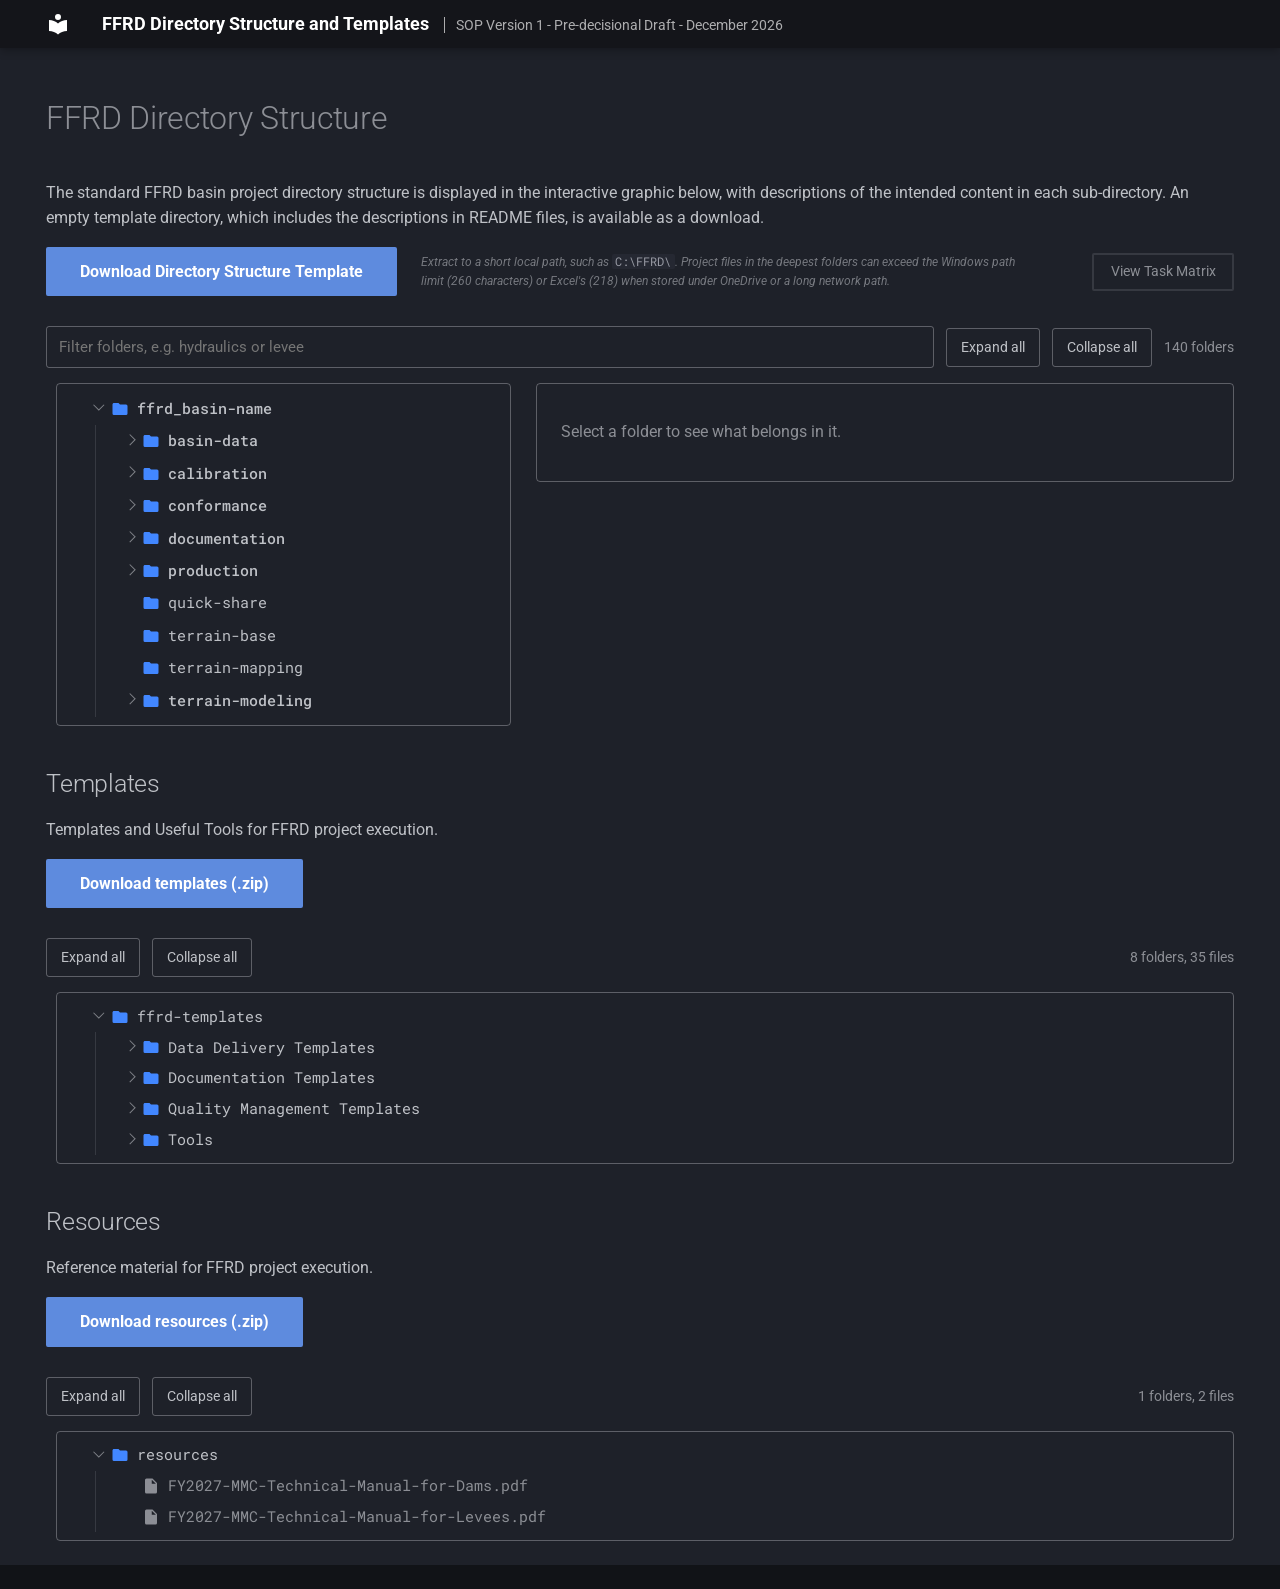
<file: index.html>
<!doctype html>
<html lang="en" class="no-js">
  <head>
    
      <meta charset="utf-8">
      <meta name="viewport" content="width=device-width,initial-scale=1">
      
      
      
        <link rel="canonical" href="https://usace-cloud-compute.github.io/ffrd-templates/">
      
      
      
      
        
      
      
      <link rel="icon" href="assets/images/favicon.png">
      <meta name="generator" content="mkdocs-1.6.1, mkdocs-material-9.8.2">
    
    
      
        <title>FFRD Directory Structure and Templates</title>
      
    
    
      <link rel="stylesheet" href="assets/stylesheets/main.57a0d79d.min.css">
      
        
        <link rel="stylesheet" href="assets/stylesheets/palette.fb2fffe2.min.css">
      
      


    
    
      
    
    
      
        
        
        <link rel="preconnect" href="https://fonts.gstatic.com" crossorigin>
        <link rel="stylesheet" href="https://fonts.googleapis.com/css?family=Roboto:300,300i,400,400i,700,700i%7CRoboto+Mono:400,400i,700,700i&display=fallback">
        <style>:root{--md-text-font:"Roboto";--md-code-font:"Roboto Mono"}</style>
      
    
    
      <link rel="stylesheet" href="stylesheets/ffrd-tree.css?v=533dbd41">
    
    <script>__md_scope=new URL(".",location),__md_hash=e=>[...e].reduce(((e,_)=>(e<<5)-e+_.charCodeAt(0)),0),__md_get=(e,_=localStorage,t=__md_scope)=>JSON.parse(_.getItem(t.pathname+"."+e)),__md_set=(e,_,t=localStorage,a=__md_scope)=>{try{t.setItem(a.pathname+"."+e,JSON.stringify(_))}catch(e){}}</script>
    
      

    
    
  </head>
  
  
    
    
    
    
    
    <body dir="ltr" data-md-color-scheme="slate" data-md-color-primary="black" data-md-color-accent="blue">
  
    
    <input class="md-toggle" data-md-toggle="drawer" type="checkbox" id="__drawer" autocomplete="off">
    <input class="md-toggle" data-md-toggle="search" type="checkbox" id="__search" autocomplete="off">
    <label class="md-overlay" for="__drawer"></label>
    <div data-md-component="skip">
      
    </div>
    <div data-md-component="announce">
      
    </div>
    
    
      

  

<header class="md-header md-header--shadow" data-md-component="header">
  <nav class="md-header__inner md-grid" aria-label="Header">
    <a href="." title="FFRD Directory Structure and Templates" class="md-header__button md-logo" aria-label="FFRD Directory Structure and Templates" data-md-component="logo">
      
  
  <svg xmlns="http://www.w3.org/2000/svg" viewBox="0 0 24 24"><path d="M12 8a3 3 0 0 0 3-3 3 3 0 0 0-3-3 3 3 0 0 0-3 3 3 3 0 0 0 3 3m0 3.54C9.64 9.35 6.5 8 3 8v11c3.5 0 6.64 1.35 9 3.54 2.36-2.19 5.5-3.54 9-3.54V8c-3.5 0-6.64 1.35-9 3.54"/></svg>

    </a>
    <label class="md-header__button md-icon" for="__drawer">
      
      <svg xmlns="http://www.w3.org/2000/svg" viewBox="0 0 24 24"><path d="M3 6h18v2H3zm0 5h18v2H3zm0 5h18v2H3z"/></svg>
    </label>
    <div class="md-header__title" data-md-component="header-title">
      <div class="md-header__ellipsis">
        <div class="md-header__topic">
          <span class="md-ellipsis">
            FFRD Directory Structure and Templates
            
              <span class="ffrd-header-version">SOP Version 1 - Pre-decisional Draft - December 2026</span>
            
          </span>
        </div>
        <div class="md-header__topic" data-md-component="header-topic">
          <span class="md-ellipsis">
            
              FFRD Directory Structure
            
          </span>
        </div>
      </div>
    </div>
    
      
    
    
    
    
    
  </nav>
  
</header>
    
    <div class="md-container" data-md-component="container">
      
      
        
          
        
      
      <main class="md-main" data-md-component="main">
        <div class="md-main__inner md-grid">
          
            
              
                
              
              <div class="md-sidebar md-sidebar--primary" data-md-component="sidebar" data-md-type="navigation" hidden>
                <div class="md-sidebar__scrollwrap">
                  <div class="md-sidebar__inner">
                    



<nav class="md-nav md-nav--primary" aria-label="Navigation" data-md-level="0">
  <label class="md-nav__title" for="__drawer">
    <a href="." title="FFRD Directory Structure and Templates" class="md-nav__button md-logo" aria-label="FFRD Directory Structure and Templates" data-md-component="logo">
      
  
  <svg xmlns="http://www.w3.org/2000/svg" viewBox="0 0 24 24"><path d="M12 8a3 3 0 0 0 3-3 3 3 0 0 0-3-3 3 3 0 0 0-3 3 3 3 0 0 0 3 3m0 3.54C9.64 9.35 6.5 8 3 8v11c3.5 0 6.64 1.35 9 3.54 2.36-2.19 5.5-3.54 9-3.54V8c-3.5 0-6.64 1.35-9 3.54"/></svg>

    </a>
    FFRD Directory Structure and Templates
  </label>
  
  <ul class="md-nav__list" data-md-scrollfix>
    
      
      
  
  
    
  
  
  
    <li class="md-nav__item md-nav__item--active">
      
      <input class="md-nav__toggle md-toggle" type="checkbox" id="__toc">
      
      
      
      <a href="." class="md-nav__link md-nav__link--active">
        
  
  
  <span class="md-ellipsis">
    
  
    FFRD Directory Structure
  

    
  </span>
  
  

      </a>
      
    </li>
  

    
  </ul>
</nav>
                  </div>
                </div>
              </div>
            
            
              
                
              
              <div class="md-sidebar md-sidebar--secondary" data-md-component="sidebar" data-md-type="toc" hidden>
                <div class="md-sidebar__scrollwrap">
                  <div class="md-sidebar__inner">
                    

<nav class="md-nav md-nav--secondary" aria-label="Table of contents">
  
  
  
  
</nav>
                  </div>
                </div>
              </div>
            
          
          
            <div class="md-content" data-md-component="content">
              
              <article class="md-content__inner md-typeset">
                
                  
  




<h1 id="ffrd-directory-structure">FFRD Directory Structure</h1>
<p>The standard FFRD basin project directory structure is displayed in the interactive graphic
below, with descriptions of the intended content in each sub-directory. An empty
template directory, which includes the descriptions in README files, is available as a
download.</p>
<div class="ffrd-download">
<a class="md-button md-button--primary" href="assets/ffrd-directory-structure.zip">Download Directory Structure Template</a>
<p class="ffrd-footnote">Extract to a short local path, such as <code>C:\FFRD\</code>. Project files in the
deepest folders can exceed the Windows path limit (260 characters) or Excel's (218) when
stored under OneDrive or a long network path.</p>
<a class="md-button ffrd-download__aside" href="task-matrix/task-matrix.svg" data-ffrd-popup data-title="FFRD Task Matrix">View Task Matrix</a>
</div>

<div id="ffrd-tree" data-src="assets/tree.json"></div>

<h2 id="templates">Templates</h2>
<p>Templates and Useful Tools for FFRD project execution.</p>
<p><a class="md-button md-button--primary" href="assets/ffrd-templates.zip">Download templates (.zip)</a></p>
<div id="ffrd-templates" data-ffrd-files data-src="assets/templates-tree.json" data-empty="No templates have been added yet."></div>

<h2 id="resources">Resources</h2>
<p>Reference material for FFRD project execution.</p>
<p><a class="md-button md-button--primary" href="assets/ffrd-resources.zip">Download resources (.zip)</a></p>
<div id="ffrd-resources" data-ffrd-files data-src="assets/resources-tree.json" data-empty="No resources have been added yet."></div>







  
  




  



                
              </article>
            </div>
          
          
<script>var target=document.getElementById(location.hash.slice(1));target&&target.name&&(target.checked=target.name.startsWith("__tabbed_"))</script>
        </div>
        
      </main>
      
        <footer class="md-footer">
  
  <div class="md-footer-meta md-typeset">
    <div class="md-footer-meta__inner md-grid">
      <div class="md-copyright">
  
  
</div>
      
    </div>
  </div>
</footer>
      
    </div>
    <div class="md-dialog" data-md-component="dialog">
      <div class="md-dialog__inner md-typeset"></div>
    </div>
    
    
    
      
      
      <script id="__config" type="application/json">{"annotate": null, "base": ".", "features": [], "search": "assets/javascripts/workers/search.a7633da7.min.js", "tags": null, "translations": {"clipboard.copied": "Copied to clipboard", "clipboard.copy": "Copy to clipboard", "search.result.more.one": "1 more on this page", "search.result.more.other": "# more on this page", "search.result.none": "No matching documents", "search.result.one": "1 matching document", "search.result.other": "# matching documents", "search.result.placeholder": "Type to start searching", "search.result.term.missing": "Missing", "select.version": "Select version"}, "version": null}</script>
    
    
      <script src="assets/javascripts/bundle.a5f9d56c.min.js"></script>
      
        <script src="javascripts/ffrd-tree.js?v=0c059532"></script>
      
    
  </body>
</html>
</file>
<file: stylesheets/ffrd-tree.css>
/* Folder browser on the home page. Colours come from the Material theme variables so
   it follows the light/dark palette; only the layout and states are defined here. */
.ffrd { --ffrd-line: var(--md-default-fg-color--lightest); --ffrd-edge: var(--md-default-fg-color--lighter); --ffrd-sel: color-mix(in srgb, var(--md-accent-fg-color) 22%, transparent); margin: 1.5rem 0; }

.ffrd__bar { display: flex; flex-wrap: wrap; align-items: center; gap: .5rem .6rem; margin-bottom: .75rem; }
.ffrd__search { flex: 1 1 16rem; min-width: 0; padding: .4rem .6rem; font: inherit; font-size: .75rem; color: var(--md-default-fg-color); background: transparent; border: 1px solid var(--md-default-fg-color--lighter); border-radius: .15rem; }
.ffrd__search:focus-visible { outline: 2px solid var(--md-accent-fg-color); outline-offset: 1px; }
.ffrd__btn { padding: .35rem .7rem; font: inherit; font-size: .72rem; color: var(--md-default-fg-color); background: transparent; border: 1px solid var(--md-default-fg-color--lighter); border-radius: .15rem; cursor: pointer; }
.ffrd__btn:hover { border-color: var(--md-accent-fg-color); color: var(--md-accent-fg-color); }
.ffrd__audit { font-size: .72rem; color: var(--md-default-fg-color--light); }
.ffrd__count { margin-left: auto; font-size: .72rem; color: var(--md-default-fg-color--light); }

.ffrd__body { display: grid; grid-template-columns: minmax(0, .8fr) minmax(0, 1.2fr); gap: 1.25rem; align-items: start; }

/* tree */
.md-typeset .ffrd__tree { max-height: 70vh; overflow: auto; margin: 0; padding: .4rem; list-style: none; border: 1px solid var(--ffrd-edge); border-radius: .2rem; }
.md-typeset .ffrd__tree ul, .md-typeset .ffrd__tree li { list-style: none; margin: 0; padding: 0; }
.md-typeset .ffrd__kids { margin-left: .7rem; padding-left: .5rem; border-left: 1px solid var(--ffrd-line); }
.ffrd__item[hidden], .ffrd__kids[hidden] { display: none; }

.ffrd__row { display: flex; align-items: center; gap: .4rem; width: 100%; box-sizing: border-box; padding: .22rem .5rem .22rem 1.3rem; position: relative; font: inherit; font-size: .74rem; text-align: left; color: inherit; background: none; border: 0; border-radius: .15rem; cursor: pointer; }
.ffrd__row:hover { background: var(--ffrd-line); }
.ffrd__row:focus-visible { outline: 2px solid var(--md-accent-fg-color); outline-offset: -2px; }
.ffrd__row.is-selected { background: var(--ffrd-sel); box-shadow: inset 2px 0 0 var(--md-accent-fg-color); }

.ffrd__row.is-folder::before { content: ""; position: absolute; left: .5rem; top: .55rem; width: .38rem; height: .38rem; border-right: 1.5px solid currentColor; border-bottom: 1.5px solid currentColor; transform: rotate(-45deg); opacity: .6; }
.ffrd__row.is-folder[aria-expanded="true"]::before { transform: rotate(45deg); top: .45rem; }
@media (prefers-reduced-motion: no-preference) { .ffrd__row.is-folder::before { transition: transform .12s; } }

.ffrd__name { flex: none; font-family: var(--md-code-font-family, monospace); font-weight: 500; }
.ffrd__leaf .ffrd__name { font-weight: 400; }
.ffrd__row.is-hit .ffrd__name { color: var(--md-accent-fg-color); }
.ffrd__flag { flex: none; padding: 0 .35rem; font-size: .62rem; border: 1px solid var(--md-default-fg-color--lighter); border-radius: .15rem; color: var(--md-default-fg-color--light); }

/* description panel */
.ffrd__panel { position: sticky; top: 4rem; box-sizing: border-box; max-height: calc(100vh - 5rem); overflow: auto; padding: 1rem 1.2rem; border: 1px solid var(--ffrd-edge); border-radius: .2rem; font-size: .78rem; }
.ffrd__path { display: flex; flex-wrap: wrap; align-items: baseline; gap: .1rem .3rem; margin-bottom: .8rem; font-family: var(--md-code-font-family, monospace); font-size: .72rem; }
.ffrd__crumb { font-weight: 700; word-break: break-word; }
.ffrd__sep { opacity: .4; }
.ffrd__link { padding: 0; font: inherit; color: var(--md-default-fg-color--light); background: none; border: 0; cursor: pointer; }
.ffrd__link:hover { color: var(--md-accent-fg-color); text-decoration: underline; }
.ffrd__link:focus-visible { outline: 2px solid var(--md-accent-fg-color); }
.md-typeset .ffrd__desc > :first-child { margin-top: 0; }
.md-typeset .ffrd__desc h4 { margin: 1.1em 0 .3em; font-size: .78rem; font-weight: 700; letter-spacing: 0; text-transform: none; color: var(--md-default-fg-color--light); }
.md-typeset .ffrd__desc ul, .md-typeset .ffrd__desc ol { margin: .4em 0; }
.ffrd__empty, .ffrd__note { color: var(--md-default-fg-color--light); }
.md-typeset .ffrd__files { margin: 1rem 0 0; font-size: .72rem; color: var(--md-default-fg-color--light); }
.md-typeset .ffrd__actions { display: flex; align-items: center; gap: 1rem; margin: 1rem 0 0; }

/* Names-only tree in the Templates section */
.md-typeset .ffrd-files__tree { max-height: 70vh; overflow: auto; margin: 0; padding: .4rem; list-style: none; border: 1px solid var(--ffrd-edge); border-radius: .2rem; }
.md-typeset .ffrd-files__tree ul, .md-typeset .ffrd-files__tree li { list-style: none; margin: 0; padding: 0; }
.md-typeset .ffrd-files__kids { margin-left: .7rem; padding-left: .5rem; border-left: 1px solid var(--ffrd-line); }
.ffrd-files__kids[hidden] { display: none; }

.ffrd-files__row { display: flex; align-items: center; gap: .4rem; width: 100%; box-sizing: border-box; padding: .18rem .5rem .18rem 1.3rem; position: relative; font: inherit; font-family: var(--md-code-font-family, monospace); font-size: .74rem; text-align: left; color: inherit; background: none; border: 0; border-radius: .15rem; }
button.ffrd-files__row { cursor: pointer; }
button.ffrd-files__row:hover { background: var(--ffrd-line); }
.ffrd-files__row:focus-visible { outline: 2px solid var(--md-accent-fg-color); outline-offset: -2px; }
.ffrd-files__row.is-file { color: var(--md-default-fg-color--light); }

button.ffrd-files__row::before { content: ""; position: absolute; left: .5rem; top: .5rem; width: .38rem; height: .38rem; border-right: 1.5px solid currentColor; border-bottom: 1.5px solid currentColor; transform: rotate(-45deg); opacity: .6; }
button.ffrd-files__row[aria-expanded="true"]::before { transform: rotate(45deg); top: .4rem; }
@media (prefers-reduced-motion: no-preference) { button.ffrd-files__row::before { transition: transform .12s; } }

/* Folder and file icons, used by both trees */
.ffrd-icon { flex: none; width: .9rem; height: .9rem; background: currentColor; -webkit-mask: var(--ffrd-icon) center / contain no-repeat; mask: var(--ffrd-icon) center / contain no-repeat; }
.ffrd-icon--folder { color: var(--md-accent-fg-color); --ffrd-icon: url('data:image/svg+xml;utf8,<svg xmlns="http://www.w3.org/2000/svg" viewBox="0 0 24 24"><path d="M10 4H4c-1.11 0-2 .89-2 2v12a2 2 0 0 0 2 2h16a2 2 0 0 0 2-2V8a2 2 0 0 0-2-2h-8l-2-2z"/></svg>'); }
.ffrd-icon--file { --ffrd-icon: url('data:image/svg+xml;utf8,<svg xmlns="http://www.w3.org/2000/svg" viewBox="0 0 24 24"><path d="M14 2H6a2 2 0 0 0-2 2v16a2 2 0 0 0 2 2h12a2 2 0 0 0 2-2V8l-6-6zm-1 7V3.5L18.5 9H13z"/></svg>'); }

/* Download button with a small-print note beside it (wraps below on narrow screens) */
.ffrd-download { display: flex; flex-wrap: wrap; align-items: center; gap: .6rem 1.2rem; margin: 1em 0; }
.md-typeset .ffrd-download .md-button { flex: none; }
.md-typeset .ffrd-footnote { flex: 1 1 16rem; max-width: 30rem; margin: 0; font-size: .62rem; font-style: italic; line-height: 1.5; color: var(--md-default-fg-color--light); opacity: .8; }
.md-typeset .ffrd-footnote code { font-style: normal; font-size: .95em; }
/* Secondary button pushed to the right edge, in muted colours */
.md-typeset .ffrd-download .ffrd-download__aside { margin-left: auto; padding: .45em 1.2em; font-size: .68rem; font-weight: 400; color: var(--md-default-fg-color--light); border-color: var(--md-default-fg-color--lightest); }
.md-typeset .ffrd-download .ffrd-download__aside:hover, .md-typeset .ffrd-download .ffrd-download__aside:focus { color: var(--md-accent-fg-color); background: transparent; border-color: var(--md-accent-fg-color); }

/* Image popup (View Task Matrix). Fits the window; .is-full shows the image at full size
   and the view scrolls. */
.ffrd-popup { box-sizing: border-box; width: calc(100vw - 2rem); max-width: none; height: calc(100vh - 2rem); max-height: none; padding: 0; color: var(--md-default-fg-color); background: var(--md-default-bg-color); border: 1px solid var(--md-default-fg-color--lighter); border-radius: .2rem; }
.ffrd-popup[open] { display: flex; flex-direction: column; }
.ffrd-popup::backdrop { background: rgba(0, 0, 0, .6); }
.ffrd-popup__head { display: flex; flex-wrap: wrap; align-items: center; gap: .4rem .6rem; padding: .5rem .8rem; border-bottom: 1px solid var(--md-default-fg-color--lightest); font-size: .8rem; }
.ffrd-popup__title { margin-right: auto; }
.ffrd-popup__hint { font-size: .68rem; color: var(--md-default-fg-color--light); }
.ffrd-popup a.ffrd__btn { color: var(--md-default-fg-color); text-decoration: none; }
.ffrd-popup a.ffrd__btn:hover { color: var(--md-accent-fg-color); }
.ffrd-popup__view { display: flex; flex: 1; min-height: 0; overflow: auto; }
.ffrd-popup__img { margin: auto; max-width: 100%; max-height: 100%; cursor: zoom-in; }
.ffrd-popup__view.is-full .ffrd-popup__img { max-width: none; max-height: none; cursor: zoom-out; }

/* Version and date after the site name in the header bar (overrides/partials/header.html) */
.ffrd-header-version { margin-left: .8em; padding-left: .8em; font-size: .75em; font-weight: 400; border-left: 1px solid currentColor; opacity: .65; }

/* Keep the site name in the header bar. Material otherwise swaps it for the page heading
   once that scrolls out of view. */
.md-header__topic + .md-header__topic { display: none; }
.md-header__title--active .md-header__topic { opacity: 1; pointer-events: auto; transform: none; z-index: 0; }
</file>
<file: assets/stylesheets/main.57a0d79d.min.css>
@charset "UTF-8";html{box-sizing:border-box;-webkit-text-size-adjust:none;-moz-text-size-adjust:none;text-size-adjust:none}*,:after,:before{box-sizing:inherit}@media(prefers-reduced-motion){*,:after,:before{transition:none!important}}body{margin:0;-webkit-font-smoothing:antialiased;-moz-osx-font-smoothing:grayscale;--md-text-font-family:var(--md-text-font, _),
    -apple-system, BlinkMacSystemFont, Helvetica, Arial, sans-serif;--md-code-font-family:var(--md-code-font, _),
    SFMono-Regular, Consolas, Menlo, monospace}.md-typeset code:not(.focus-visible),a,button,input,label{-webkit-tap-highlight-color:transparent}a{color:inherit;text-decoration:none}hr{box-sizing:initial;display:block;height:.05rem;padding:0;overflow:visible;border:0}small{font-size:80%}sub,sup{line-height:1em}img{border-style:none}table{border-spacing:0;border-collapse:initial}td,th{font-weight:400;vertical-align:top}button{padding:0;margin:0;font-family:inherit;font-size:inherit;background:#0000;border:0}input{border:0;outline:none}:root{--md-primary-fg-color:#4051b5;--md-primary-fg-color--light:#5d6cc0;--md-primary-fg-color--dark:#303fa1;--md-primary-bg-color:#fff;--md-primary-bg-color--light:#ffffffb3;--md-accent-fg-color:#526cfe;--md-accent-fg-color--transparent:#526cfe1a;--md-accent-bg-color:#fff;--md-accent-bg-color--light:#ffffffb3;--md-typeset-table-sort-icon:url("data:image/svg+xml;charset=utf-8,<svg xmlns='http://www.w3.org/2000/svg' viewBox='0 0 24 24'><path d='m18 21-4-4h3V7h-3l4-4 4 4h-3v10h3M2 19v-2h10v2M2 13v-2h7v2M2 7V5h4v2z'/></svg>");--md-typeset-table-sort-icon--asc:url("data:image/svg+xml;charset=utf-8,<svg xmlns='http://www.w3.org/2000/svg' viewBox='0 0 24 24'><path d='M19 17h3l-4 4-4-4h3V3h2M2 17h10v2H2M6 5v2H2V5m0 6h7v2H2z'/></svg>");--md-typeset-table-sort-icon--desc:url("data:image/svg+xml;charset=utf-8,<svg xmlns='http://www.w3.org/2000/svg' viewBox='0 0 24 24'><path d='M19 7h3l-4-4-4 4h3v14h2M2 17h10v2H2M6 5v2H2V5m0 6h7v2H2z'/></svg>")}[data-md-color-scheme=default]{color-scheme:light}[data-md-color-scheme=default] img[src$="#gh-dark-mode-only"],[data-md-color-scheme=default] img[src$="#only-dark"]{display:none}:root,[data-md-color-scheme=default]{--md-hue:225deg;--md-default-fg-color:#000000de;--md-default-fg-color--light:#0000008a;--md-default-fg-color--lighter:#00000052;--md-default-fg-color--lightest:#00000012;--md-default-bg-color:#fff;--md-default-bg-color--light:#ffffffb3;--md-default-bg-color--lighter:#ffffff4d;--md-default-bg-color--lightest:#ffffff1f;--md-code-fg-color:#36464e;--md-code-bg-color:#f5f5f5;--md-code-bg-color--light:#f5f5f5b3;--md-code-bg-color--lighter:#f5f5f54d;--md-code-hl-color:#4287ff;--md-code-hl-color--light:#4287ff1a;--md-code-hl-number-color:#d52a2a;--md-code-hl-special-color:#db1457;--md-code-hl-function-color:#a846b9;--md-code-hl-constant-color:#6e59d9;--md-code-hl-keyword-color:#3f6ec6;--md-code-hl-string-color:#1c7d4d;--md-code-hl-name-color:var(--md-code-fg-color);--md-code-hl-operator-color:var(--md-default-fg-color--light);--md-code-hl-punctuation-color:var(--md-default-fg-color--light);--md-code-hl-comment-color:var(--md-default-fg-color--light);--md-code-hl-generic-color:var(--md-default-fg-color--light);--md-code-hl-variable-color:var(--md-default-fg-color--light);--md-typeset-color:var(--md-default-fg-color);--md-typeset-a-color:var(--md-primary-fg-color);--md-typeset-del-color:#f5503d26;--md-typeset-ins-color:#0bd57026;--md-typeset-kbd-color:#fafafa;--md-typeset-kbd-accent-color:#fff;--md-typeset-kbd-border-color:#b8b8b8;--md-typeset-mark-color:#ffff0080;--md-typeset-table-color:#0000001f;--md-typeset-table-color--light:#00000009;--md-admonition-fg-color:var(--md-default-fg-color);--md-admonition-bg-color:var(--md-default-bg-color);--md-warning-fg-color:#000000de;--md-warning-bg-color:#ff9;--md-footer-fg-color:#fff;--md-footer-fg-color--light:#ffffffb3;--md-footer-fg-color--lighter:#ffffff73;--md-footer-bg-color:#000000de;--md-footer-bg-color--dark:#00000052;--md-shadow-z1:0 0.2rem 0.5rem #0000000d,
    0 0 0.05rem #0000001a;--md-shadow-z2:0 0.2rem 0.5rem #0000001a,
    0 0 0.05rem #00000040;--md-shadow-z3:0 0.2rem 0.5rem #0003,
    0 0 0.05rem #00000059}.md-icon svg{display:block;width:1.2rem;height:1.2rem;fill:currentcolor}aside,body,input{font-family:var(--md-text-font-family);font-feature-settings:"kern","liga";color:var(--md-typeset-color)}code,kbd,pre{font-family:var(--md-code-font-family);font-feature-settings:"kern"}.md-typeset{font-size:.8rem;line-height:1.6;overflow-wrap:break-word;-webkit-print-color-adjust:exact;color-adjust:exact}@media print{.md-typeset{font-size:.68rem}.md-typeset code,.md-typeset kbd,.md-typeset pre{white-space:pre-wrap}}.md-typeset blockquote,.md-typeset dl,.md-typeset figure,.md-typeset ol,.md-typeset pre,.md-typeset ul{margin-top:1em;margin-bottom:1em}.md-typeset h1{margin:0 0 1.25em;font-size:2em;line-height:1.3;color:var(--md-default-fg-color--light)}.md-typeset h1,.md-typeset h2{font-weight:300;letter-spacing:-.01em}.md-typeset h2{margin:1.6em 0 .64em;font-size:1.5625em;line-height:1.4}.md-typeset h3{margin:1.6em 0 .8em;font-size:1.25em;font-weight:400;line-height:1.5;letter-spacing:-.01em}.md-typeset h2+h3{margin-top:.8em}.md-typeset h4{margin:1em 0;font-weight:700;letter-spacing:-.01em}.md-typeset h5,.md-typeset h6{margin:1.25em 0;font-size:.8em;font-weight:700;color:var(--md-default-fg-color--light);letter-spacing:-.01em}.md-typeset h5{text-transform:uppercase}.md-typeset h5 code{text-transform:none}.md-typeset hr{display:flow-root;margin:1.5em 0;border-bottom:.05rem solid var(--md-default-fg-color--lightest)}.md-typeset a{color:var(--md-typeset-a-color);word-break:break-word}.md-typeset a,.md-typeset a:before{transition:color 125ms}.md-typeset a:focus,.md-typeset a:hover{color:var(--md-accent-fg-color)}.md-typeset a:focus code,.md-typeset a:hover code{color:var(--md-accent-fg-color);background-color:var(--md-accent-fg-color--transparent)}.md-typeset a code{color:var(--md-typeset-a-color)}.md-typeset a.focus-visible{outline-color:var(--md-accent-fg-color);outline-offset:.2rem}.md-typeset code,.md-typeset kbd,.md-typeset pre{font-variant-ligatures:none;color:var(--md-code-fg-color);direction:ltr;transition:background-color 125ms}.md-typeset code{padding:0 .2941176471em;font-size:.85em;word-break:break-word;background-color:var(--md-code-bg-color);border-radius:.1rem;-webkit-box-decoration-break:clone;box-decoration-break:clone;transition:color 125ms,background-color 125ms}.md-typeset code:not(.focus-visible){outline:none}.md-typeset pre{position:relative;display:flow-root;line-height:1.4}.md-typeset pre>code{display:block;padding:.7720588235em 1.1764705882em;margin:0;overflow:auto;word-break:normal;touch-action:auto;scrollbar-color:var(--md-default-fg-color--lighter) #0000;scrollbar-width:thin;outline-color:var(--md-accent-fg-color);box-shadow:none;-webkit-box-decoration-break:slice;box-decoration-break:slice}.md-typeset pre>code:hover{scrollbar-color:var(--md-accent-fg-color) #0000}.md-typeset pre>code::-webkit-scrollbar{width:.2rem;height:.2rem}.md-typeset pre>code::-webkit-scrollbar-thumb{background-color:var(--md-default-fg-color--lighter)}.md-typeset pre>code::-webkit-scrollbar-thumb:hover{background-color:var(--md-accent-fg-color)}.md-typeset kbd{display:inline-block;padding:0 .6666666667em;font-size:.75em;color:var(--md-default-fg-color);word-break:break-word;vertical-align:text-top;background-color:var(--md-typeset-kbd-color);border-radius:.1rem;box-shadow:0 .1rem 0 .05rem var(--md-typeset-kbd-border-color),0 .1rem 0 var(--md-typeset-kbd-border-color),0 -.1rem .2rem var(--md-typeset-kbd-accent-color) inset}.md-typeset mark{color:inherit;word-break:break-word;background-color:var(--md-typeset-mark-color);-webkit-box-decoration-break:clone;box-decoration-break:clone}.md-typeset abbr{text-decoration:none;cursor:help}.md-typeset [data-preview],.md-typeset abbr{border-bottom:.05rem dotted var(--md-default-fg-color--light)}.md-typeset small{opacity:.75}[dir=ltr] .md-typeset sub,[dir=ltr] .md-typeset sup{margin-left:.078125em}[dir=rtl] .md-typeset sub,[dir=rtl] .md-typeset sup{margin-right:.078125em}[dir=ltr] .md-typeset blockquote{padding-left:.6rem;border-left:.2rem solid var(--md-default-fg-color--lighter)}[dir=rtl] .md-typeset blockquote{padding-right:.6rem;border-right:.2rem solid var(--md-default-fg-color--lighter)}.md-typeset blockquote{margin-left:0;margin-right:0;color:var(--md-default-fg-color--light)}.md-typeset ul{list-style-type:disc}.md-typeset ul[type]{list-style-type:revert-layer}[dir=ltr] .md-typeset ol,[dir=ltr] .md-typeset ol li ol,[dir=ltr] .md-typeset ol li ul,[dir=ltr] .md-typeset ul,[dir=ltr] .md-typeset ul li ol,[dir=ltr] .md-typeset ul li ul{margin-left:.625em}[dir=rtl] .md-typeset ol,[dir=rtl] .md-typeset ol li ol,[dir=rtl] .md-typeset ol li ul,[dir=rtl] .md-typeset ul,[dir=rtl] .md-typeset ul li ol,[dir=rtl] .md-typeset ul li ul{margin-right:.625em}.md-typeset ol,.md-typeset ul{padding:0}.md-typeset ol:not([hidden]),.md-typeset ul:not([hidden]){display:flow-root}.md-typeset ol ol,.md-typeset ul ol{list-style-type:lower-alpha}.md-typeset ol ol ol,.md-typeset ul ol ol{list-style-type:lower-roman}.md-typeset ol ol ol ol,.md-typeset ul ol ol ol{list-style-type:upper-alpha}.md-typeset ol ol ol ol ol,.md-typeset ul ol ol ol ol{list-style-type:upper-roman}.md-typeset ol[type],.md-typeset ul[type]{list-style-type:revert-layer}[dir=ltr] .md-typeset ol li,[dir=ltr] .md-typeset ul li{margin-left:1.25em}[dir=rtl] .md-typeset ol li,[dir=rtl] .md-typeset ul li{margin-right:1.25em}.md-typeset ol li,.md-typeset ul li{margin-bottom:.5em}.md-typeset ol li blockquote,.md-typeset ol li p,.md-typeset ul li blockquote,.md-typeset ul li p{margin:.5em 0}.md-typeset ol li:last-child,.md-typeset ul li:last-child{margin-bottom:0}.md-typeset ol li ol,.md-typeset ol li ul,.md-typeset ul li ol,.md-typeset ul li ul{margin-top:.5em;margin-bottom:.5em}[dir=ltr] .md-typeset dd{margin-left:1.875em}[dir=rtl] .md-typeset dd{margin-right:1.875em}.md-typeset dd{margin-top:1em;margin-bottom:1.5em}.md-typeset img,.md-typeset svg,.md-typeset video{max-width:100%;height:auto}.md-typeset img[align=left]{margin:1em 1em 1em 0}.md-typeset img[align=right]{margin:1em 0 1em 1em}.md-typeset img[align]:only-child{margin-top:0}.md-typeset figure{display:flow-root;width:fit-content;max-width:100%;margin:1em auto;text-align:center}.md-typeset figure img{display:block;margin:0 auto}.md-typeset figcaption{max-width:24rem;margin:1em auto;font-style:italic}.md-typeset iframe{max-width:100%}.md-typeset table:not([class]){display:inline-block;max-width:100%;overflow:auto;font-size:.64rem;touch-action:auto;background-color:var(--md-default-bg-color);border:.05rem solid var(--md-typeset-table-color);border-radius:.1rem}@media print{.md-typeset table:not([class]){display:table}}.md-typeset table:not([class])+*{margin-top:1.5em}.md-typeset table:not([class]) td>:first-child,.md-typeset table:not([class]) th>:first-child{margin-top:0}.md-typeset table:not([class]) td>:last-child,.md-typeset table:not([class]) th>:last-child{margin-bottom:0}.md-typeset table:not([class]) td:not([align]),.md-typeset table:not([class]) th:not([align]){text-align:left}[dir=rtl] .md-typeset table:not([class]) td:not([align]),[dir=rtl] .md-typeset table:not([class]) th:not([align]){text-align:right}.md-typeset table:not([class]) th{min-width:5rem;padding:.9375em 1.25em;font-weight:700;vertical-align:top}.md-typeset table:not([class]) td{padding:.9375em 1.25em;vertical-align:top;border-top:.05rem solid var(--md-typeset-table-color)}.md-typeset table:not([class]) tbody tr{transition:background-color 125ms}.md-typeset table:not([class]) tbody tr:hover{background-color:var(--md-typeset-table-color--light);box-shadow:0 .05rem 0 var(--md-default-bg-color) inset}.md-typeset table:not([class]) a{word-break:normal}.md-typeset table th[role=columnheader]{cursor:pointer}[dir=ltr] .md-typeset table th[role=columnheader]:after{margin-left:.5em}[dir=rtl] .md-typeset table th[role=columnheader]:after{margin-right:.5em}.md-typeset table th[role=columnheader]:after{display:inline-block;width:1.2em;height:1.2em;vertical-align:text-bottom;content:"";-webkit-mask-image:var(--md-typeset-table-sort-icon);mask-image:var(--md-typeset-table-sort-icon);-webkit-mask-repeat:no-repeat;mask-repeat:no-repeat;-webkit-mask-size:contain;mask-size:contain;transition:background-color 125ms}.md-typeset table th[role=columnheader]:hover:after{background-color:var(--md-default-fg-color--lighter)}.md-typeset table th[role=columnheader][aria-sort=ascending]:after{background-color:var(--md-default-fg-color--light);-webkit-mask-image:var(--md-typeset-table-sort-icon--asc);mask-image:var(--md-typeset-table-sort-icon--asc)}.md-typeset table th[role=columnheader][aria-sort=descending]:after{background-color:var(--md-default-fg-color--light);-webkit-mask-image:var(--md-typeset-table-sort-icon--desc);mask-image:var(--md-typeset-table-sort-icon--desc)}.md-typeset__scrollwrap{margin:1em -.8rem;overflow-x:auto;touch-action:auto}.md-typeset__table{display:inline-block;padding:0 .8rem;margin-bottom:.5em}@media print{.md-typeset__table{display:block}}html .md-typeset__table table{display:table;width:100%;margin:0;overflow:hidden}@media screen and (max-width:44.984375em){.md-content__inner>pre{margin:1em -.8rem}.md-content__inner>pre code{border-radius:0}}.md-typeset .md-author{position:relative;display:block;flex-shrink:0;width:1.6rem;height:1.6rem;overflow:hidden;border-radius:100%;transition:color 125ms,transform 125ms}.md-typeset .md-author img{display:block}.md-typeset .md-author--more{font-size:.6rem;font-weight:700;line-height:1.6rem;color:var(--md-default-fg-color--lighter);text-align:center;background:var(--md-default-fg-color--lightest)}.md-typeset .md-author--long{width:2.4rem;height:2.4rem}.md-typeset a.md-author{transform:scale(1)}.md-typeset a.md-author img{filter:grayscale(100%) opacity(75%);border-radius:100%;transition:filter 125ms}.md-typeset a.md-author:focus,.md-typeset a.md-author:hover{z-index:1;transform:scale(1.1)}.md-typeset a.md-author:focus img,.md-typeset a.md-author:hover img{filter:grayscale(0)}.md-banner{overflow:auto;color:var(--md-footer-fg-color);background-color:var(--md-footer-bg-color)}@media print{.md-banner{display:none}}.md-banner--warning{color:var(--md-warning-fg-color);background-color:var(--md-warning-bg-color)}.md-banner__inner{padding:0 .8rem;margin:.6rem auto;font-size:.7rem}[dir=ltr] .md-banner__button{float:right}[dir=rtl] .md-banner__button{float:left}.md-banner__button{color:inherit;cursor:pointer;transition:opacity .25s}.no-js .md-banner__button{display:none}.md-banner__button:hover{opacity:.7}html{height:100%;overflow-x:hidden;font-size:125%}@media screen and (min-width:100em){html{font-size:137.5%}}@media screen and (min-width:125em){html{font-size:150%}}body{position:relative;display:flex;flex-direction:column;width:100%;min-height:100%;font-size:.5rem;background-color:var(--md-default-bg-color)}@media print{body{display:block}}@media screen and (max-width:59.984375em){body[data-md-scrolllock]{position:fixed}}.md-grid{max-width:61rem;margin-left:auto;margin-right:auto}.md-container{display:flex;flex-grow:1;flex-direction:column}@media print{.md-container{display:block}}.md-main{flex-grow:1}.md-main__inner{display:flex;height:100%;margin-top:1.5rem}.md-ellipsis{overflow:hidden;text-overflow:ellipsis}.md-toggle{display:none}.md-option{position:absolute;width:0;height:0;opacity:0}.md-option:checked+label:not([hidden]){display:block}.md-option.focus-visible+label{outline-style:auto;outline-color:var(--md-accent-fg-color)}.md-skip{position:fixed;z-index:-1;padding:.3rem .5rem;margin:.5rem;font-size:.64rem;color:var(--md-default-bg-color);background-color:var(--md-default-fg-color);border-radius:.1rem;outline-color:var(--md-accent-fg-color);opacity:0;transform:translateY(.4rem)}.md-skip:focus{z-index:10;opacity:1;transition:transform .25s cubic-bezier(.4,0,.2,1),opacity 175ms 75ms;transform:translateY(0)}@page{margin:25mm}:root{--md-clipboard-icon:url("data:image/svg+xml;charset=utf-8,<svg xmlns='http://www.w3.org/2000/svg' viewBox='0 0 24 24'><path d='M19 21H8V7h11m0-2H8a2 2 0 0 0-2 2v14a2 2 0 0 0 2 2h11a2 2 0 0 0 2-2V7a2 2 0 0 0-2-2m-3-4H4a2 2 0 0 0-2 2v14h2V3h12z'/></svg>");--md-code-select-icon:url("data:image/svg+xml;charset=utf-8,<svg xmlns='http://www.w3.org/2000/svg' viewBox='0 0 24 24'><path d='M19 19h-4v2h4c1.1 0 2-.9 2-2v-4h-2m0-12h-4v2h4v4h2V5c0-1.1-.9-2-2-2M5 5h4V3H5c-1.1 0-2 .9-2 2v4h2m0 6H3v4c0 1.1.9 2 2 2h4v-2H5zm2-4h2v2H7zm4 0h2v2h-2zm4 0h2v2h-2zM7 7h2v2H7zm4 0h2v2h-2zm4 0h2v2h-2zm-8 8h2v2H7zm4 0h2v2h-2zm4 0h2v2h-2z'/></svg>");--md-code-copy-icon:url("data:image/svg+xml;charset=utf-8,<svg xmlns='http://www.w3.org/2000/svg' viewBox='0 0 24 24'><path d='M19 21H8V7h11m0-2H8a2 2 0 0 0-2 2v14a2 2 0 0 0 2 2h11a2 2 0 0 0 2-2V7a2 2 0 0 0-2-2m-3-4H4a2 2 0 0 0-2 2v14h2V3h12z'/></svg>")}.md-clipboard{z-index:1;width:1.5em;height:1.5em;color:var(--md-default-fg-color--lightest);cursor:pointer;border-radius:.1rem;outline-color:var(--md-accent-fg-color);outline-offset:.1rem;transition:color .25s}@media print{.md-clipboard{display:none}}.md-clipboard:not(.focus-visible){outline:none;-webkit-tap-highlight-color:transparent}:hover>.md-clipboard{color:var(--md-default-fg-color--light)}.md-clipboard:focus,.md-clipboard:hover{color:var(--md-accent-fg-color)}.md-clipboard:after{display:block;width:1.125em;height:1.125em;margin:0 auto;content:"";background-color:currentcolor;-webkit-mask-image:var(--md-clipboard-icon);mask-image:var(--md-clipboard-icon);-webkit-mask-repeat:no-repeat;mask-repeat:no-repeat;-webkit-mask-position:center;mask-position:center;-webkit-mask-size:contain;mask-size:contain}.md-clipboard--inline{cursor:pointer}.md-clipboard--inline code{transition:color .25s,background-color .25s}.md-clipboard--inline:focus code,.md-clipboard--inline:hover code{color:var(--md-accent-fg-color);background-color:var(--md-accent-fg-color--transparent)}.md-typeset .md-code__content{display:grid}.md-code__nav{position:absolute;top:.25em;right:.25em;z-index:1;display:flex;gap:.2rem;padding:.2rem;background-color:var(--md-code-bg-color--lighter);border-radius:.1rem;transition:background-color .25s}:hover>.md-code__nav{background-color:var(--md-code-bg-color--light)}.md-code__button{display:block;width:1.5em;height:1.5em;color:var(--md-default-fg-color--lightest);cursor:pointer;outline-color:var(--md-accent-fg-color);outline-offset:.1rem;transition:color .25s}:hover>*>.md-code__button{color:var(--md-default-fg-color--light)}.md-code__button.focus-visible,.md-code__button:hover{color:var(--md-accent-fg-color)}.md-code__button--active{color:var(--md-default-fg-color)!important}.md-code__button:after{display:block;width:1.125em;height:1.125em;margin:0 auto;content:"";background-color:currentcolor;-webkit-mask-repeat:no-repeat;mask-repeat:no-repeat;-webkit-mask-position:center;mask-position:center;-webkit-mask-size:contain;mask-size:contain}.md-code__button[data-md-type=select]:after{-webkit-mask-image:var(--md-code-select-icon);mask-image:var(--md-code-select-icon)}.md-code__button[data-md-type=copy]:after{-webkit-mask-image:var(--md-code-copy-icon);mask-image:var(--md-code-copy-icon)}@keyframes consent{0%{opacity:0;transform:translateY(100%)}to{opacity:1;transform:translateY(0)}}@keyframes overlay{0%{opacity:0}to{opacity:1}}.md-consent__overlay{position:fixed;top:0;z-index:5;width:100%;height:100%;background-color:#0000008a;-webkit-backdrop-filter:blur(.1rem);backdrop-filter:blur(.1rem);opacity:1;animation:overlay .25s both}.md-consent__inner{position:fixed;bottom:0;z-index:5;width:100%;max-height:100%;padding:0;overflow:auto;background-color:var(--md-default-bg-color);border:0;border-radius:.1rem;box-shadow:0 0 .2rem #0000001a,0 .2rem .4rem #0003;animation:consent .5s cubic-bezier(.1,.7,.1,1) both}.md-consent__form{padding:.8rem}.md-consent__settings{display:none;margin:1em 0}input:checked+.md-consent__settings{display:block}.md-consent__controls{margin-bottom:.8rem}.md-typeset .md-consent__controls .md-button{display:inline}@media screen and (max-width:44.984375em){.md-typeset .md-consent__controls .md-button{display:block;width:100%;margin-top:.4rem;text-align:center}}.md-consent label{cursor:pointer}.md-content{flex-grow:1;min-width:0}.md-content__inner{padding-top:.6rem;margin:0 .8rem 1.2rem}@media screen and (min-width:76.25em){[dir=ltr] .md-sidebar--primary:not([hidden])~.md-content>.md-content__inner,[dir=rtl] .md-sidebar--secondary:not([hidden])~.md-content>.md-content__inner{margin-left:1.2rem}[dir=ltr] .md-sidebar--secondary:not([hidden])~.md-content>.md-content__inner,[dir=rtl] .md-sidebar--primary:not([hidden])~.md-content>.md-content__inner{margin-right:1.2rem}}.md-content__inner:before{display:block;height:.4rem;content:""}.md-content__inner>:last-child{margin-bottom:0}[dir=ltr] .md-content__button{float:right;margin-left:.4rem}[dir=rtl] .md-content__button{float:left;margin-right:.4rem}.md-content__button{padding:0;margin:.4rem 0}@media print{.md-content__button{display:none}}.md-typeset .md-content__button{color:var(--md-default-fg-color--lighter)}.md-content__button svg{display:inline;vertical-align:top}[dir=rtl] .md-content__button svg{transform:scaleX(-1)}[dir=ltr] .md-dialog{right:.8rem}[dir=rtl] .md-dialog{left:.8rem}.md-dialog{position:fixed;bottom:.8rem;z-index:4;min-width:11.1rem;padding:.4rem .6rem;pointer-events:none;background-color:var(--md-default-fg-color);border-radius:.1rem;box-shadow:var(--md-shadow-z3);opacity:0;transition:transform 0s .4s,opacity .4s;transform:translateY(100%)}@media print{.md-dialog{display:none}}.md-dialog--active{pointer-events:auto;opacity:1;transition:transform .4s cubic-bezier(.075,.85,.175,1),opacity .4s;transform:translateY(0)}.md-dialog__inner{font-size:.7rem;color:var(--md-default-bg-color)}.md-feedback{margin:2em 0 1em;text-align:center}.md-feedback fieldset{padding:0;margin:0;border:none}.md-feedback__title{margin:1em auto;font-weight:700}.md-feedback__inner{position:relative}.md-feedback__list{position:relative;display:flex;flex-wrap:wrap;place-content:baseline center}.md-feedback__list:hover .md-icon:not(:disabled){color:var(--md-default-fg-color--lighter)}:disabled .md-feedback__list{min-height:1.8rem}.md-feedback__icon{flex-shrink:0;margin:0 .1rem;color:var(--md-default-fg-color--light);cursor:pointer;transition:color 125ms}.md-feedback__icon:not(:disabled).md-icon:hover{color:var(--md-accent-fg-color)}.md-feedback__icon:disabled{color:var(--md-default-fg-color--lightest);pointer-events:none}.md-feedback__note{position:relative;opacity:0;transition:transform .4s cubic-bezier(.1,.7,.1,1),opacity .15s;transform:translateY(.4rem)}.md-feedback__note>*{max-width:16rem;margin:0 auto}:disabled .md-feedback__note{opacity:1;transform:translateY(0)}@media print{.md-feedback,.md-footer{display:none}}.md-footer{color:var(--md-footer-fg-color);background-color:var(--md-footer-bg-color)}.md-footer__inner{justify-content:space-between;padding:.2rem;overflow:auto}.md-footer__inner:not([hidden]){display:flex}.md-footer__link{display:flex;flex-grow:.01;align-items:end;max-width:100%;margin-top:1rem;margin-bottom:.4rem;overflow:hidden;outline-color:var(--md-accent-fg-color);transition:opacity .25s}.md-footer__link:focus,.md-footer__link:hover{opacity:.7}[dir=rtl] .md-footer__link svg{transform:scaleX(-1)}@media screen and (max-width:44.984375em){.md-footer__link--prev{flex-shrink:0}.md-footer__link--prev .md-footer__title{display:none}}[dir=ltr] .md-footer__link--next{margin-left:auto}.md-footer__link--next{text-align:right}[dir=rtl] .md-footer__link--next{margin-right:auto;text-align:left}.md-footer__title{flex-grow:1;max-width:calc(100% - 2.4rem);padding:0 1rem;margin-bottom:.7rem;font-size:.9rem;white-space:nowrap}.md-footer__button{padding:.4rem;margin:.2rem}.md-footer__direction{font-size:.64rem;opacity:.7}.md-footer-meta{background-color:var(--md-footer-bg-color--dark)}.md-footer-meta__inner{display:flex;flex-wrap:wrap;justify-content:space-between;padding:.2rem}html .md-footer-meta.md-typeset a{color:var(--md-footer-fg-color--light)}html .md-footer-meta.md-typeset a:focus,html .md-footer-meta.md-typeset a:hover{color:var(--md-footer-fg-color)}.md-copyright{width:100%;padding:.4rem 0;margin:auto .6rem;font-size:.64rem;color:var(--md-footer-fg-color--lighter)}.md-copyright__highlight{color:var(--md-footer-fg-color--light)}.md-social{display:inline-flex;gap:.2rem;padding:.2rem 0 .6rem;margin:0 .4rem}@media screen and (min-width:45em){.md-copyright{width:auto}.md-social{padding:.6rem 0}}.md-social__link{display:inline-block;width:1.6rem;height:1.6rem;text-align:center}.md-social__link:before{line-height:1.9}.md-social__link svg{max-height:.8rem;vertical-align:-25%;fill:currentcolor}.md-typeset .md-button{display:inline-block;padding:.625em 2em;font-weight:700;color:var(--md-primary-fg-color);cursor:pointer;border:.1rem solid;border-radius:.1rem;transition:color 125ms,background-color 125ms,border-color 125ms}.md-typeset .md-button--primary{color:var(--md-primary-bg-color);background-color:var(--md-primary-fg-color);border-color:var(--md-primary-fg-color)}.md-typeset .md-button:focus,.md-typeset .md-button:hover{color:var(--md-accent-bg-color);background-color:var(--md-accent-fg-color);border-color:var(--md-accent-fg-color)}[dir=ltr] .md-typeset .md-input,[dir=rtl] .md-typeset .md-input{border-top-left-radius:.1rem}[dir=ltr] .md-typeset .md-input,[dir=rtl] .md-typeset .md-input{border-top-right-radius:.1rem}.md-typeset .md-input{height:1.8rem;padding:0 .6rem;font-size:.8rem;border-bottom:.1rem solid var(--md-default-fg-color--lighter);box-shadow:var(--md-shadow-z1);transition:border .25s,box-shadow .25s}.md-typeset .md-input:focus,.md-typeset .md-input:hover{border-bottom-color:var(--md-accent-fg-color);box-shadow:var(--md-shadow-z2)}.md-typeset .md-input--stretch{width:100%}.md-header{position:sticky;left:0;right:0;top:0;z-index:4;display:block;color:var(--md-primary-bg-color);background-color:var(--md-primary-fg-color);box-shadow:0 0 .2rem #0000,0 .2rem .4rem #0000}@media print{.md-header{display:none}}.md-header[hidden]{transition:transform .25s cubic-bezier(.8,0,.6,1),box-shadow .25s;transform:translateY(-100%)}.md-header--shadow{box-shadow:0 0 .2rem #0000001a,0 .2rem .4rem #0003;transition:transform .25s cubic-bezier(.1,.7,.1,1),box-shadow .25s}.md-header__inner{display:flex;align-items:center;padding:0 .2rem}.md-header__button{position:relative;z-index:1;padding:.4rem;margin:.2rem;color:currentcolor;vertical-align:middle;cursor:pointer;outline-color:var(--md-accent-fg-color);transition:opacity .25s}.md-header__button:hover{opacity:.7}.md-header__button:not([hidden]){display:inline-block}.md-header__button:not(.focus-visible){outline:none;-webkit-tap-highlight-color:transparent}.md-header__button.md-logo{padding:.4rem;margin:.2rem}@media screen and (max-width:76.234375em){.md-header__button.md-logo{display:none}}.md-header__button.md-logo img,.md-header__button.md-logo svg{display:block;width:auto;height:1.2rem;fill:currentcolor}@media screen and (min-width:60em){.md-header__button[for=__search]{display:none}}.no-js .md-header__button[for=__search]{display:none}[dir=rtl] .md-header__button[for=__search] svg{transform:scaleX(-1)}@media screen and (min-width:76.25em){.md-header__button[for=__drawer]{display:none}}.md-header__topic{position:absolute;display:flex;max-width:100%;white-space:nowrap;transition:transform .4s cubic-bezier(.1,.7,.1,1),opacity .15s}.md-header__topic+.md-header__topic{z-index:-1;pointer-events:none;opacity:0;transition:transform .4s cubic-bezier(1,.7,.1,.1),opacity .15s;transform:translateX(1.25rem)}[dir=rtl] .md-header__topic+.md-header__topic{transform:translateX(-1.25rem)}.md-draft,.md-header__topic:first-child,.md-nav__title{font-weight:700}[dir=ltr] .md-header__title{margin-left:1rem;margin-right:.4rem}[dir=rtl] .md-header__title{margin-right:1rem;margin-left:.4rem}.md-header__title{flex-grow:1;height:2.4rem;font-size:.9rem;line-height:2.4rem}.md-header__title--active .md-header__topic{z-index:-1;pointer-events:none;opacity:0;transition:transform .4s cubic-bezier(1,.7,.1,.1),opacity .15s;transform:translateX(-1.25rem)}[dir=rtl] .md-header__title--active .md-header__topic{transform:translateX(1.25rem)}.md-header__title--active .md-header__topic+.md-header__topic{z-index:0;pointer-events:auto;opacity:1;transition:transform .4s cubic-bezier(.1,.7,.1,1),opacity .15s;transform:translateX(0)}.md-header__title>.md-header__ellipsis{position:relative;width:100%;height:100%}.md-header__option{display:flex;flex-shrink:0;max-width:100%;white-space:nowrap;transition:max-width 0s .25s,opacity .25s .25s}[data-md-toggle=search]:checked~.md-header .md-header__option{max-width:0;opacity:0;transition:max-width,opacity}.md-header__option>input{bottom:0}.md-header__source{display:none}@media screen and (min-width:60em){[dir=ltr] .md-header__source{margin-left:1rem}[dir=rtl] .md-header__source{margin-right:1rem}.md-header__source{display:block;width:11.7rem;max-width:11.7rem}}@media screen and (min-width:76.25em){[dir=ltr] .md-header__source{margin-left:1.4rem}[dir=rtl] .md-header__source{margin-right:1.4rem}}.md-meta{font-size:.7rem;line-height:1.3;color:var(--md-default-fg-color--light)}.md-meta__list{display:inline-flex;flex-wrap:wrap;padding:0;margin:0;list-style:none}.md-meta__item:not(:last-child):after{margin-left:.2rem;margin-right:.2rem;content:"·"}.md-meta__link{color:var(--md-typeset-a-color)}.md-meta__link:focus,.md-meta__link:hover{color:var(--md-accent-fg-color)}.md-draft{display:inline-block;padding-left:.5714285714em;padding-right:.5714285714em;color:#fff;background-color:#ff1744;border-radius:.125em}:root{--md-nav-icon--prev:url("data:image/svg+xml;charset=utf-8,<svg xmlns='http://www.w3.org/2000/svg' viewBox='0 0 24 24'><path d='M20 11v2H8l5.5 5.5-1.42 1.42L4.16 12l7.92-7.92L13.5 5.5 8 11z'/></svg>");--md-nav-icon--next:url("data:image/svg+xml;charset=utf-8,<svg xmlns='http://www.w3.org/2000/svg' viewBox='0 0 24 24'><path d='M8.59 16.58 13.17 12 8.59 7.41 10 6l6 6-6 6z'/></svg>");--md-toc-icon:url("data:image/svg+xml;charset=utf-8,<svg xmlns='http://www.w3.org/2000/svg' viewBox='0 0 24 24'><path d='M3 9h14V7H3zm0 4h14v-2H3zm0 4h14v-2H3zm16 0h2v-2h-2zm0-10v2h2V7zm0 6h2v-2h-2z'/></svg>");--md-path-icon:url("data:image/svg+xml;charset=utf-8,<svg xmlns='http://www.w3.org/2000/svg' viewBox='0 0 24 24'><path d='M8.59 16.58 13.17 12 8.59 7.41 10 6l6 6-6 6z'/></svg>");--md-post-pin-icon:url("data:image/svg+xml;charset=utf-8,<svg xmlns='http://www.w3.org/2000/svg' viewBox='0 0 24 24'><path d='M16 12V4h1V2H7v2h1v8l-2 2v2h5.2v6h1.6v-6H18v-2z'/></svg>");--md-progress-value:0;--md-progress-delay:400ms;--md-search-result-icon:url("data:image/svg+xml;charset=utf-8,<svg xmlns='http://www.w3.org/2000/svg' viewBox='0 0 24 24'><path d='M14 2H6a2 2 0 0 0-2 2v16a2 2 0 0 0 2 2h7c-.41-.25-.8-.56-1.14-.9-.33-.33-.61-.7-.86-1.1H6V4h7v5h5v1.18c.71.16 1.39.43 2 .82V8zm6.31 16.9c1.33-2.11.69-4.9-1.4-6.22-2.11-1.33-4.91-.68-6.22 1.4-1.34 2.11-.69 4.89 1.4 6.22 1.46.93 3.32.93 4.79.02L22 23.39 23.39 22zm-3.81.1a2.5 2.5 0 0 1-2.5-2.5 2.5 2.5 0 0 1 2.5-2.5 2.5 2.5 0 0 1 2.5 2.5 2.5 2.5 0 0 1-2.5 2.5'/></svg>")}.md-nav,.md-nav__link .md-typeset{font-size:.7rem;line-height:1.3}.md-nav__title{display:block;padding:0 .6rem;overflow:hidden;color:var(--md-default-fg-color--light);text-overflow:ellipsis}.md-nav__title .md-nav__button{display:none}.md-nav__title .md-nav__button img{width:auto;height:100%}.md-nav__title .md-nav__button.md-logo img,.md-nav__title .md-nav__button.md-logo svg{display:block;width:auto;max-width:100%;height:2.4rem;object-fit:contain;fill:currentcolor}.md-nav__list{padding:0;margin:0;list-style:none}.md-nav__link{display:flex;gap:.4rem;align-items:flex-start;margin-top:.625em;scroll-snap-align:start;transition:color 125ms}.md-nav__link--passed,.md-nav__link--passed code{color:var(--md-default-fg-color--light)}.md-nav__item .md-nav__link--active,.md-nav__item .md-nav__link--active code{color:var(--md-typeset-a-color)}.md-nav__link .md-ellipsis{position:relative}.md-nav__link .md-ellipsis code{word-break:normal}[dir=ltr] .md-nav__link .md-icon:last-child{margin-left:auto}[dir=rtl] .md-nav__link .md-icon:last-child{margin-right:auto}.md-nav__link svg{position:relative;flex-shrink:0;height:1.3em;fill:currentcolor}.md-nav__link[for]:focus,.md-nav__link[for]:hover,.md-nav__link[href]:focus,.md-nav__link[href]:hover{color:var(--md-accent-fg-color);cursor:pointer}.md-nav__link[for]:focus code,.md-nav__link[for]:hover code,.md-nav__link[href]:focus code,.md-nav__link[href]:hover code{color:var(--md-accent-fg-color);background-color:var(--md-accent-fg-color--transparent)}.md-nav__link.focus-visible,.md-pagination__link.focus-visible{outline-color:var(--md-accent-fg-color);outline-offset:.2rem}.md-nav--primary .md-nav__link[for=__toc]{display:none}.md-nav--primary .md-nav__link[for=__toc] .md-icon:after{display:block;width:100%;height:100%;background-color:currentcolor;-webkit-mask-image:var(--md-toc-icon);mask-image:var(--md-toc-icon)}.md-nav--primary .md-nav__link[for=__toc]~.md-nav,.md-nav__source{display:none}.md-nav__container>.md-nav__link{margin-top:0}.md-nav__container>.md-nav__link:first-child{flex-grow:1;min-width:0}.md-nav__icon{flex-shrink:0}@media screen and (max-width:76.234375em){.md-nav--primary,.md-nav--primary .md-nav{position:absolute;left:0;right:0;top:0;z-index:1;display:flex;flex-direction:column;height:100%;background-color:var(--md-default-bg-color)}.md-nav--primary .md-nav__item,.md-nav--primary .md-nav__title{font-size:.8rem;line-height:1.5}.md-nav--primary .md-nav__title{position:relative;height:5.6rem;padding:3rem .8rem .2rem;line-height:2.4rem;color:var(--md-default-fg-color--light);white-space:nowrap;cursor:pointer;background-color:var(--md-default-fg-color--lightest)}[dir=ltr] .md-nav--primary .md-nav__title .md-nav__icon{left:.4rem}[dir=rtl] .md-nav--primary .md-nav__title .md-nav__icon{right:.4rem}.md-nav--primary .md-nav__title .md-nav__icon{position:absolute;top:.4rem;display:block;width:1.2rem;height:1.2rem;margin:.2rem}.md-nav--primary .md-nav__title .md-nav__icon:after{display:block;width:100%;height:100%;content:"";background-color:currentcolor;-webkit-mask-image:var(--md-nav-icon--prev);mask-image:var(--md-nav-icon--prev);-webkit-mask-repeat:no-repeat;mask-repeat:no-repeat;-webkit-mask-position:center;mask-position:center;-webkit-mask-size:contain;mask-size:contain}.md-nav--primary .md-nav__title~.md-nav__list{overflow-y:auto;touch-action:pan-y;scroll-snap-type:y mandatory;background-color:var(--md-default-bg-color);box-shadow:0 .05rem 0 var(--md-default-fg-color--lightest) inset}.md-nav--primary .md-nav__title~.md-nav__list>:first-child{border-top:0}.md-nav--primary .md-nav__title[for=__drawer]{font-weight:700;color:var(--md-primary-bg-color);background-color:var(--md-primary-fg-color)}.md-nav--primary .md-nav__title .md-logo{position:absolute;left:.2rem;right:.2rem;top:.2rem;display:block;padding:.4rem;margin:.2rem}.md-nav--primary .md-nav__list{flex:1}.md-nav--primary .md-nav__item{border-top:.05rem solid var(--md-default-fg-color--lightest)}.md-nav--primary .md-nav__item--active>.md-nav__link{color:var(--md-typeset-a-color)}.md-nav--primary .md-nav__item--active>.md-nav__link:focus,.md-nav--primary .md-nav__item--active>.md-nav__link:hover{color:var(--md-accent-fg-color)}.md-nav--primary .md-nav__link{padding:.6rem .8rem;margin-top:0}.md-nav--primary .md-nav__link svg{margin-top:.1em}.md-nav--primary .md-nav__link>.md-nav__link{padding:0}[dir=ltr] .md-nav--primary .md-nav__link .md-nav__icon{margin-right:-.2rem}[dir=rtl] .md-nav--primary .md-nav__link .md-nav__icon{margin-left:-.2rem}.md-nav--primary .md-nav__link .md-nav__icon{width:1.2rem;height:1.2rem;font-size:1.2rem}.md-nav--primary .md-nav__link .md-nav__icon:after{display:block;width:100%;height:100%;content:"";background-color:currentcolor;-webkit-mask-image:var(--md-nav-icon--next);mask-image:var(--md-nav-icon--next);-webkit-mask-repeat:no-repeat;mask-repeat:no-repeat;-webkit-mask-position:center;mask-position:center;-webkit-mask-size:contain;mask-size:contain}[dir=rtl] .md-nav--primary .md-nav__icon:after{transform:scale(-1)}.md-nav--primary .md-nav--secondary .md-nav{position:static;background-color:initial}[dir=ltr] .md-nav--primary .md-nav--secondary .md-nav .md-nav__link{padding-left:1.4rem}[dir=rtl] .md-nav--primary .md-nav--secondary .md-nav .md-nav__link{padding-right:1.4rem}[dir=ltr] .md-nav--primary .md-nav--secondary .md-nav .md-nav .md-nav__link{padding-left:2rem}[dir=rtl] .md-nav--primary .md-nav--secondary .md-nav .md-nav .md-nav__link{padding-right:2rem}[dir=ltr] .md-nav--primary .md-nav--secondary .md-nav .md-nav .md-nav .md-nav__link{padding-left:2.6rem}[dir=rtl] .md-nav--primary .md-nav--secondary .md-nav .md-nav .md-nav .md-nav__link{padding-right:2.6rem}[dir=ltr] .md-nav--primary .md-nav--secondary .md-nav .md-nav .md-nav .md-nav .md-nav__link{padding-left:3.2rem}[dir=rtl] .md-nav--primary .md-nav--secondary .md-nav .md-nav .md-nav .md-nav .md-nav__link{padding-right:3.2rem}.md-nav--secondary{background-color:initial}.md-nav__toggle~.md-nav{display:flex;opacity:0;transition:transform .25s cubic-bezier(.8,0,.6,1),opacity 125ms 50ms;transform:translateX(100%)}[dir=rtl] .md-nav__toggle~.md-nav{transform:translateX(-100%)}.md-nav__toggle:checked~.md-nav{opacity:1;transition:transform .25s cubic-bezier(.4,0,.2,1),opacity 125ms 125ms;transform:translateX(0)}.md-nav__toggle:checked~.md-nav>.md-nav__list{backface-visibility:hidden}}@media screen and (max-width:59.984375em){.md-nav--primary .md-nav__link[for=__toc]{display:flex}.md-nav--primary .md-nav__link[for=__toc] .md-icon:after{content:""}.md-nav--primary .md-nav__link[for=__toc]+.md-nav__link{display:none}.md-nav--primary .md-nav__link[for=__toc]~.md-nav{display:flex}.md-nav__source{display:block;padding:0 .2rem;color:var(--md-primary-bg-color);background-color:var(--md-primary-fg-color--dark)}}@media screen and (min-width:60em) and (max-width:76.234375em){.md-nav--integrated .md-nav__link[for=__toc]{display:flex}.md-nav--integrated .md-nav__link[for=__toc] .md-icon:after{content:""}.md-nav--integrated .md-nav__link[for=__toc]+.md-nav__link{display:none}.md-nav--integrated .md-nav__link[for=__toc]~.md-nav{display:flex}}@media screen and (min-width:60em){.md-nav{margin-bottom:-.4rem}.md-nav--secondary .md-nav__title{position:sticky;top:0;z-index:1;background:var(--md-default-bg-color);box-shadow:0 0 .4rem .4rem var(--md-default-bg-color)}.md-nav--secondary .md-nav__title[for=__toc]{scroll-snap-align:start}.md-nav--secondary .md-nav__title .md-nav__icon{display:none}[dir=ltr] .md-nav--secondary .md-nav__list{padding-left:.6rem}[dir=rtl] .md-nav--secondary .md-nav__list{padding-right:.6rem}.md-nav--secondary .md-nav__list{padding-bottom:.4rem}[dir=ltr] .md-nav--secondary .md-nav__item>.md-nav__link{margin-right:.4rem}[dir=rtl] .md-nav--secondary .md-nav__item>.md-nav__link{margin-left:.4rem}}@media screen and (min-width:76.25em){.md-nav{margin-bottom:-.4rem;transition:max-height .25s cubic-bezier(.86,0,.07,1)}.md-nav--primary .md-nav__title{position:sticky;top:0;z-index:1;background:var(--md-default-bg-color);box-shadow:0 0 .4rem .4rem var(--md-default-bg-color)}.md-nav--primary .md-nav__title[for=__drawer]{scroll-snap-align:start}.md-nav--primary .md-nav__title .md-nav__icon{display:none}[dir=ltr] .md-nav--primary .md-nav__list{padding-left:.6rem}[dir=rtl] .md-nav--primary .md-nav__list{padding-right:.6rem}.md-nav--primary .md-nav__list{padding-bottom:.4rem}[dir=ltr] .md-nav--primary .md-nav__item>.md-nav__link{margin-right:.4rem}[dir=rtl] .md-nav--primary .md-nav__item>.md-nav__link{margin-left:.4rem}.md-nav__toggle~.md-nav{display:grid;grid-template-rows:minmax(.4rem,0fr);visibility:collapse;opacity:0;transition:grid-template-rows .25s cubic-bezier(.86,0,.07,1),opacity .25s,visibility 0s .25s}.md-nav__toggle~.md-nav>.md-nav__list{overflow:hidden}.md-nav__toggle.md-toggle--indeterminate~.md-nav,.md-nav__toggle:checked~.md-nav{grid-template-rows:minmax(.4rem,1fr);visibility:visible;opacity:1;transition:grid-template-rows .25s cubic-bezier(.86,0,.07,1),opacity .15s .1s,visibility}.md-nav__toggle.md-toggle--indeterminate~.md-nav{transition:none}.md-nav__item--nested>.md-nav>.md-nav__title{display:none}.md-nav__item--section{display:block;margin:1.25em 0}.md-nav__item--section:last-child{margin-bottom:0}.md-nav__item--section>.md-nav__link{font-weight:700}.md-nav--lifted>.md-nav__list>.md-nav__item>[for],.md-nav__item--section>.md-nav__link[for]{color:var(--md-default-fg-color--light)}.md-nav--lifted>.md-nav__list>.md-nav__item--active>.md-nav__link:not(.md-nav__container),.md-nav__item--section>.md-nav__link:not(.md-nav__container){pointer-events:none}.md-nav__item--section>.md-nav__link .md-icon,.md-nav__item--section>.md-nav__link>[for]{display:none}[dir=ltr] .md-nav__item--section>.md-nav{margin-left:-.6rem}[dir=rtl] .md-nav__item--section>.md-nav{margin-right:-.6rem}.md-nav__item--section>.md-nav{display:block;visibility:visible;opacity:1}.md-nav__item--section>.md-nav>.md-nav__list>.md-nav__item{padding:0}.md-nav__icon{width:.9rem;height:.9rem;border-radius:100%;transition:background-color .25s}.md-nav__icon:hover{background-color:var(--md-accent-fg-color--transparent)}.md-nav__icon:after{display:inline-block;width:100%;height:100%;vertical-align:-.1rem;content:"";background-color:currentcolor;border-radius:100%;-webkit-mask-image:var(--md-nav-icon--next);mask-image:var(--md-nav-icon--next);-webkit-mask-repeat:no-repeat;mask-repeat:no-repeat;-webkit-mask-position:center;mask-position:center;-webkit-mask-size:contain;mask-size:contain;transition:transform .25s}[dir=rtl] .md-nav__icon:after{transform:rotate(180deg)}.md-nav__item--nested .md-nav__toggle:checked~.md-nav__link .md-nav__icon:after,.md-nav__item--nested .md-toggle--indeterminate~.md-nav__link .md-nav__icon:after{transform:rotate(90deg)}.md-nav--lifted>.md-nav__list>.md-nav__item,.md-nav--lifted>.md-nav__title{display:none}.md-nav--lifted>.md-nav__list>.md-nav__item--active{display:block}.md-nav--lifted>.md-nav__list>.md-nav__item--active>.md-nav__link{position:sticky;top:0;z-index:1;margin-top:0;background:var(--md-default-bg-color);box-shadow:0 0 .4rem .4rem var(--md-default-bg-color)}.md-nav--lifted>.md-nav__list>.md-nav__item--active.md-nav__item--section{margin:0}[dir=ltr] .md-nav--lifted>.md-nav__list>.md-nav__item>.md-nav:not(.md-nav--secondary){margin-left:-.6rem}[dir=rtl] .md-nav--lifted>.md-nav__list>.md-nav__item>.md-nav:not(.md-nav--secondary){margin-right:-.6rem}.md-nav--lifted .md-nav[data-md-level="1"]{grid-template-rows:minmax(.4rem,1fr);visibility:visible;opacity:1}[dir=ltr] .md-nav--integrated>.md-nav__list>.md-nav__item--active .md-nav--secondary{border-left:.05rem solid var(--md-primary-fg-color)}[dir=rtl] .md-nav--integrated>.md-nav__list>.md-nav__item--active .md-nav--secondary{border-right:.05rem solid var(--md-primary-fg-color)}.md-nav--integrated>.md-nav__list>.md-nav__item--active .md-nav--secondary{display:block;margin-bottom:1.25em;visibility:visible;opacity:1}.md-nav--integrated>.md-nav__list>.md-nav__item--active .md-nav--secondary>.md-nav__list{padding-bottom:0;overflow:visible}.md-nav--integrated>.md-nav__list>.md-nav__item--active .md-nav--secondary>.md-nav__title{display:none}}.md-pagination{gap:.4rem;font-size:.8rem;font-weight:700}.md-pagination,.md-pagination>*{display:flex;align-items:center;justify-content:center}.md-pagination>*{min-width:1.8rem;height:1.8rem;text-align:center;border-radius:.2rem}.md-pagination__current{color:var(--md-default-fg-color--light);background-color:var(--md-default-fg-color--lightest)}.md-pagination__link{transition:color 125ms,background-color 125ms}.md-pagination__link:focus,.md-pagination__link:hover{color:var(--md-accent-fg-color);background-color:var(--md-accent-fg-color--transparent)}.md-pagination__link:focus svg,.md-pagination__link:hover svg{color:var(--md-accent-fg-color)}.md-pagination__link svg{display:block;width:1.2rem;max-height:100%;color:var(--md-default-fg-color--lighter);fill:currentcolor}.md-path{padding-top:1.2rem;margin:0 .8rem;overflow:auto;font-size:.7rem}.md-path:not([hidden]){display:block}@media screen and (min-width:76.25em){.md-path{margin:0 1.2rem}}.md-path__list{display:flex;gap:.2rem;align-items:center;padding:0;margin:0;list-style:none}.md-path__item:not(:first-child){display:inline-flex;gap:.2rem;white-space:nowrap}.md-path__item:not(:first-child):before{display:inline;width:.8rem;height:.8rem;content:"";background-color:var(--md-default-fg-color--lighter);-webkit-mask-image:var(--md-path-icon);mask-image:var(--md-path-icon)}.md-path__link{display:flex;align-items:center;color:var(--md-default-fg-color--light)}.md-path__link:focus,.md-path__link:hover,.md-post .md-post__meta a:focus,.md-post .md-post__meta a:hover{color:var(--md-accent-fg-color)}.md-post__back{padding-bottom:1.2rem;margin-bottom:1.2rem;border-bottom:.05rem solid var(--md-default-fg-color--lightest)}@media screen and (max-width:76.234375em){.md-post__back{display:none}}[dir=rtl] .md-post__back svg{transform:scaleX(-1)}.md-post__authors{display:flex;flex-direction:column;gap:.6rem;margin:0 .6rem 1.2rem}.md-post .md-post__meta a{transition:color 125ms}.md-post__title{font-weight:700;color:var(--md-default-fg-color--light)}.md-post--excerpt{margin-bottom:3.2rem}.md-post--excerpt .md-post__header{display:flex;gap:.6rem;align-items:center;min-height:1.6rem}.md-post--excerpt .md-post__authors{display:inline-flex;flex-direction:row;gap:.2rem;align-items:center;min-height:2.4rem;margin:0}[dir=ltr] .md-post--excerpt .md-post__meta .md-meta__list{margin-right:.4rem}[dir=rtl] .md-post--excerpt .md-post__meta .md-meta__list{margin-left:.4rem}.md-post--excerpt .md-post__content>:first-child{--md-scroll-margin:6rem;margin-top:0}.md-post>.md-nav--secondary{margin:1em 0}.md-pin{padding:.2rem;margin-top:-.05rem;background:var(--md-default-fg-color--lightest);border-radius:1rem}.md-pin:after{display:block;width:.6rem;height:.6rem;margin:0 auto;content:"";background-color:currentcolor;-webkit-mask-image:var(--md-post-pin-icon);mask-image:var(--md-post-pin-icon);-webkit-mask-repeat:no-repeat;mask-repeat:no-repeat;-webkit-mask-position:center;mask-position:center;-webkit-mask-size:contain;mask-size:contain}.md-profile{display:flex;gap:.6rem;align-items:center;width:100%;font-size:.7rem;line-height:1.4}.md-profile__description{flex-grow:1}.md-content--post{display:flex}.md-content--post>.md-content__inner{flex-grow:1;min-width:0}@media screen and (min-width:76.25em){[dir=ltr] .md-content--post>.md-content__inner{margin-left:1.2rem}[dir=rtl] .md-content--post>.md-content__inner{margin-right:1.2rem}}@media screen and (max-width:76.234375em){.md-content--post{flex-flow:column-reverse}.md-sidebar.md-sidebar--post{position:static;width:100%;padding:0}.md-sidebar.md-sidebar--post .md-sidebar__scrollwrap{overflow:visible}.md-sidebar.md-sidebar--post .md-sidebar__inner{padding:0}.md-sidebar.md-sidebar--post .md-post__meta{margin-left:.6rem;margin-right:.6rem}.md-sidebar.md-sidebar--post .md-nav__item{display:inline;border:none}.md-sidebar.md-sidebar--post .md-nav__list{display:inline-flex;flex-wrap:wrap;gap:.6rem;padding-top:.6rem;padding-bottom:.6rem}.md-sidebar.md-sidebar--post .md-nav__link{padding:0}.md-sidebar.md-sidebar--post .md-nav{position:static;height:auto;margin-bottom:0}}.md-progress{position:fixed;top:0;z-index:4;width:100%;height:.075rem;background:var(--md-primary-bg-color);opacity:min(clamp(0,var(--md-progress-value),1),clamp(0,100 - var(--md-progress-value),1));transition:transform .5s cubic-bezier(.19,1,.22,1),opacity .25s var(--md-progress-delay);transform:scaleX(calc(var(--md-progress-value) * 1%));transform-origin:left}.md-search{position:relative}.no-js .md-search{display:none}.md-search__overlay{z-index:1;opacity:0}@media screen and (max-width:59.984375em){[dir=ltr] .md-search__overlay{left:-2.2rem}[dir=rtl] .md-search__overlay{right:-2.2rem}.md-search__overlay{position:absolute;top:-1rem;width:2rem;height:2rem;overflow:hidden;pointer-events:none;background-color:var(--md-default-bg-color);border-radius:1rem;transition:transform .3s .1s,opacity .2s .2s;transform-origin:center}[data-md-toggle=search]:checked~.md-header .md-search__overlay{opacity:1;transition:transform .4s,opacity .1s}}@media screen and (min-width:60em){.md-search{padding:.2rem 0}[dir=ltr] .md-search__overlay{left:0}[dir=rtl] .md-search__overlay{right:0}.md-search__overlay{position:fixed;top:0;width:0;height:0;cursor:pointer;background-color:#0000008a;transition:width 0s .25s,height 0s .25s,opacity .25s}[data-md-toggle=search]:checked~.md-header .md-search__overlay{width:100%;height:200vh;opacity:1;transition:width,height,opacity .25s}}@media screen and (max-width:29.984375em){[data-md-toggle=search]:checked~.md-header .md-search__overlay{transform:scale(45)}}@media screen and (min-width:30em) and (max-width:44.984375em){[data-md-toggle=search]:checked~.md-header .md-search__overlay{transform:scale(60)}}@media screen and (min-width:45em) and (max-width:59.984375em){[data-md-toggle=search]:checked~.md-header .md-search__overlay{transform:scale(75)}}.md-search__inner,.md-search__scrollwrap,.md-sidebar__scrollwrap{backface-visibility:hidden}@media screen and (max-width:59.984375em){[dir=ltr] .md-search__inner{left:0}.md-search__inner{position:fixed;top:0;z-index:2;width:0;height:0;overflow:hidden;opacity:0;transition:width 0s .3s,height 0s .3s,transform .15s cubic-bezier(.4,0,.2,1) .15s,opacity .15s .15s;transform:translateX(5%)}[dir=rtl] .md-search__inner{right:0;transform:translateX(-5%)}[data-md-toggle=search]:checked~.md-header .md-search__inner{width:100%;height:100%;opacity:1;transition:width,height,transform .15s cubic-bezier(.1,.7,.1,1) .15s,opacity .15s .15s;transform:translateX(0)}}@media screen and (min-width:60em){[dir=ltr] .md-search__inner{float:right}[dir=rtl] .md-search__inner{float:left}.md-search__inner{position:relative;width:11.7rem;padding:.1rem 0;transition:width .25s cubic-bezier(.1,.7,.1,1)}}@media screen and (min-width:60em) and (max-width:76.234375em){[data-md-toggle=search]:checked~.md-header .md-search__inner{width:23.4rem}}@media screen and (min-width:76.25em){[data-md-toggle=search]:checked~.md-header .md-search__inner{width:34.4rem}}.md-search__form{position:relative;z-index:2;height:2.4rem;background-color:var(--md-default-bg-color);box-shadow:0 0 .6rem #0000;transition:color .25s,background-color .25s}@media screen and (min-width:60em){.md-search__form{height:1.8rem;background-color:#00000042;border-radius:.1rem}.md-search__form:hover{background-color:#ffffff1f}}[data-md-toggle=search]:checked~.md-header .md-search__form{color:var(--md-default-fg-color);background-color:var(--md-default-bg-color);border-radius:.1rem .1rem 0 0;box-shadow:0 0 .6rem #00000012}[dir=ltr] .md-search__input{padding-left:3.6rem;padding-right:2.2rem}[dir=rtl] .md-search__input{padding-right:3.6rem;padding-left:2.2rem}.md-search__input{position:relative;z-index:2;width:100%;height:100%;font-size:.9rem;text-overflow:ellipsis;background:#0000}.md-search__input::placeholder{transition:color .25s}.md-search__input::placeholder,.md-search__input~.md-search__icon{color:var(--md-default-fg-color--light)}.md-search__input::-ms-clear{display:none}@media screen and (max-width:59.984375em){.md-search__input{width:100%;height:2.4rem;font-size:.9rem}}.md-search__icon{display:inline-block;width:1.2rem;height:1.2rem;cursor:pointer;transition:color .25s,opacity .25s}.md-search__icon:hover{opacity:.7}[dir=ltr] .md-search__icon[for=__search]{left:.5rem}[dir=rtl] .md-search__icon[for=__search]{right:.5rem}.md-search__icon[for=__search]{position:absolute;top:.3rem;z-index:2}[dir=rtl] .md-search__icon[for=__search] svg{transform:scaleX(-1)}@media screen and (max-width:59.984375em){[dir=ltr] .md-search__icon[for=__search]{left:.8rem}[dir=rtl] .md-search__icon[for=__search]{right:.8rem}.md-search__icon[for=__search]{top:.6rem}.md-search__icon[for=__search] svg:first-child{display:none}}@media screen and (min-width:60em){[dir=ltr] .md-search__input{padding-left:2.2rem}[dir=rtl] .md-search__input{padding-right:2.2rem}.md-search__input{font-size:.8rem;color:inherit}.md-search__input::placeholder{color:var(--md-primary-bg-color--light)}.md-search__input+.md-search__icon{color:var(--md-primary-bg-color)}[data-md-toggle=search]:checked~.md-header .md-search__input{text-overflow:clip}[data-md-toggle=search]:checked~.md-header .md-search__input+.md-search__icon{color:var(--md-default-fg-color--light)}[data-md-toggle=search]:checked~.md-header .md-search__input::placeholder{color:#0000}.md-search__icon[for=__search]{pointer-events:none}.md-search__icon[for=__search] svg:last-child{display:none}}[dir=ltr] .md-search__options{right:.5rem}[dir=rtl] .md-search__options{left:.5rem}.md-search__options{position:absolute;top:.3rem;z-index:2;pointer-events:none}@media screen and (max-width:59.984375em){[dir=ltr] .md-search__options{right:.8rem}[dir=rtl] .md-search__options{left:.8rem}.md-search__options{top:.6rem}}[dir=ltr] .md-search__options>.md-icon{margin-left:.2rem}[dir=rtl] .md-search__options>.md-icon{margin-right:.2rem}.md-search__options>.md-icon{color:var(--md-default-fg-color--light);opacity:0;transition:transform .15s cubic-bezier(.1,.7,.1,1),opacity .15s;transform:scale(.75)}.md-search__options>.md-icon:not(.focus-visible){outline:none;-webkit-tap-highlight-color:transparent}[data-md-toggle=search]:checked~.md-header .md-search__input:valid~.md-search__options>.md-icon{pointer-events:auto;opacity:1;transform:scale(1)}[data-md-toggle=search]:checked~.md-header .md-search__input:valid~.md-search__options>.md-icon:hover{opacity:.7}[dir=ltr] .md-search__suggest{padding-left:3.6rem;padding-right:2.2rem}[dir=rtl] .md-search__suggest{padding-right:3.6rem;padding-left:2.2rem}.md-search__suggest{position:absolute;top:0;display:flex;align-items:center;width:100%;height:100%;font-size:.9rem;color:var(--md-default-fg-color--lighter);white-space:pre;opacity:0;transition:opacity 50ms}[data-md-toggle=search]:checked~.md-header .md-search__suggest{opacity:1;transition:opacity .3s .1s}[dir=ltr] .md-search__output,[dir=rtl] .md-search__output{border-bottom-left-radius:.1rem}[dir=ltr] .md-search__output,[dir=rtl] .md-search__output{border-bottom-right-radius:.1rem}.md-search__output{position:absolute;z-index:1;width:100%;overflow:hidden}@media screen and (max-width:59.984375em){.md-search__output{top:2.4rem;bottom:0}}.md-search__scrollwrap{height:100%;overflow-y:auto;touch-action:pan-y;background-color:var(--md-default-bg-color)}@media(max-resolution:1dppx){.md-search__scrollwrap{transform:translateZ(0)}}@media screen and (min-width:60em) and (max-width:76.234375em){.md-search__scrollwrap{width:23.4rem}}@media screen and (min-width:76.25em){.md-search__scrollwrap{width:34.4rem}}@media screen and (min-width:60em){[dir=ltr] .md-search__suggest{padding-left:2.2rem}[dir=rtl] .md-search__suggest{padding-right:2.2rem}.md-search__suggest{font-size:.8rem}.md-search__output{top:1.9rem;opacity:0;transition:opacity .4s}[data-md-toggle=search]:checked~.md-header .md-search__output{box-shadow:var(--md-shadow-z3);opacity:1}.md-search__scrollwrap{max-height:0;scrollbar-color:var(--md-default-fg-color--lighter) #0000;scrollbar-width:thin}[data-md-toggle=search]:checked~.md-header .md-search__scrollwrap{max-height:75vh}.md-search__scrollwrap:hover{scrollbar-color:var(--md-accent-fg-color) #0000}.md-search__scrollwrap::-webkit-scrollbar{width:.2rem;height:.2rem}.md-search__scrollwrap::-webkit-scrollbar-thumb{background-color:var(--md-default-fg-color--lighter)}.md-search__scrollwrap::-webkit-scrollbar-thumb:hover{background-color:var(--md-accent-fg-color)}}.md-search-result{color:var(--md-default-fg-color);word-break:break-word}.md-search-result__meta{padding:0 .8rem;font-size:.64rem;line-height:1.8rem;color:var(--md-default-fg-color--light);scroll-snap-align:start;background-color:var(--md-default-fg-color--lightest)}@media screen and (min-width:60em){[dir=ltr] .md-search-result__meta{padding-left:2.2rem}[dir=rtl] .md-search-result__meta{padding-right:2.2rem}}.md-search-result__list{padding:0;margin:0;list-style:none;-webkit-user-select:none;user-select:none}.md-search-result__item{box-shadow:0 -.05rem var(--md-default-fg-color--lightest)}.md-search-result__item:first-child{box-shadow:none}.md-search-result__link{display:block;scroll-snap-align:start;outline:none;transition:background-color .25s}.md-search-result__link:focus,.md-search-result__link:hover{background-color:var(--md-accent-fg-color--transparent)}.md-search-result__link:last-child p:last-child{margin-bottom:.6rem}.md-search-result__more>summary{position:sticky;top:0;z-index:1;display:block;cursor:pointer;scroll-snap-align:start;outline:none}.md-search-result__more>summary::marker{display:none}.md-search-result__more>summary::-webkit-details-marker{display:none}.md-search-result__more>summary>div{padding:.75em .8rem;font-size:.64rem;color:var(--md-typeset-a-color);transition:color .25s,background-color .25s}@media screen and (min-width:60em){[dir=ltr] .md-search-result__more>summary>div{padding-left:2.2rem}[dir=rtl] .md-search-result__more>summary>div{padding-right:2.2rem}}.md-search-result__more>summary:focus>div,.md-search-result__more>summary:hover>div{color:var(--md-accent-fg-color);background-color:var(--md-accent-fg-color--transparent)}.md-search-result__more[open]>summary{background-color:var(--md-default-bg-color)}.md-search-result__article{position:relative;padding:0 .8rem;overflow:hidden}@media screen and (min-width:60em){[dir=ltr] .md-search-result__article{padding-left:2.2rem}[dir=rtl] .md-search-result__article{padding-right:2.2rem}}[dir=ltr] .md-search-result__icon{left:0}[dir=rtl] .md-search-result__icon{right:0}.md-search-result__icon{position:absolute;width:1.2rem;height:1.2rem;margin:.5rem;color:var(--md-default-fg-color--light)}@media screen and (max-width:59.984375em){.md-search-result__icon{display:none}}.md-search-result__icon:after{display:inline-block;width:100%;height:100%;content:"";background-color:currentcolor;-webkit-mask-image:var(--md-search-result-icon);mask-image:var(--md-search-result-icon);-webkit-mask-repeat:no-repeat;mask-repeat:no-repeat;-webkit-mask-position:center;mask-position:center;-webkit-mask-size:contain;mask-size:contain}[dir=rtl] .md-search-result__icon:after{transform:scaleX(-1)}.md-search-result .md-typeset{font-size:.64rem;line-height:1.6;color:var(--md-default-fg-color--light)}.md-search-result .md-typeset h1{margin:.55rem 0;font-size:.8rem;font-weight:400;line-height:1.4;color:var(--md-default-fg-color)}.md-search-result .md-typeset h1 mark,.md-search-result .md-typeset h2 mark{text-decoration:none}.md-search-result .md-typeset h2{font-weight:700;line-height:1.6}.md-search-result .md-typeset h2,.md-search-result__terms{margin:.5em 0;font-size:.64rem;color:var(--md-default-fg-color)}.md-search-result__terms{display:block;font-style:italic}.md-search-result mark{color:var(--md-accent-fg-color);text-decoration:underline;background-color:initial}.md-select{position:relative;z-index:1}.md-select__inner{position:absolute;top:calc(100% - .2rem);left:50%;max-height:0;margin-top:.2rem;color:var(--md-default-fg-color);background-color:var(--md-default-bg-color);border-radius:.1rem;box-shadow:var(--md-shadow-z2);opacity:0;transition:transform .25s 375ms,opacity .25s .25s,max-height 0s .5s;transform:translate3d(-50%,.3rem,0)}.md-select:focus-within .md-select__inner,.md-select:hover .md-select__inner{max-height:10rem;opacity:1;transition:transform .25s cubic-bezier(.1,.7,.1,1),opacity .25s,max-height;transform:translate3d(-50%,0,0)}.md-select__inner:after{position:absolute;top:0;left:50%;width:0;height:0;margin-top:-.2rem;margin-left:-.2rem;content:"";border:.2rem solid #0000;border-top:0;border-bottom-color:var(--md-default-bg-color)}.md-select__list{max-height:inherit;padding:0;margin:0;overflow:auto;font-size:.8rem;list-style-type:none;border-radius:.1rem}.md-select__item{line-height:1.8rem}[dir=ltr] .md-select__link{padding-left:.6rem;padding-right:1.2rem}[dir=rtl] .md-select__link{padding-right:.6rem;padding-left:1.2rem}.md-select__link{display:block;width:100%;cursor:pointer;scroll-snap-align:start;outline:none;transition:background-color .25s,color .25s}.md-select__link:focus,.md-select__link:hover{color:var(--md-accent-fg-color)}.md-select__link:focus{background-color:var(--md-default-fg-color--lightest)}.md-sidebar{position:sticky;top:2.4rem;flex-shrink:0;align-self:flex-start;width:12.1rem;padding:1.2rem 0}@media print{.md-sidebar{display:none}}@media screen and (max-width:76.234375em){[dir=ltr] .md-sidebar--primary{left:-12.1rem}[dir=rtl] .md-sidebar--primary{right:-12.1rem}.md-sidebar--primary{position:fixed;top:0;z-index:5;display:block;width:12.1rem;height:100%;background-color:var(--md-default-bg-color);transition:transform .25s cubic-bezier(.4,0,.2,1),box-shadow .25s;transform:translateX(0)}[data-md-toggle=drawer]:checked~.md-container .md-sidebar--primary{box-shadow:var(--md-shadow-z3);transform:translateX(12.1rem)}[dir=rtl] [data-md-toggle=drawer]:checked~.md-container .md-sidebar--primary{transform:translateX(-12.1rem)}.md-sidebar--primary .md-sidebar__scrollwrap{position:absolute;top:0;right:0;bottom:0;left:0;margin:0;overflow:hidden;scroll-snap-type:none}}@media screen and (min-width:76.25em){.md-sidebar{height:0}.no-js .md-sidebar{height:auto}.md-header--lifted~.md-container .md-sidebar{top:4.8rem}}.md-sidebar--secondary{display:none;order:2}@media screen and (min-width:60em){.md-sidebar--secondary{height:0}.no-js .md-sidebar--secondary{height:auto}.md-sidebar--secondary:not([hidden]){display:block}.md-sidebar--secondary .md-sidebar__scrollwrap{touch-action:pan-y}.md-sidebar__scrollwrap{scrollbar-gutter:stable;scrollbar-width:thin}}.md-sidebar__scrollwrap{margin:0 .2rem;overflow-y:auto;scrollbar-color:var(--md-default-fg-color--lighter) #0000}.md-sidebar__scrollwrap::-webkit-scrollbar{width:.2rem;height:.2rem}.md-sidebar__scrollwrap:focus-within,.md-sidebar__scrollwrap:hover{scrollbar-color:var(--md-accent-fg-color) #0000}.md-sidebar__scrollwrap:focus-within::-webkit-scrollbar-thumb,.md-sidebar__scrollwrap:hover::-webkit-scrollbar-thumb{background-color:var(--md-default-fg-color--lighter)}.md-sidebar__scrollwrap:focus-within::-webkit-scrollbar-thumb:hover,.md-sidebar__scrollwrap:hover::-webkit-scrollbar-thumb:hover{background-color:var(--md-accent-fg-color)}@supports selector(::-webkit-scrollbar){.md-sidebar__scrollwrap{scrollbar-gutter:auto}[dir=ltr] .md-sidebar__inner{padding-right:calc(100% - 11.5rem)}[dir=rtl] .md-sidebar__inner{padding-left:calc(100% - 11.5rem)}}@media screen and (max-width:76.234375em){.md-overlay{position:fixed;top:0;z-index:5;width:0;height:0;background-color:#0000008a;opacity:0;transition:width 0s .25s,height 0s .25s,opacity .25s}[data-md-toggle=drawer]:checked~.md-overlay{width:100%;height:100%;opacity:1;transition:width,height,opacity .25s}}@keyframes facts{0%{height:0}to{height:.65rem}}@keyframes fact{0%{opacity:0;transform:translateY(100%)}50%{opacity:0}to{opacity:1;transform:translateY(0)}}:root{--md-source-forks-icon:url("data:image/svg+xml;charset=utf-8,<svg xmlns='http://www.w3.org/2000/svg' viewBox='0 0 16 16'><path d='M5 5.372v.878c0 .414.336.75.75.75h4.5a.75.75 0 0 0 .75-.75v-.878a2.25 2.25 0 1 1 1.5 0v.878a2.25 2.25 0 0 1-2.25 2.25h-1.5v2.128a2.251 2.251 0 1 1-1.5 0V8.5h-1.5A2.25 2.25 0 0 1 3.5 6.25v-.878a2.25 2.25 0 1 1 1.5 0M5 3.25a.75.75 0 1 0-1.5 0 .75.75 0 0 0 1.5 0m6.75.75a.75.75 0 1 0 0-1.5.75.75 0 0 0 0 1.5m-3 8.75a.75.75 0 1 0-1.5 0 .75.75 0 0 0 1.5 0'/></svg>");--md-source-repositories-icon:url("data:image/svg+xml;charset=utf-8,<svg xmlns='http://www.w3.org/2000/svg' viewBox='0 0 16 16'><path d='M2 2.5A2.5 2.5 0 0 1 4.5 0h8.75a.75.75 0 0 1 .75.75v12.5a.75.75 0 0 1-.75.75h-2.5a.75.75 0 0 1 0-1.5h1.75v-2h-8a1 1 0 0 0-.714 1.7.75.75 0 1 1-1.072 1.05A2.5 2.5 0 0 1 2 11.5Zm10.5-1h-8a1 1 0 0 0-1 1v6.708A2.5 2.5 0 0 1 4.5 9h8ZM5 12.25a.25.25 0 0 1 .25-.25h3.5a.25.25 0 0 1 .25.25v3.25a.25.25 0 0 1-.4.2l-1.45-1.087a.25.25 0 0 0-.3 0L5.4 15.7a.25.25 0 0 1-.4-.2Z'/></svg>");--md-source-stars-icon:url("data:image/svg+xml;charset=utf-8,<svg xmlns='http://www.w3.org/2000/svg' viewBox='0 0 16 16'><path d='M8 .25a.75.75 0 0 1 .673.418l1.882 3.815 4.21.612a.75.75 0 0 1 .416 1.279l-3.046 2.97.719 4.192a.751.751 0 0 1-1.088.791L8 12.347l-3.766 1.98a.75.75 0 0 1-1.088-.79l.72-4.194L.818 6.374a.75.75 0 0 1 .416-1.28l4.21-.611L7.327.668A.75.75 0 0 1 8 .25m0 2.445L6.615 5.5a.75.75 0 0 1-.564.41l-3.097.45 2.24 2.184a.75.75 0 0 1 .216.664l-.528 3.084 2.769-1.456a.75.75 0 0 1 .698 0l2.77 1.456-.53-3.084a.75.75 0 0 1 .216-.664l2.24-2.183-3.096-.45a.75.75 0 0 1-.564-.41z'/></svg>");--md-source-version-icon:url("data:image/svg+xml;charset=utf-8,<svg xmlns='http://www.w3.org/2000/svg' viewBox='0 0 16 16'><path d='M1 7.775V2.75C1 1.784 1.784 1 2.75 1h5.025c.464 0 .91.184 1.238.513l6.25 6.25a1.75 1.75 0 0 1 0 2.474l-5.026 5.026a1.75 1.75 0 0 1-2.474 0l-6.25-6.25A1.75 1.75 0 0 1 1 7.775m1.5 0c0 .066.026.13.073.177l6.25 6.25a.25.25 0 0 0 .354 0l5.025-5.025a.25.25 0 0 0 0-.354l-6.25-6.25a.25.25 0 0 0-.177-.073H2.75a.25.25 0 0 0-.25.25ZM6 5a1 1 0 1 1 0 2 1 1 0 0 1 0-2'/></svg>");--md-status:url("data:image/svg+xml;charset=utf-8,<svg xmlns='http://www.w3.org/2000/svg' viewBox='0 0 24 24'><path d='M11 9h2V7h-2m1 13c-4.41 0-8-3.59-8-8s3.59-8 8-8 8 3.59 8 8-3.59 8-8 8m0-18A10 10 0 0 0 2 12a10 10 0 0 0 10 10 10 10 0 0 0 10-10A10 10 0 0 0 12 2m-1 15h2v-6h-2z'/></svg>");--md-status--new:url("data:image/svg+xml;charset=utf-8,<svg xmlns='http://www.w3.org/2000/svg' viewBox='0 0 24 24'><path d='m23 12-2.44-2.78.34-3.68-3.61-.82-1.89-3.18L12 3 8.6 1.54 6.71 4.72l-3.61.81.34 3.68L1 12l2.44 2.78-.34 3.69 3.61.82 1.89 3.18L12 21l3.4 1.46 1.89-3.18 3.61-.82-.34-3.68zm-10 5h-2v-2h2zm0-4h-2V7h2z'/></svg>");--md-status--deprecated:url("data:image/svg+xml;charset=utf-8,<svg xmlns='http://www.w3.org/2000/svg' viewBox='0 0 24 24'><path d='M9 3v1H4v2h1v13a2 2 0 0 0 2 2h10a2 2 0 0 0 2-2V6h1V4h-5V3zm0 5h2v9H9zm4 0h2v9h-2z'/></svg>");--md-status--encrypted:url("data:image/svg+xml;charset=utf-8,<svg xmlns='http://www.w3.org/2000/svg' viewBox='0 0 24 24'><path d='M12 1 3 5v6c0 5.55 3.84 10.74 9 12 5.16-1.26 9-6.45 9-12V5zm0 6c1.4 0 2.8 1.1 2.8 2.5V11c.6 0 1.2.6 1.2 1.3v3.5c0 .6-.6 1.2-1.3 1.2H9.2c-.6 0-1.2-.6-1.2-1.3v-3.5c0-.6.6-1.2 1.2-1.2V9.5C9.2 8.1 10.6 7 12 7m0 1.2c-.8 0-1.5.5-1.5 1.3V11h3V9.5c0-.8-.7-1.3-1.5-1.3'/></svg>");--md-tag-icon:url("data:image/svg+xml;charset=utf-8,<svg xmlns='http://www.w3.org/2000/svg' viewBox='0 0 24 24'><path d='m5.41 21 .71-4h-4l.35-2h4l1.06-6h-4l.35-2h4l.71-4h2l-.71 4h6l.71-4h2l-.71 4h4l-.35 2h-4l-1.06 6h4l-.35 2h-4l-.71 4h-2l.71-4h-6l-.71 4zM9.53 9l-1.06 6h6l1.06-6z'/></svg>")}.md-source{display:block;font-size:.65rem;line-height:1.2;white-space:nowrap;outline-color:var(--md-accent-fg-color);backface-visibility:hidden;transition:opacity .25s}.md-source:hover{opacity:.7}.md-source__icon{display:inline-block;width:2rem;height:2.4rem;vertical-align:middle}[dir=ltr] .md-source__icon svg{margin-left:.6rem}[dir=rtl] .md-source__icon svg{margin-right:.6rem}.md-source__icon svg{margin-top:.6rem}[dir=ltr] .md-source__icon+.md-source__repository{padding-left:2rem;margin-left:-2rem}[dir=rtl] .md-source__icon+.md-source__repository{padding-right:2rem;margin-right:-2rem}[dir=ltr] .md-source__repository{margin-left:.6rem}[dir=rtl] .md-source__repository{margin-right:.6rem}.md-source__repository{display:inline-block;max-width:calc(100% - 1.2rem);overflow:hidden;text-overflow:ellipsis;vertical-align:middle}.md-source__facts{display:flex;gap:.4rem;width:100%;padding:0;margin:.1rem 0 0;overflow:hidden;font-size:.55rem;list-style-type:none;opacity:.75}.md-source__repository--active .md-source__facts{animation:facts .25s ease-in}.md-source__fact{overflow:hidden;text-overflow:ellipsis}.md-source__repository--active .md-source__fact{animation:fact .4s ease-out}[dir=ltr] .md-source__fact:before{margin-right:.1rem}[dir=rtl] .md-source__fact:before{margin-left:.1rem}.md-source__fact:before{display:inline-block;width:.6rem;height:.6rem;vertical-align:text-top;content:"";background-color:currentcolor;-webkit-mask-repeat:no-repeat;mask-repeat:no-repeat;-webkit-mask-position:center;mask-position:center;-webkit-mask-size:contain;mask-size:contain}.md-source__fact:nth-child(1n+2){flex-shrink:0}.md-source__fact--version:before{-webkit-mask-image:var(--md-source-version-icon);mask-image:var(--md-source-version-icon)}.md-source__fact--stars:before{-webkit-mask-image:var(--md-source-stars-icon);mask-image:var(--md-source-stars-icon)}.md-source__fact--forks:before{-webkit-mask-image:var(--md-source-forks-icon);mask-image:var(--md-source-forks-icon)}.md-source__fact--repositories:before{-webkit-mask-image:var(--md-source-repositories-icon);mask-image:var(--md-source-repositories-icon)}.md-source-file{margin:1em 0}[dir=ltr] .md-source-file__fact{margin-right:.6rem}[dir=rtl] .md-source-file__fact{margin-left:.6rem}.md-source-file__fact{display:inline-flex;gap:.3rem;align-items:center;font-size:.68rem;color:var(--md-default-fg-color--light)}.md-source-file__fact .md-icon{flex-shrink:0;margin-bottom:.05rem}[dir=ltr] .md-source-file__fact .md-author{float:left}[dir=rtl] .md-source-file__fact .md-author{float:right}.md-source-file__fact .md-author,[dir=rtl] .md-tabs__list{margin-right:.2rem}.md-source-file__fact svg{width:.9rem}.md-status:after{display:inline-block;width:1.125em;height:1.125em;vertical-align:text-bottom;content:"";background-color:var(--md-default-fg-color--light);-webkit-mask-image:var(--md-status);mask-image:var(--md-status);-webkit-mask-repeat:no-repeat;mask-repeat:no-repeat;-webkit-mask-position:center;mask-position:center;-webkit-mask-size:contain;mask-size:contain}.md-status:hover:after{background-color:currentcolor}.md-status--new:after{-webkit-mask-image:var(--md-status--new);mask-image:var(--md-status--new)}.md-status--deprecated:after{-webkit-mask-image:var(--md-status--deprecated);mask-image:var(--md-status--deprecated)}.md-status--encrypted:after{-webkit-mask-image:var(--md-status--encrypted);mask-image:var(--md-status--encrypted)}.md-tabs{z-index:3;display:block;width:100%;overflow:auto;line-height:1.3;color:var(--md-primary-bg-color);background-color:var(--md-primary-fg-color)}@media print{.md-tabs{display:none}}@media screen and (max-width:76.234375em){.md-tabs{display:none}}.md-tabs[hidden]{pointer-events:none}[dir=ltr] .md-tabs__list{margin-left:.2rem}.md-tabs__list{display:flex;padding:0;margin:0;overflow:auto;white-space:nowrap;list-style:none;contain:content;scrollbar-width:none}.md-tabs__list::-webkit-scrollbar{display:none}.md-tabs__item{height:2.4rem;padding-left:.6rem;padding-right:.6rem}.md-tabs__item--active .md-tabs__link{color:inherit;opacity:1}.md-tabs__link{display:flex;margin-top:.8rem;font-size:.7rem;outline-color:var(--md-accent-fg-color);outline-offset:.2rem;backface-visibility:hidden;opacity:.7;transition:transform .4s cubic-bezier(.1,.7,.1,1),opacity .25s}.md-tabs__link:focus,.md-tabs__link:hover{color:inherit;opacity:1}[dir=ltr] .md-tabs__link svg{margin-right:.4rem}[dir=rtl] .md-tabs__link svg{margin-left:.4rem}.md-tabs__link svg{height:1.3em;fill:currentcolor}.md-tabs__item:nth-child(2) .md-tabs__link{transition-delay:20ms}.md-tabs__item:nth-child(3) .md-tabs__link{transition-delay:40ms}.md-tabs__item:nth-child(4) .md-tabs__link{transition-delay:60ms}.md-tabs__item:nth-child(5) .md-tabs__link{transition-delay:80ms}.md-tabs__item:nth-child(6) .md-tabs__link{transition-delay:.1s}.md-tabs__item:nth-child(7) .md-tabs__link{transition-delay:.12s}.md-tabs__item:nth-child(8) .md-tabs__link{transition-delay:.14s}.md-tabs__item:nth-child(9) .md-tabs__link{transition-delay:.16s}.md-tabs__item:nth-child(10) .md-tabs__link{transition-delay:.18s}.md-tabs__item:nth-child(11) .md-tabs__link{transition-delay:.2s}.md-tabs__item:nth-child(12) .md-tabs__link{transition-delay:.22s}.md-tabs__item:nth-child(13) .md-tabs__link{transition-delay:.24s}.md-tabs__item:nth-child(14) .md-tabs__link{transition-delay:.26s}.md-tabs__item:nth-child(15) .md-tabs__link{transition-delay:.28s}.md-tabs__item:nth-child(16) .md-tabs__link{transition-delay:.3s}.md-tabs[hidden] .md-tabs__link{opacity:0;transition:transform 0s .1s,opacity .1s;transform:translateY(50%)}.md-typeset .md-tags:not([hidden]){display:inline-flex;flex-wrap:wrap;gap:.5em;margin-top:-.125em;margin-bottom:.75em}.md-typeset .md-tag{display:inline-flex;gap:.5em;align-items:center;padding:.3125em .78125em;font-size:.64rem;font-size:calc(min(.8em,.64rem));font-weight:700;line-height:1.6;letter-spacing:normal;background:var(--md-default-fg-color--lightest);border-radius:2.4rem}.md-typeset .md-tag[href]{color:inherit;outline:none;-webkit-tap-highlight-color:transparent;transition:color 125ms,background-color 125ms}.md-typeset .md-tag[href]:focus,.md-typeset .md-tag[href]:hover{color:var(--md-accent-bg-color);background-color:var(--md-accent-fg-color)}[id]>.md-typeset .md-tag{vertical-align:text-top}.md-typeset .md-tag-shadow{opacity:.5}.md-typeset .md-tag-icon:before{display:inline-block;width:1.2em;height:1.2em;vertical-align:text-bottom;content:"";background-color:var(--md-default-fg-color--lighter);-webkit-mask-image:var(--md-tag-icon);mask-image:var(--md-tag-icon);-webkit-mask-repeat:no-repeat;mask-repeat:no-repeat;-webkit-mask-position:center;mask-position:center;-webkit-mask-size:contain;mask-size:contain;transition:background-color 125ms}.md-typeset .md-tag-icon[href]:focus:before,.md-typeset .md-tag-icon[href]:hover:before{background-color:var(--md-accent-bg-color)}@keyframes pulse{0%{transform:scale(.95)}75%{transform:scale(1)}to{transform:scale(.95)}}:root{--md-annotation-bg-icon:url("data:image/svg+xml;charset=utf-8,<svg xmlns='http://www.w3.org/2000/svg' viewBox='0 0 24 24'><path d='M12 2A10 10 0 0 0 2 12a10 10 0 0 0 10 10 10 10 0 0 0 10-10A10 10 0 0 0 12 2'/></svg>");--md-annotation-icon:url("data:image/svg+xml;charset=utf-8,<svg xmlns='http://www.w3.org/2000/svg' viewBox='0 0 24 24'><path d='M17 13h-4v4h-2v-4H7v-2h4V7h2v4h4m-5-9A10 10 0 0 0 2 12a10 10 0 0 0 10 10 10 10 0 0 0 10-10A10 10 0 0 0 12 2'/></svg>");--md-tooltip-width:20rem;--md-tooltip-tail:0.3rem}.md-tooltip{position:absolute;top:var(--md-tooltip-y);left:clamp(.8rem + var(--md-tooltip-0,0rem),var(--md-tooltip-x),100vw - .8rem + var(--md-tooltip-0,0rem) - var(--md-tooltip-width));z-index:0;width:var(--md-tooltip-width);max-width:calc(100vw - 1.6rem);font-family:var(--md-text-font-family);color:var(--md-default-fg-color);background-color:var(--md-default-bg-color);border-radius:.1rem;box-shadow:var(--md-shadow-z2);opacity:0;transition:transform 0s .25s,opacity .25s,z-index .25s;transform:translateY(-.4rem);backface-visibility:hidden}.md-tooltip--active{z-index:2;opacity:1;transition:transform .25s cubic-bezier(.1,.7,.1,1),opacity .25s,z-index;transform:translateY(0)}.md-tooltip--inline{width:auto;font-weight:700;-webkit-user-select:none;user-select:none}.md-tooltip--inline:not(.md-tooltip--active){transform:translateY(.2rem) scale(.9)}.md-tooltip--inline .md-tooltip__inner{padding:.2rem .4rem;font-size:.5rem}[hidden]+.md-tooltip--inline{display:none}.focus-visible>.md-tooltip,.md-tooltip:target{outline:var(--md-accent-fg-color) auto}.md-tooltip__inner{padding:.8rem;font-size:.64rem}.md-tooltip2__inner.md-typeset>:first-child,.md-tooltip__inner.md-typeset>:first-child{margin-top:0}.md-tooltip2__inner.md-typeset>:last-child,.md-tooltip__inner.md-typeset>:last-child{margin-bottom:0}.md-annotation{font-style:normal;font-weight:400;text-align:initial;white-space:normal;vertical-align:text-bottom;outline:none}[dir=rtl] .md-annotation{direction:rtl}code .md-annotation{font-family:var(--md-code-font-family);font-size:inherit}.md-annotation:not([hidden]){display:inline-block;line-height:1.25}.md-annotation__index{position:relative;z-index:0;display:inline-block;margin-left:.4ch;margin-right:.4ch;vertical-align:text-top;cursor:pointer;-webkit-user-select:none;user-select:none;outline:none;overflow:hidden;border-radius:.01px}.md-annotation .md-annotation__index{transition:z-index .25s}@media screen{.md-annotation__index{width:2.2ch}[data-md-visible]>.md-annotation__index{animation:pulse 2s infinite}.md-annotation__index:before{background:var(--md-default-bg-color);-webkit-mask-image:var(--md-annotation-bg-icon);mask-image:var(--md-annotation-bg-icon)}.md-annotation__index:after,.md-annotation__index:before{position:absolute;top:-.1ch;z-index:-1;width:2.2ch;height:2.2ch;content:"";-webkit-mask-repeat:no-repeat;mask-repeat:no-repeat;-webkit-mask-position:center;mask-position:center;-webkit-mask-size:contain;mask-size:contain}.md-annotation__index:after{background-color:var(--md-default-fg-color--lighter);-webkit-mask-image:var(--md-annotation-icon);mask-image:var(--md-annotation-icon);transition:background-color .25s,transform .25s;transform:scale(1.0001)}.md-tooltip--active+.md-annotation__index:after{transform:rotate(45deg)}.md-tooltip--active+.md-annotation__index:after,:hover>.md-annotation__index:after{background-color:var(--md-accent-fg-color)}}.md-tooltip--active+.md-annotation__index{z-index:2;transition-duration:0s;animation-play-state:paused}.md-annotation__index [data-md-annotation-id]{display:inline-block}@media print{.md-annotation__index [data-md-annotation-id]{padding:0 .6ch;font-weight:700;color:var(--md-default-bg-color);white-space:nowrap;background:var(--md-default-fg-color--lighter);border-radius:2ch}.md-annotation__index [data-md-annotation-id]:after{content:attr(data-md-annotation-id)}}.md-typeset .md-annotation-list{list-style:none!important;counter-reset:annotation}.md-typeset .md-annotation-list li{position:relative}[dir=ltr] .md-typeset .md-annotation-list li:before{left:-2.125em}[dir=rtl] .md-typeset .md-annotation-list li:before{right:-2.125em}.md-typeset .md-annotation-list li:before{position:absolute;top:.25em;min-width:2ch;height:2ch;padding:0 .6ch;font-size:.8875em;font-weight:700;line-height:1.25;color:var(--md-default-bg-color);text-align:center;content:counter(annotation);counter-increment:annotation;background:var(--md-default-fg-color--lighter);border-radius:2ch}.md-tooltip2{position:absolute;top:calc(var(--md-tooltip-host-y) + var(--md-tooltip-y));z-index:0;width:100%;font-family:var(--md-text-font-family);color:var(--md-default-fg-color);pointer-events:none;opacity:0;transition:transform 0s .25s,opacity .25s,z-index .25s;transform:translateY(-.4rem);transform-origin:calc(var(--md-tooltip-host-x) + var(--md-tooltip-x)) 0;backface-visibility:hidden}.md-tooltip2:before{position:absolute;left:clamp(1.2rem,var(--md-tooltip-host-x) + var(--md-tooltip-x) - var(--md-tooltip-tail),100vw - 1.2rem - 2 * var(--md-tooltip-tail));z-index:1;display:block;content:"";border-left:var(--md-tooltip-tail) solid #0000;border-right:var(--md-tooltip-tail) solid #0000}.md-tooltip2--top:before{bottom:calc(.025rem + -1 * var(--md-tooltip-tail));filter:drop-shadow(0 1px 0 hsla(0,0%,0%,.05));border-top:var(--md-tooltip-tail) solid var(--md-default-bg-color)}.md-tooltip2--bottom:before{top:calc(.025rem + -1 * var(--md-tooltip-tail));filter:drop-shadow(0 -1px 0 hsla(0,0%,0%,.05));border-bottom:var(--md-tooltip-tail) solid var(--md-default-bg-color)}.md-tooltip2--active{z-index:2;opacity:1;transition:transform .4s cubic-bezier(0,1,.5,1),opacity .25s,z-index;transform:translateY(0)}.md-tooltip2__inner{position:relative;left:clamp(.8rem,-.8rem + var(--md-tooltip-host-x),100vw - .8rem - var(--md-tooltip-width));max-width:calc(100vw - 1.6rem);max-height:40vh;scrollbar-gutter:stable;scrollbar-width:thin;background-color:var(--md-default-bg-color);border-radius:.1rem;box-shadow:var(--md-shadow-z2)}.md-tooltip2__inner::-webkit-scrollbar{width:.2rem;height:.2rem}.md-tooltip2__inner::-webkit-scrollbar-thumb{background-color:var(--md-default-fg-color--lighter)}.md-tooltip2__inner::-webkit-scrollbar-thumb:hover{background-color:var(--md-accent-fg-color)}[role=dialog]>.md-tooltip2__inner{width:var(--md-tooltip-width);padding:0 .8rem;overflow:auto;font-size:.64rem;pointer-events:auto}[role=dialog]>.md-tooltip2__inner:after,[role=dialog]>.md-tooltip2__inner:before{position:sticky;z-index:10;display:block;width:100%;height:.8rem;content:""}[role=dialog]>.md-tooltip2__inner:before{top:0;background:linear-gradient(var(--md-default-bg-color),#0000 75%)}[role=dialog]>.md-tooltip2__inner:after{bottom:0;background:linear-gradient(#0000,var(--md-default-bg-color) 75%)}[role=tooltip]>.md-tooltip2__inner{left:clamp(.8rem,var(--md-tooltip-host-x) + var(--md-tooltip-x) - var(--md-tooltip-width) / 2,100vw - .8rem - var(--md-tooltip-width));width:fit-content;max-width:calc(min(100vw - 1.6rem,400px));padding:.2rem .4rem;font-size:.5rem;font-weight:700;-webkit-user-select:none;user-select:none}[dir=ltr] .md-top{margin-left:50%}.md-top{position:fixed;top:3.2rem;z-index:2;display:block;padding:.4rem .8rem;font-size:.7rem;color:var(--md-default-fg-color--light);cursor:pointer;background-color:var(--md-default-bg-color);border-radius:1.6rem;outline:none;box-shadow:var(--md-shadow-z2);transition:color 125ms,background-color 125ms,transform 125ms cubic-bezier(.4,0,.2,1),opacity 125ms;transform:translate(-50%)}@media print{.md-top{display:none}}[dir=rtl] .md-top{margin-right:50%;transform:translate(50%)}.md-top[hidden]{pointer-events:none;opacity:0;transition-duration:0s;transform:translate(-50%,.2rem)}[dir=rtl] .md-top[hidden]{transform:translate(50%,.2rem)}.md-top:focus,.md-top:hover{color:var(--md-accent-bg-color);background-color:var(--md-accent-fg-color)}.md-top svg{display:inline-block;vertical-align:-.5em}@keyframes hoverfix{0%{pointer-events:none}}:root{--md-version-icon:url("data:image/svg+xml;charset=utf-8,<svg xmlns='http://www.w3.org/2000/svg' viewBox='0 0 320 512'>\3c !--! Font Awesome Free 7.1.0 by @fontawesome - https://fontawesome.com License - https://fontawesome.com/license/free (Icons: CC BY 4.0, Fonts: SIL OFL 1.1, Code: MIT License) Copyright 2025 Fonticons, Inc.--><path d='M140.3 376.8c12.6 10.2 31.1 9.5 42.8-2.2l128-128c9.2-9.2 11.9-22.9 6.9-34.9S301.4 192 288.5 192h-256c-12.9 0-24.6 7.8-29.6 19.8s-2.2 25.7 7 34.8l128 128z'/></svg>");--md-admonition-icon--note:url("data:image/svg+xml;charset=utf-8,<svg xmlns='http://www.w3.org/2000/svg' viewBox='0 0 24 24'><path d='M12 2C6.47 2 2 6.47 2 12s4.47 10 10 10 10-4.47 10-10S17.53 2 12 2m3.1 5.07c.14 0 .28.05.4.16l1.27 1.27c.23.22.23.57 0 .78l-1 1-2.05-2.05 1-1c.1-.11.24-.16.38-.16m-1.97 1.74 2.06 2.06-6.06 6.06H7.07v-2.06z'/></svg>");--md-admonition-icon--abstract:url("data:image/svg+xml;charset=utf-8,<svg xmlns='http://www.w3.org/2000/svg' viewBox='0 0 24 24'><path d='M17 9H7V7h10m0 6H7v-2h10m-3 6H7v-2h7M12 3a1 1 0 0 1 1 1 1 1 0 0 1-1 1 1 1 0 0 1-1-1 1 1 0 0 1 1-1m7 0h-4.18C14.4 1.84 13.3 1 12 1s-2.4.84-2.82 2H5a2 2 0 0 0-2 2v14a2 2 0 0 0 2 2h14a2 2 0 0 0 2-2V5a2 2 0 0 0-2-2'/></svg>");--md-admonition-icon--info:url("data:image/svg+xml;charset=utf-8,<svg xmlns='http://www.w3.org/2000/svg' viewBox='0 0 24 24'><path d='M13 9h-2V7h2m0 10h-2v-6h2m-1-9A10 10 0 0 0 2 12a10 10 0 0 0 10 10 10 10 0 0 0 10-10A10 10 0 0 0 12 2'/></svg>");--md-admonition-icon--tip:url("data:image/svg+xml;charset=utf-8,<svg xmlns='http://www.w3.org/2000/svg' viewBox='0 0 24 24'><path d='M17.66 11.2c-.23-.3-.51-.56-.77-.82-.67-.6-1.43-1.03-2.07-1.66C13.33 7.26 13 4.85 13.95 3c-.95.23-1.78.75-2.49 1.32-2.59 2.08-3.61 5.75-2.39 8.9.04.1.08.2.08.33 0 .22-.15.42-.35.5-.23.1-.47.04-.66-.12a.6.6 0 0 1-.14-.17c-1.13-1.43-1.31-3.48-.55-5.12C5.78 10 4.87 12.3 5 14.47c.06.5.12 1 .29 1.5.14.6.41 1.2.71 1.73 1.08 1.73 2.95 2.97 4.96 3.22 2.14.27 4.43-.12 6.07-1.6 1.83-1.66 2.47-4.32 1.53-6.6l-.13-.26c-.21-.46-.77-1.26-.77-1.26m-3.16 6.3c-.28.24-.74.5-1.1.6-1.12.4-2.24-.16-2.9-.82 1.19-.28 1.9-1.16 2.11-2.05.17-.8-.15-1.46-.28-2.23-.12-.74-.1-1.37.17-2.06.19.38.39.76.63 1.06.77 1 1.98 1.44 2.24 2.8.04.14.06.28.06.43.03.82-.33 1.72-.93 2.27'/></svg>");--md-admonition-icon--success:url("data:image/svg+xml;charset=utf-8,<svg xmlns='http://www.w3.org/2000/svg' viewBox='0 0 24 24'><path d='M21 7 9 19l-5.5-5.5 1.41-1.41L9 16.17 19.59 5.59z'/></svg>");--md-admonition-icon--question:url("data:image/svg+xml;charset=utf-8,<svg xmlns='http://www.w3.org/2000/svg' viewBox='0 0 24 24'><path d='m15.07 11.25-.9.92C13.45 12.89 13 13.5 13 15h-2v-.5c0-1.11.45-2.11 1.17-2.83l1.24-1.26c.37-.36.59-.86.59-1.41a2 2 0 0 0-2-2 2 2 0 0 0-2 2H8a4 4 0 0 1 4-4 4 4 0 0 1 4 4 3.2 3.2 0 0 1-.93 2.25M13 19h-2v-2h2M12 2A10 10 0 0 0 2 12a10 10 0 0 0 10 10 10 10 0 0 0 10-10c0-5.53-4.5-10-10-10'/></svg>");--md-admonition-icon--warning:url("data:image/svg+xml;charset=utf-8,<svg xmlns='http://www.w3.org/2000/svg' viewBox='0 0 24 24'><path d='M13 14h-2V9h2m0 9h-2v-2h2M1 21h22L12 2z'/></svg>");--md-admonition-icon--failure:url("data:image/svg+xml;charset=utf-8,<svg xmlns='http://www.w3.org/2000/svg' viewBox='0 0 24 24'><path d='M19 6.41 17.59 5 12 10.59 6.41 5 5 6.41 10.59 12 5 17.59 6.41 19 12 13.41 17.59 19 19 17.59 13.41 12z'/></svg>");--md-admonition-icon--danger:url("data:image/svg+xml;charset=utf-8,<svg xmlns='http://www.w3.org/2000/svg' viewBox='0 0 24 24'><path d='m11.5 20 4.86-9.73H13V4l-5 9.73h3.5zM12 2c2.75 0 5.1 1 7.05 2.95S22 9.25 22 12s-1 5.1-2.95 7.05S14.75 22 12 22s-5.1-1-7.05-2.95S2 14.75 2 12s1-5.1 2.95-7.05S9.25 2 12 2'/></svg>");--md-admonition-icon--bug:url("data:image/svg+xml;charset=utf-8,<svg xmlns='http://www.w3.org/2000/svg' viewBox='0 0 24 24'><path d='M11 13h2v1h-2zm10-8v6c0 5.5-3.8 10.7-9 12-5.2-1.3-9-6.5-9-12V5l9-4zm-4 5h-2.2c-.2-.6-.6-1.1-1.1-1.5l1.2-1.2-.7-.7L12.8 8H12c-.2 0-.5 0-.7.1L9.9 6.6l-.8.8 1.2 1.2c-.5.3-.9.8-1.1 1.4H7v1h2v1H7v1h2v1H7v1h2.2c.4 1.2 1.5 2 2.8 2s2.4-.8 2.8-2H17v-1h-2v-1h2v-1h-2v-1h2zm-6 2h2v-1h-2z'/></svg>");--md-admonition-icon--example:url("data:image/svg+xml;charset=utf-8,<svg xmlns='http://www.w3.org/2000/svg' viewBox='0 0 24 24'><path d='M7 2v2h1v14a4 4 0 0 0 4 4 4 4 0 0 0 4-4V4h1V2zm4 14c-.6 0-1-.4-1-1s.4-1 1-1 1 .4 1 1-.4 1-1 1m2-4c-.6 0-1-.4-1-1s.4-1 1-1 1 .4 1 1-.4 1-1 1m1-5h-4V4h4z'/></svg>");--md-admonition-icon--quote:url("data:image/svg+xml;charset=utf-8,<svg xmlns='http://www.w3.org/2000/svg' viewBox='0 0 24 24'><path d='M14 17h3l2-4V7h-6v6h3M6 17h3l2-4V7H5v6h3z'/></svg>");--md-footnotes-icon:url("data:image/svg+xml;charset=utf-8,<svg xmlns='http://www.w3.org/2000/svg' viewBox='0 0 24 24'><path d='M19 7v4H5.83l3.58-3.59L8 6l-6 6 6 6 1.41-1.42L5.83 13H21V7z'/></svg>");--md-details-icon:url("data:image/svg+xml;charset=utf-8,<svg xmlns='http://www.w3.org/2000/svg' viewBox='0 0 24 24'><path d='M8.59 16.58 13.17 12 8.59 7.41 10 6l6 6-6 6z'/></svg>");--md-tabbed-icon--prev:url("data:image/svg+xml;charset=utf-8,<svg xmlns='http://www.w3.org/2000/svg' viewBox='0 0 24 24'><path d='M15.41 16.58 10.83 12l4.58-4.59L14 6l-6 6 6 6z'/></svg>");--md-tabbed-icon--next:url("data:image/svg+xml;charset=utf-8,<svg xmlns='http://www.w3.org/2000/svg' viewBox='0 0 24 24'><path d='M8.59 16.58 13.17 12 8.59 7.41 10 6l6 6-6 6z'/></svg>");--md-tasklist-icon:url("data:image/svg+xml;charset=utf-8,<svg xmlns='http://www.w3.org/2000/svg' viewBox='0 0 24 24'><path d='M1 12C1 5.925 5.925 1 12 1s11 4.925 11 11-4.925 11-11 11S1 18.075 1 12m16.28-2.72a.75.75 0 0 0-.018-1.042.75.75 0 0 0-1.042-.018l-5.97 5.97-2.47-2.47a.75.75 0 0 0-1.042.018.75.75 0 0 0-.018 1.042l3 3a.75.75 0 0 0 1.06 0Z'/></svg>");--md-tasklist-icon--checked:url("data:image/svg+xml;charset=utf-8,<svg xmlns='http://www.w3.org/2000/svg' viewBox='0 0 24 24'><path d='M1 12C1 5.925 5.925 1 12 1s11 4.925 11 11-4.925 11-11 11S1 18.075 1 12m16.28-2.72a.75.75 0 0 0-.018-1.042.75.75 0 0 0-1.042-.018l-5.97 5.97-2.47-2.47a.75.75 0 0 0-1.042.018.75.75 0 0 0-.018 1.042l3 3a.75.75 0 0 0 1.06 0Z'/></svg>")}.md-version{flex-shrink:0;height:2.4rem;font-size:.8rem}[dir=ltr] .md-version__current{margin-left:1.4rem;margin-right:.4rem}[dir=rtl] .md-version__current{margin-right:1.4rem;margin-left:.4rem}.md-version__current{position:relative;top:.05rem;color:inherit;cursor:pointer;outline:none}[dir=ltr] .md-version__current:after{margin-left:.4rem}[dir=rtl] .md-version__current:after{margin-right:.4rem}.md-version__current:after{display:inline-block;width:.4rem;height:.6rem;content:"";background-color:currentcolor;-webkit-mask-image:var(--md-version-icon);mask-image:var(--md-version-icon);-webkit-mask-repeat:no-repeat;mask-repeat:no-repeat;-webkit-mask-position:center;mask-position:center;-webkit-mask-size:contain;mask-size:contain}.md-version__alias{margin-left:.3rem;opacity:.7}.md-version__list{position:absolute;top:.15rem;z-index:3;max-height:0;padding:0;margin:.2rem .8rem;overflow:auto;color:var(--md-default-fg-color);list-style-type:none;scroll-snap-type:y mandatory;background-color:var(--md-default-bg-color);border-radius:.1rem;box-shadow:var(--md-shadow-z2);opacity:0;transition:max-height 0s .5s,opacity .25s .25s}.md-version:focus-within .md-version__list,.md-version:hover .md-version__list{max-height:10rem;opacity:1;transition:max-height,opacity .25s}@media(hover:none),(pointer:coarse){.md-version:hover .md-version__list{animation:hoverfix .25s forwards}.md-version:focus-within .md-version__list{animation:none}}.md-version__item{line-height:1.8rem}[dir=ltr] .md-version__link{padding-left:.6rem;padding-right:1.2rem}[dir=rtl] .md-version__link{padding-right:.6rem;padding-left:1.2rem}.md-version__link{display:block;width:100%;white-space:nowrap;cursor:pointer;scroll-snap-align:start;outline:none;transition:color .25s,background-color .25s}.md-version__link:focus,.md-version__link:hover{color:var(--md-accent-fg-color)}.md-version__link:focus{background-color:var(--md-default-fg-color--lightest)}.md-typeset .admonition,.md-typeset details{display:flow-root;padding:0 .6rem;margin:1.5625em 0;font-size:.64rem;color:var(--md-admonition-fg-color);background-color:var(--md-admonition-bg-color);border:.075rem solid #448aff;border-radius:.2rem;box-shadow:var(--md-shadow-z1);transition:box-shadow 125ms;page-break-inside:avoid}@media print{.md-typeset .admonition,.md-typeset details{box-shadow:none}}.md-typeset .admonition:focus-within,.md-typeset details:focus-within{box-shadow:0 0 0 .2rem #448aff1a}.md-typeset .admonition>*,.md-typeset details>*{box-sizing:border-box}.md-typeset .admonition .admonition,.md-typeset .admonition details,.md-typeset details .admonition,.md-typeset details details{margin-top:1em;margin-bottom:1em}.md-typeset .admonition .md-typeset__scrollwrap,.md-typeset details .md-typeset__scrollwrap{margin:1em -.6rem}.md-typeset .admonition .md-typeset__table,.md-typeset details .md-typeset__table{padding:0 .6rem}.md-typeset .admonition>.tabbed-set:only-child,.md-typeset details>.tabbed-set:only-child{margin-top:0}html .md-typeset .admonition>:last-child,html .md-typeset details>:last-child{margin-bottom:.6rem}[dir=ltr] .md-typeset .admonition-title,[dir=ltr] .md-typeset summary{padding-left:2rem;padding-right:.6rem;border-left-width:.2rem;border-top-left-radius:.1rem}[dir=rtl] .md-typeset .admonition-title,[dir=rtl] .md-typeset summary{padding-right:2rem;padding-left:.6rem;border-right-width:.2rem;border-top-left-radius:.1rem}[dir=ltr] .md-typeset .admonition-title,[dir=ltr] .md-typeset summary,[dir=rtl] .md-typeset .admonition-title,[dir=rtl] .md-typeset summary{border-top-right-radius:.1rem}.md-typeset .admonition-title,.md-typeset summary{position:relative;padding-top:.4rem;padding-bottom:.4rem;margin:0 -.6rem;font-weight:700;background-color:#448aff1a;border:none}html .md-typeset .admonition-title:last-child,html .md-typeset summary:last-child{margin-bottom:0}[dir=ltr] .md-typeset .admonition-title:before,[dir=ltr] .md-typeset summary:before{left:.6rem}[dir=rtl] .md-typeset .admonition-title:before,[dir=rtl] .md-typeset summary:before{right:.6rem}.md-typeset .admonition-title:before,.md-typeset summary:before{position:absolute;top:.625em;width:1rem;height:1rem;content:"";background-color:#448aff;-webkit-mask-image:var(--md-admonition-icon--note);mask-image:var(--md-admonition-icon--note);-webkit-mask-repeat:no-repeat;mask-repeat:no-repeat;-webkit-mask-position:center;mask-position:center;-webkit-mask-size:contain;mask-size:contain}.md-typeset .admonition-title code,.md-typeset summary code{box-shadow:0 0 0 .05rem var(--md-default-fg-color--lightest)}.md-typeset .admonition.note,.md-typeset details.note{border-color:#448aff}.md-typeset .admonition.note:focus-within,.md-typeset details.note:focus-within{box-shadow:0 0 0 .2rem #448aff1a}.md-typeset .note>.admonition-title,.md-typeset .note>summary{background-color:#448aff1a}.md-typeset .note>.admonition-title:before,.md-typeset .note>summary:before{background-color:#448aff;-webkit-mask-image:var(--md-admonition-icon--note);mask-image:var(--md-admonition-icon--note)}.md-typeset .note>.admonition-title:after,.md-typeset .note>summary:after{color:#448aff}.md-typeset .admonition.abstract,.md-typeset details.abstract{border-color:#00b0ff}.md-typeset .admonition.abstract:focus-within,.md-typeset details.abstract:focus-within{box-shadow:0 0 0 .2rem #00b0ff1a}.md-typeset .abstract>.admonition-title,.md-typeset .abstract>summary{background-color:#00b0ff1a}.md-typeset .abstract>.admonition-title:before,.md-typeset .abstract>summary:before{background-color:#00b0ff;-webkit-mask-image:var(--md-admonition-icon--abstract);mask-image:var(--md-admonition-icon--abstract)}.md-typeset .abstract>.admonition-title:after,.md-typeset .abstract>summary:after{color:#00b0ff}.md-typeset .admonition.info,.md-typeset details.info{border-color:#00b8d4}.md-typeset .admonition.info:focus-within,.md-typeset details.info:focus-within{box-shadow:0 0 0 .2rem #00b8d41a}.md-typeset .info>.admonition-title,.md-typeset .info>summary{background-color:#00b8d41a}.md-typeset .info>.admonition-title:before,.md-typeset .info>summary:before{background-color:#00b8d4;-webkit-mask-image:var(--md-admonition-icon--info);mask-image:var(--md-admonition-icon--info)}.md-typeset .info>.admonition-title:after,.md-typeset .info>summary:after{color:#00b8d4}.md-typeset .admonition.tip,.md-typeset details.tip{border-color:#00bfa5}.md-typeset .admonition.tip:focus-within,.md-typeset details.tip:focus-within{box-shadow:0 0 0 .2rem #00bfa51a}.md-typeset .tip>.admonition-title,.md-typeset .tip>summary{background-color:#00bfa51a}.md-typeset .tip>.admonition-title:before,.md-typeset .tip>summary:before{background-color:#00bfa5;-webkit-mask-image:var(--md-admonition-icon--tip);mask-image:var(--md-admonition-icon--tip)}.md-typeset .tip>.admonition-title:after,.md-typeset .tip>summary:after{color:#00bfa5}.md-typeset .admonition.success,.md-typeset details.success{border-color:#00c853}.md-typeset .admonition.success:focus-within,.md-typeset details.success:focus-within{box-shadow:0 0 0 .2rem #00c8531a}.md-typeset .success>.admonition-title,.md-typeset .success>summary{background-color:#00c8531a}.md-typeset .success>.admonition-title:before,.md-typeset .success>summary:before{background-color:#00c853;-webkit-mask-image:var(--md-admonition-icon--success);mask-image:var(--md-admonition-icon--success)}.md-typeset .success>.admonition-title:after,.md-typeset .success>summary:after{color:#00c853}.md-typeset .admonition.question,.md-typeset details.question{border-color:#64dd17}.md-typeset .admonition.question:focus-within,.md-typeset details.question:focus-within{box-shadow:0 0 0 .2rem #64dd171a}.md-typeset .question>.admonition-title,.md-typeset .question>summary{background-color:#64dd171a}.md-typeset .question>.admonition-title:before,.md-typeset .question>summary:before{background-color:#64dd17;-webkit-mask-image:var(--md-admonition-icon--question);mask-image:var(--md-admonition-icon--question)}.md-typeset .question>.admonition-title:after,.md-typeset .question>summary:after{color:#64dd17}.md-typeset .admonition.warning,.md-typeset details.warning{border-color:#ff9100}.md-typeset .admonition.warning:focus-within,.md-typeset details.warning:focus-within{box-shadow:0 0 0 .2rem #ff91001a}.md-typeset .warning>.admonition-title,.md-typeset .warning>summary{background-color:#ff91001a}.md-typeset .warning>.admonition-title:before,.md-typeset .warning>summary:before{background-color:#ff9100;-webkit-mask-image:var(--md-admonition-icon--warning);mask-image:var(--md-admonition-icon--warning)}.md-typeset .warning>.admonition-title:after,.md-typeset .warning>summary:after{color:#ff9100}.md-typeset .admonition.failure,.md-typeset details.failure{border-color:#ff5252}.md-typeset .admonition.failure:focus-within,.md-typeset details.failure:focus-within{box-shadow:0 0 0 .2rem #ff52521a}.md-typeset .failure>.admonition-title,.md-typeset .failure>summary{background-color:#ff52521a}.md-typeset .failure>.admonition-title:before,.md-typeset .failure>summary:before{background-color:#ff5252;-webkit-mask-image:var(--md-admonition-icon--failure);mask-image:var(--md-admonition-icon--failure)}.md-typeset .failure>.admonition-title:after,.md-typeset .failure>summary:after{color:#ff5252}.md-typeset .admonition.danger,.md-typeset details.danger{border-color:#ff1744}.md-typeset .admonition.danger:focus-within,.md-typeset details.danger:focus-within{box-shadow:0 0 0 .2rem #ff17441a}.md-typeset .danger>.admonition-title,.md-typeset .danger>summary{background-color:#ff17441a}.md-typeset .danger>.admonition-title:before,.md-typeset .danger>summary:before{background-color:#ff1744;-webkit-mask-image:var(--md-admonition-icon--danger);mask-image:var(--md-admonition-icon--danger)}.md-typeset .danger>.admonition-title:after,.md-typeset .danger>summary:after{color:#ff1744}.md-typeset .admonition.bug,.md-typeset details.bug{border-color:#f50057}.md-typeset .admonition.bug:focus-within,.md-typeset details.bug:focus-within{box-shadow:0 0 0 .2rem #f500571a}.md-typeset .bug>.admonition-title,.md-typeset .bug>summary{background-color:#f500571a}.md-typeset .bug>.admonition-title:before,.md-typeset .bug>summary:before{background-color:#f50057;-webkit-mask-image:var(--md-admonition-icon--bug);mask-image:var(--md-admonition-icon--bug)}.md-typeset .bug>.admonition-title:after,.md-typeset .bug>summary:after{color:#f50057}.md-typeset .admonition.example,.md-typeset details.example{border-color:#7c4dff}.md-typeset .admonition.example:focus-within,.md-typeset details.example:focus-within{box-shadow:0 0 0 .2rem #7c4dff1a}.md-typeset .example>.admonition-title,.md-typeset .example>summary{background-color:#7c4dff1a}.md-typeset .example>.admonition-title:before,.md-typeset .example>summary:before{background-color:#7c4dff;-webkit-mask-image:var(--md-admonition-icon--example);mask-image:var(--md-admonition-icon--example)}.md-typeset .example>.admonition-title:after,.md-typeset .example>summary:after{color:#7c4dff}.md-typeset .admonition.quote,.md-typeset details.quote{border-color:#9e9e9e}.md-typeset .admonition.quote:focus-within,.md-typeset details.quote:focus-within{box-shadow:0 0 0 .2rem #9e9e9e1a}.md-typeset .quote>.admonition-title,.md-typeset .quote>summary{background-color:#9e9e9e1a}.md-typeset .quote>.admonition-title:before,.md-typeset .quote>summary:before{background-color:#9e9e9e;-webkit-mask-image:var(--md-admonition-icon--quote);mask-image:var(--md-admonition-icon--quote)}.md-typeset .quote>.admonition-title:after,.md-typeset .quote>summary:after{color:#9e9e9e}.md-typeset .footnote{font-size:.64rem;color:var(--md-default-fg-color--light)}[dir=ltr] .md-typeset .footnote>ol{margin-left:0}[dir=rtl] .md-typeset .footnote>ol{margin-right:0}.md-typeset .footnote>ol>li{transition:color 125ms}.md-typeset .footnote>ol>li:target{color:var(--md-default-fg-color)}.md-typeset .footnote>ol>li:focus-within .footnote-backref{opacity:1;transition:none;transform:translateX(0)}.md-typeset .footnote>ol>li:hover .footnote-backref,.md-typeset .footnote>ol>li:target .footnote-backref{opacity:1;transform:translateX(0)}.md-typeset .footnote>ol>li>:first-child{margin-top:0}.md-typeset .footnote-ref{font-size:.75em;font-weight:700}html .md-typeset .footnote-ref{outline-offset:.1rem}.md-typeset [id^="fnref:"]:target>.footnote-ref{outline:auto}.md-typeset .footnote-backref{display:inline-block;font-size:0;color:var(--md-typeset-a-color);vertical-align:text-bottom;opacity:0;transition:color .25s,transform .25s .25s,opacity 125ms .25s;transform:translateX(.25rem)}@media print{.md-typeset .footnote-backref{color:var(--md-typeset-a-color);opacity:1;transform:translateX(0)}}[dir=rtl] .md-typeset .footnote-backref{transform:translateX(-.25rem)}.md-typeset .footnote-backref:hover{color:var(--md-accent-fg-color)}.md-typeset .footnote-backref:before{display:inline-block;width:.8rem;height:.8rem;content:"";background-color:currentcolor;-webkit-mask-image:var(--md-footnotes-icon);mask-image:var(--md-footnotes-icon);-webkit-mask-repeat:no-repeat;mask-repeat:no-repeat;-webkit-mask-position:center;mask-position:center;-webkit-mask-size:contain;mask-size:contain}[dir=rtl] .md-typeset .footnote-backref:before{transform:scaleX(-1)}[dir=ltr] .md-typeset .headerlink{margin-left:.5rem}[dir=rtl] .md-typeset .headerlink{margin-right:.5rem}.md-typeset .headerlink{display:inline-block;color:var(--md-default-fg-color--lighter);opacity:0;transition:color .25s,opacity 125ms}@media print{.md-typeset .headerlink{display:none}}.md-typeset .headerlink:focus,.md-typeset :hover>.headerlink,.md-typeset :target>.headerlink{opacity:1;transition:color .25s,opacity 125ms}.md-typeset .headerlink:focus,.md-typeset .headerlink:hover,.md-typeset :target>.headerlink{color:var(--md-accent-fg-color)}.md-typeset :target{--md-scroll-margin:3.6rem;--md-scroll-offset:0rem;scroll-margin-top:calc(var(--md-scroll-margin) - var(--md-scroll-offset))}@media screen and (min-width:76.25em){.md-header--lifted~.md-container .md-typeset :target{--md-scroll-margin:6rem}}.md-typeset h1:target,.md-typeset h2:target,.md-typeset h3:target{--md-scroll-offset:0.2rem}.md-typeset h4:target{--md-scroll-offset:0.15rem}.md-typeset div.arithmatex{overflow:auto}@media screen and (max-width:44.984375em){.md-typeset div.arithmatex{margin:0 -.8rem}.md-typeset div.arithmatex>*{width:min-content}}.md-typeset div.arithmatex>*{padding:0 .8rem;margin-left:auto!important;margin-right:auto!important;touch-action:auto}.md-typeset div.arithmatex>* mjx-container{margin:0!important}.md-typeset div.arithmatex mjx-assistive-mml{height:0}.md-typeset .katex-html svg{max-width:revert}.md-typeset del.critic{background-color:var(--md-typeset-del-color)}.md-typeset .critic.comment,.md-typeset del.critic,.md-typeset ins.critic{-webkit-box-decoration-break:clone;box-decoration-break:clone}.md-typeset ins.critic{background-color:var(--md-typeset-ins-color)}.md-typeset .critic.comment{color:var(--md-code-hl-comment-color)}.md-typeset .critic.comment:before{content:"/* "}.md-typeset .critic.comment:after{content:" */"}.md-typeset .critic.block{display:block;padding-left:.8rem;padding-right:.8rem;margin:1em 0;overflow:auto;box-shadow:none}.md-typeset .critic.block>:first-child{margin-top:.5em}.md-typeset .critic.block>:last-child{margin-bottom:.5em}.md-typeset details{display:flow-root;padding-top:0;overflow:visible}.md-typeset details[open]>summary:after{transform:rotate(90deg)}.md-typeset details:not([open]){padding-bottom:0;box-shadow:none}.md-typeset details:not([open])>summary{border-radius:.1rem}[dir=ltr] .md-typeset summary{padding-right:1.8rem;border-top-left-radius:.1rem}[dir=rtl] .md-typeset summary{padding-left:1.8rem;border-top-left-radius:.1rem}[dir=ltr] .md-typeset summary,[dir=rtl] .md-typeset summary{border-top-right-radius:.1rem}.md-typeset summary{display:block;min-height:1rem;overflow:hidden;cursor:pointer}.md-typeset summary.focus-visible{outline-color:var(--md-accent-fg-color);outline-offset:.2rem}.md-typeset summary:not(.focus-visible){outline:none;-webkit-tap-highlight-color:transparent}[dir=ltr] .md-typeset summary:after{right:.4rem}.md-typeset summary:after{position:absolute;top:.625em;width:1rem;height:1rem;content:"";background-color:currentcolor;-webkit-mask-image:var(--md-details-icon);mask-image:var(--md-details-icon);-webkit-mask-repeat:no-repeat;mask-repeat:no-repeat;-webkit-mask-position:center;mask-position:center;-webkit-mask-size:contain;mask-size:contain;transition:transform .25s;transform:rotate(0deg)}[dir=rtl] .md-typeset summary:after{left:.4rem;transform:rotate(180deg)}.md-typeset summary::marker{display:none}.md-typeset summary::-webkit-details-marker{display:none}.md-typeset .emojione,.md-typeset .gemoji,.md-typeset .twemoji{--md-icon-size:1.125em;display:inline-flex;height:var(--md-icon-size);vertical-align:text-top}.md-typeset .emojione svg,.md-typeset .gemoji svg,.md-typeset .twemoji svg{width:var(--md-icon-size);max-height:100%;fill:currentcolor}.md-typeset .lg,.md-typeset .xl,.md-typeset .xxl,.md-typeset .xxxl{vertical-align:text-bottom}.md-typeset .middle{vertical-align:middle}.md-typeset .lg{--md-icon-size:1.5em}.md-typeset .xl{--md-icon-size:2.25em}.md-typeset .xxl{--md-icon-size:3em}.md-typeset .xxxl{--md-icon-size:4em}.highlight .o,.highlight .ow{color:var(--md-code-hl-operator-color)}.highlight .p{color:var(--md-code-hl-punctuation-color)}.highlight .cpf,.highlight .l,.highlight .s,.highlight .s1,.highlight .s2,.highlight .sb,.highlight .sc,.highlight .si,.highlight .ss{color:var(--md-code-hl-string-color)}.highlight .cp,.highlight .se,.highlight .sh,.highlight .sr,.highlight .sx{color:var(--md-code-hl-special-color)}.highlight .il,.highlight .m,.highlight .mb,.highlight .mf,.highlight .mh,.highlight .mi,.highlight .mo{color:var(--md-code-hl-number-color)}.highlight .k,.highlight .kd,.highlight .kn,.highlight .kp,.highlight .kr,.highlight .kt{color:var(--md-code-hl-keyword-color)}.highlight .kc,.highlight .n{color:var(--md-code-hl-name-color)}.highlight .bp,.highlight .nb,.highlight .no{color:var(--md-code-hl-constant-color)}.highlight .nc,.highlight .ne,.highlight .nf,.highlight .nn{color:var(--md-code-hl-function-color)}.highlight .nd,.highlight .ni,.highlight .nl,.highlight .nt{color:var(--md-code-hl-keyword-color)}.highlight .c,.highlight .c1,.highlight .ch,.highlight .cm,.highlight .cs,.highlight .sd{color:var(--md-code-hl-comment-color)}.highlight .na,.highlight .nv,.highlight .vc,.highlight .vg,.highlight .vi{color:var(--md-code-hl-variable-color)}.highlight .ge,.highlight .gh,.highlight .go,.highlight .gp,.highlight .gr,.highlight .gs,.highlight .gt,.highlight .gu{color:var(--md-code-hl-generic-color)}.highlight .gd,.highlight .gi{padding:0 .125em;margin:0 -.125em;border-radius:.1rem}.highlight .gd{background-color:var(--md-typeset-del-color)}.highlight .gi{background-color:var(--md-typeset-ins-color)}.highlight .hll{display:block;padding:0 1.1764705882em;margin:0 -1.1764705882em;background-color:var(--md-code-hl-color--light);box-shadow:2px 0 0 0 var(--md-code-hl-color) inset}.highlight span.filename{position:relative;display:flow-root;padding:.6617647059em 1.1764705882em;margin-top:1em;font-size:.85em;font-weight:700;background-color:var(--md-code-bg-color);border-bottom:.05rem solid var(--md-default-fg-color--lightest);border-top-left-radius:.1rem;border-top-right-radius:.1rem}.highlight span.filename+pre{margin-top:0}.highlight span.filename+pre>code{border-top-left-radius:0;border-top-right-radius:0}.highlight [data-linenos]:before{position:sticky;left:-1.1764705882em;z-index:3;float:left;padding-left:1.1764705882em;margin-right:1.1764705882em;margin-left:-1.1764705882em;color:var(--md-default-fg-color--light);content:attr(data-linenos);-webkit-user-select:none;user-select:none;background-color:var(--md-code-bg-color);box-shadow:-.05rem 0 var(--md-default-fg-color--lightest) inset}.highlight code a[id]{position:absolute;visibility:hidden}.highlight code[data-md-copying]{display:initial}.highlight code[data-md-copying] .hll{display:contents}.highlight code[data-md-copying] .md-annotation{display:none}.highlighttable{display:flow-root}.highlighttable tbody,.highlighttable td{display:block;padding:0}.highlighttable tr{display:flex}.highlighttable pre{margin:0}.highlighttable th.filename{flex-grow:1;padding:0;text-align:left}.highlighttable th.filename span.filename{margin-top:0}.highlighttable .linenos{padding:.7720588235em 0 .7720588235em 1.1764705882em;font-size:.85em;-webkit-user-select:none;user-select:none;background-color:var(--md-code-bg-color);border-top-left-radius:.1rem;border-bottom-left-radius:.1rem}.highlighttable .linenodiv{box-shadow:-.05rem 0 var(--md-default-fg-color--lightest) inset}.highlighttable .linenodiv pre{color:var(--md-default-fg-color--light);text-align:right}.highlighttable .linenodiv span[class]{padding-right:.5882352941em}.highlighttable .code{flex:1;min-width:0}.linenodiv a{color:inherit}.md-typeset .highlighttable{margin:1em 0;direction:ltr}.md-typeset .highlighttable>tbody>tr>.code>div>pre>code{border-top-left-radius:0;border-bottom-left-radius:0}.md-typeset .highlight+.result{padding:0 1em;margin-top:calc(-1.125em);overflow:visible;border:.05rem solid var(--md-code-bg-color);border-top-width:.1rem;border-bottom-right-radius:.1rem;border-bottom-left-radius:.1rem}.md-typeset .highlight+.result:after{display:block;clear:both;content:""}@media screen and (max-width:44.984375em){.md-content__inner>.highlight{margin:1em -.8rem}.md-content__inner>.highlight>.filename,.md-content__inner>.highlight>.highlighttable>tbody>tr>.code>div>pre>code,.md-content__inner>.highlight>.highlighttable>tbody>tr>.filename span.filename,.md-content__inner>.highlight>.highlighttable>tbody>tr>.linenos,.md-content__inner>.highlight>pre>code{border-radius:0}.md-content__inner>.highlight+.result{margin-left:-.8rem;margin-right:-.8rem;border-left-width:0;border-right-width:0;border-radius:0}}.md-typeset .keys kbd:after,.md-typeset .keys kbd:before{position:relative;margin:0;color:inherit;-moz-osx-font-smoothing:initial;-webkit-font-smoothing:initial}.md-typeset .keys span{padding:0 .2em;color:var(--md-default-fg-color--light)}.md-typeset .keys .key-alt:before,.md-typeset .keys .key-left-alt:before,.md-typeset .keys .key-right-alt:before{padding-right:.4em;content:"⎇"}.md-typeset .keys .key-command:before,.md-typeset .keys .key-left-command:before,.md-typeset .keys .key-right-command:before{padding-right:.4em;content:"⌘"}.md-typeset .keys .key-control:before,.md-typeset .keys .key-left-control:before,.md-typeset .keys .key-right-control:before{padding-right:.4em;content:"⌃"}.md-typeset .keys .key-left-meta:before,.md-typeset .keys .key-meta:before,.md-typeset .keys .key-right-meta:before{padding-right:.4em;content:"◆"}.md-typeset .keys .key-left-option:before,.md-typeset .keys .key-option:before,.md-typeset .keys .key-right-option:before{padding-right:.4em;content:"⌥"}.md-typeset .keys .key-left-shift:before,.md-typeset .keys .key-right-shift:before,.md-typeset .keys .key-shift:before{padding-right:.4em;content:"⇧"}.md-typeset .keys .key-left-super:before,.md-typeset .keys .key-right-super:before,.md-typeset .keys .key-super:before{padding-right:.4em;content:"❖"}.md-typeset .keys .key-left-windows:before,.md-typeset .keys .key-right-windows:before,.md-typeset .keys .key-windows:before{padding-right:.4em;content:"⊞"}.md-typeset .keys .key-arrow-down:before{padding-right:.4em;content:"↓"}.md-typeset .keys .key-arrow-left:before{padding-right:.4em;content:"←"}.md-typeset .keys .key-arrow-right:before{padding-right:.4em;content:"→"}.md-typeset .keys .key-arrow-up:before{padding-right:.4em;content:"↑"}.md-typeset .keys .key-backspace:before{padding-right:.4em;content:"⌫"}.md-typeset .keys .key-backtab:before{padding-right:.4em;content:"⇤"}.md-typeset .keys .key-caps-lock:before{padding-right:.4em;content:"⇪"}.md-typeset .keys .key-clear:before{padding-right:.4em;content:"⌧"}.md-typeset .keys .key-context-menu:before{padding-right:.4em;content:"☰"}.md-typeset .keys .key-delete:before{padding-right:.4em;content:"⌦"}.md-typeset .keys .key-eject:before{padding-right:.4em;content:"⏏"}.md-typeset .keys .key-end:before{padding-right:.4em;content:"⤓"}.md-typeset .keys .key-escape:before{padding-right:.4em;content:"⎋"}.md-typeset .keys .key-home:before{padding-right:.4em;content:"⤒"}.md-typeset .keys .key-insert:before{padding-right:.4em;content:"⎀"}.md-typeset .keys .key-page-down:before{padding-right:.4em;content:"⇟"}.md-typeset .keys .key-page-up:before{padding-right:.4em;content:"⇞"}.md-typeset .keys .key-print-screen:before{padding-right:.4em;content:"⎙"}.md-typeset .keys .key-tab:after{padding-left:.4em;content:"⇥"}.md-typeset .keys .key-num-enter:after{padding-left:.4em;content:"⌤"}.md-typeset .keys .key-enter:after{padding-left:.4em;content:"⏎"}.md-typeset .tabbed-set{position:relative;display:flex;flex-flow:column wrap;margin:1em 0;border-radius:.1rem}.md-typeset .tabbed-set>input{position:absolute;width:0;height:0;opacity:0}.md-typeset .tabbed-set>input:target{--md-scroll-offset:0.625em}.md-typeset .tabbed-set>input.focus-visible~.tabbed-labels:before{background-color:var(--md-accent-fg-color)}.md-typeset .tabbed-labels{display:flex;max-width:100%;overflow:auto;scrollbar-width:none;box-shadow:0 -.05rem var(--md-default-fg-color--lightest) inset;-ms-overflow-style:none}@media print{.md-typeset .tabbed-labels{display:contents}.md-typeset .tabbed-labels>label:first-child{order:1}.md-typeset .tabbed-labels>label:nth-child(2){order:2}.md-typeset .tabbed-labels>label:nth-child(3){order:3}.md-typeset .tabbed-labels>label:nth-child(4){order:4}.md-typeset .tabbed-labels>label:nth-child(5){order:5}.md-typeset .tabbed-labels>label:nth-child(6){order:6}.md-typeset .tabbed-labels>label:nth-child(7){order:7}.md-typeset .tabbed-labels>label:nth-child(8){order:8}.md-typeset .tabbed-labels>label:nth-child(9){order:9}.md-typeset .tabbed-labels>label:nth-child(10){order:10}.md-typeset .tabbed-labels>label:nth-child(11){order:11}.md-typeset .tabbed-labels>label:nth-child(12){order:12}.md-typeset .tabbed-labels>label:nth-child(13){order:13}.md-typeset .tabbed-labels>label:nth-child(14){order:14}.md-typeset .tabbed-labels>label:nth-child(15){order:15}.md-typeset .tabbed-labels>label:nth-child(16){order:16}.md-typeset .tabbed-labels>label:nth-child(17){order:17}.md-typeset .tabbed-labels>label:nth-child(18){order:18}.md-typeset .tabbed-labels>label:nth-child(19){order:19}.md-typeset .tabbed-labels>label:nth-child(20){order:20}}@media screen{.js .md-typeset .tabbed-labels{position:relative}.js .md-typeset .tabbed-labels:before{position:absolute;bottom:0;left:0;display:block;width:var(--md-indicator-width);height:2px;content:"";background:var(--md-default-fg-color);transition:width 225ms,background-color .25s,transform .25s;transition-timing-function:cubic-bezier(.4,0,.2,1);transform:translateX(var(--md-indicator-x))}}.md-typeset .tabbed-labels::-webkit-scrollbar{display:none}.md-typeset .tabbed-labels>label{flex-shrink:0;width:auto;padding:.78125em 1.25em .625em;font-size:.64rem;font-weight:700;color:var(--md-default-fg-color--light);white-space:nowrap;cursor:pointer;scroll-margin-inline-start:1rem;border-bottom:.1rem solid #0000;border-radius:.1rem .1rem 0 0;transition:background-color .25s,color .25s}.md-typeset .tabbed-labels>label:hover{color:var(--md-default-fg-color)}.md-typeset .tabbed-labels>label>[href]:first-child{color:inherit}.md-typeset .tabbed-labels--linked>label{padding:0}.md-typeset .tabbed-labels--linked>label>a{display:block;padding:.78125em 1.25em .625em}.md-typeset .tabbed-content{width:100%}@media print{.md-typeset .tabbed-content{display:contents}}.md-typeset .tabbed-block{display:none}@media print{.md-typeset .tabbed-block{display:block}.md-typeset .tabbed-block:first-child{order:1}.md-typeset .tabbed-block:nth-child(2){order:2}.md-typeset .tabbed-block:nth-child(3){order:3}.md-typeset .tabbed-block:nth-child(4){order:4}.md-typeset .tabbed-block:nth-child(5){order:5}.md-typeset .tabbed-block:nth-child(6){order:6}.md-typeset .tabbed-block:nth-child(7){order:7}.md-typeset .tabbed-block:nth-child(8){order:8}.md-typeset .tabbed-block:nth-child(9){order:9}.md-typeset .tabbed-block:nth-child(10){order:10}.md-typeset .tabbed-block:nth-child(11){order:11}.md-typeset .tabbed-block:nth-child(12){order:12}.md-typeset .tabbed-block:nth-child(13){order:13}.md-typeset .tabbed-block:nth-child(14){order:14}.md-typeset .tabbed-block:nth-child(15){order:15}.md-typeset .tabbed-block:nth-child(16){order:16}.md-typeset .tabbed-block:nth-child(17){order:17}.md-typeset .tabbed-block:nth-child(18){order:18}.md-typeset .tabbed-block:nth-child(19){order:19}.md-typeset .tabbed-block:nth-child(20){order:20}}.md-typeset .tabbed-block>.highlight:first-child>pre,.md-typeset .tabbed-block>pre:first-child{margin:0}.md-typeset .tabbed-block>.highlight:first-child>pre>code,.md-typeset .tabbed-block>pre:first-child>code{border-top-left-radius:0;border-top-right-radius:0}.md-typeset .tabbed-block>.highlight:first-child>.filename{margin:0;border-top-left-radius:0;border-top-right-radius:0}.md-typeset .tabbed-block>.highlight:first-child>.highlighttable{margin:0}.md-typeset .tabbed-block>.highlight:first-child>.highlighttable>tbody>tr>.filename span.filename,.md-typeset .tabbed-block>.highlight:first-child>.highlighttable>tbody>tr>.linenos{margin:0;border-top-left-radius:0;border-top-right-radius:0}.md-typeset .tabbed-block>.highlight:first-child>.highlighttable>tbody>tr>.code>div>pre>code{border-top-left-radius:0;border-top-right-radius:0}.md-typeset .tabbed-block>.highlight:first-child+.result{margin-top:-.125em}.md-typeset .tabbed-block>.tabbed-set{margin:0}.md-typeset .tabbed-button{display:block;align-self:center;width:.9rem;height:.9rem;margin-top:.1rem;color:var(--md-default-fg-color--light);pointer-events:auto;cursor:pointer;border-radius:100%;transition:background-color .25s}.md-typeset .tabbed-button:hover{color:var(--md-accent-fg-color);background-color:var(--md-accent-fg-color--transparent)}.md-typeset .tabbed-button:after{display:block;width:100%;height:100%;content:"";background-color:currentcolor;-webkit-mask-image:var(--md-tabbed-icon--prev);mask-image:var(--md-tabbed-icon--prev);-webkit-mask-repeat:no-repeat;mask-repeat:no-repeat;-webkit-mask-position:center;mask-position:center;-webkit-mask-size:contain;mask-size:contain;transition:background-color .25s,transform .25s}.md-typeset .tabbed-control{position:absolute;display:flex;justify-content:start;width:1.2rem;height:1.9rem;pointer-events:none;background:linear-gradient(to right,var(--md-default-bg-color) 60%,#0000);transition:opacity 125ms}[dir=rtl] .md-typeset .tabbed-control{transform:rotate(180deg)}.md-typeset .tabbed-control[hidden]{opacity:0}.md-typeset .tabbed-control--next{right:0;justify-content:end;background:linear-gradient(to left,var(--md-default-bg-color) 60%,#0000)}.md-typeset .tabbed-control--next .tabbed-button:after{-webkit-mask-image:var(--md-tabbed-icon--next);mask-image:var(--md-tabbed-icon--next)}@media screen and (max-width:44.984375em){[dir=ltr] .md-content__inner>.tabbed-set .tabbed-labels,[dir=rtl] .md-content__inner>.tabbed-set .tabbed-labels:after{padding-left:.8rem}[dir=ltr] .md-content__inner>.tabbed-set .tabbed-labels:after,[dir=rtl] .md-content__inner>.tabbed-set .tabbed-labels{padding-right:.8rem}.md-content__inner>.tabbed-set .tabbed-labels{max-width:100vw;margin:0 -.8rem;scroll-padding-inline-start:.8rem}.md-content__inner>.tabbed-set .tabbed-labels:after{content:""}[dir=ltr] .md-content__inner>.tabbed-set .tabbed-labels~.tabbed-control--prev,[dir=rtl] .md-content__inner>.tabbed-set .tabbed-labels~.tabbed-control--next{padding-left:.8rem;margin-left:-.8rem}[dir=ltr] .md-content__inner>.tabbed-set .tabbed-labels~.tabbed-control--next,[dir=rtl] .md-content__inner>.tabbed-set .tabbed-labels~.tabbed-control--prev{padding-right:.8rem;margin-right:-.8rem}.md-content__inner>.tabbed-set .tabbed-labels~.tabbed-control--next,.md-content__inner>.tabbed-set .tabbed-labels~.tabbed-control--prev{width:2rem}}@media screen{.md-typeset .tabbed-set>input:first-child:checked~.tabbed-labels>:first-child,.md-typeset .tabbed-set>input:nth-child(10):checked~.tabbed-labels>:nth-child(10),.md-typeset .tabbed-set>input:nth-child(11):checked~.tabbed-labels>:nth-child(11),.md-typeset .tabbed-set>input:nth-child(12):checked~.tabbed-labels>:nth-child(12),.md-typeset .tabbed-set>input:nth-child(13):checked~.tabbed-labels>:nth-child(13),.md-typeset .tabbed-set>input:nth-child(14):checked~.tabbed-labels>:nth-child(14),.md-typeset .tabbed-set>input:nth-child(15):checked~.tabbed-labels>:nth-child(15),.md-typeset .tabbed-set>input:nth-child(16):checked~.tabbed-labels>:nth-child(16),.md-typeset .tabbed-set>input:nth-child(17):checked~.tabbed-labels>:nth-child(17),.md-typeset .tabbed-set>input:nth-child(18):checked~.tabbed-labels>:nth-child(18),.md-typeset .tabbed-set>input:nth-child(19):checked~.tabbed-labels>:nth-child(19),.md-typeset .tabbed-set>input:nth-child(2):checked~.tabbed-labels>:nth-child(2),.md-typeset .tabbed-set>input:nth-child(20):checked~.tabbed-labels>:nth-child(20),.md-typeset .tabbed-set>input:nth-child(3):checked~.tabbed-labels>:nth-child(3),.md-typeset .tabbed-set>input:nth-child(4):checked~.tabbed-labels>:nth-child(4),.md-typeset .tabbed-set>input:nth-child(5):checked~.tabbed-labels>:nth-child(5),.md-typeset .tabbed-set>input:nth-child(6):checked~.tabbed-labels>:nth-child(6),.md-typeset .tabbed-set>input:nth-child(7):checked~.tabbed-labels>:nth-child(7),.md-typeset .tabbed-set>input:nth-child(8):checked~.tabbed-labels>:nth-child(8),.md-typeset .tabbed-set>input:nth-child(9):checked~.tabbed-labels>:nth-child(9){color:var(--md-default-fg-color)}.md-typeset .no-js .tabbed-set>input:first-child:checked~.tabbed-labels>:first-child,.md-typeset .no-js .tabbed-set>input:nth-child(10):checked~.tabbed-labels>:nth-child(10),.md-typeset .no-js .tabbed-set>input:nth-child(11):checked~.tabbed-labels>:nth-child(11),.md-typeset .no-js .tabbed-set>input:nth-child(12):checked~.tabbed-labels>:nth-child(12),.md-typeset .no-js .tabbed-set>input:nth-child(13):checked~.tabbed-labels>:nth-child(13),.md-typeset .no-js .tabbed-set>input:nth-child(14):checked~.tabbed-labels>:nth-child(14),.md-typeset .no-js .tabbed-set>input:nth-child(15):checked~.tabbed-labels>:nth-child(15),.md-typeset .no-js .tabbed-set>input:nth-child(16):checked~.tabbed-labels>:nth-child(16),.md-typeset .no-js .tabbed-set>input:nth-child(17):checked~.tabbed-labels>:nth-child(17),.md-typeset .no-js .tabbed-set>input:nth-child(18):checked~.tabbed-labels>:nth-child(18),.md-typeset .no-js .tabbed-set>input:nth-child(19):checked~.tabbed-labels>:nth-child(19),.md-typeset .no-js .tabbed-set>input:nth-child(2):checked~.tabbed-labels>:nth-child(2),.md-typeset .no-js .tabbed-set>input:nth-child(20):checked~.tabbed-labels>:nth-child(20),.md-typeset .no-js .tabbed-set>input:nth-child(3):checked~.tabbed-labels>:nth-child(3),.md-typeset .no-js .tabbed-set>input:nth-child(4):checked~.tabbed-labels>:nth-child(4),.md-typeset .no-js .tabbed-set>input:nth-child(5):checked~.tabbed-labels>:nth-child(5),.md-typeset .no-js .tabbed-set>input:nth-child(6):checked~.tabbed-labels>:nth-child(6),.md-typeset .no-js .tabbed-set>input:nth-child(7):checked~.tabbed-labels>:nth-child(7),.md-typeset .no-js .tabbed-set>input:nth-child(8):checked~.tabbed-labels>:nth-child(8),.md-typeset .no-js .tabbed-set>input:nth-child(9):checked~.tabbed-labels>:nth-child(9),.md-typeset [role=dialog] .tabbed-set>input:first-child:checked~.tabbed-labels>:first-child,.md-typeset [role=dialog] .tabbed-set>input:nth-child(10):checked~.tabbed-labels>:nth-child(10),.md-typeset [role=dialog] .tabbed-set>input:nth-child(11):checked~.tabbed-labels>:nth-child(11),.md-typeset [role=dialog] .tabbed-set>input:nth-child(12):checked~.tabbed-labels>:nth-child(12),.md-typeset [role=dialog] .tabbed-set>input:nth-child(13):checked~.tabbed-labels>:nth-child(13),.md-typeset [role=dialog] .tabbed-set>input:nth-child(14):checked~.tabbed-labels>:nth-child(14),.md-typeset [role=dialog] .tabbed-set>input:nth-child(15):checked~.tabbed-labels>:nth-child(15),.md-typeset [role=dialog] .tabbed-set>input:nth-child(16):checked~.tabbed-labels>:nth-child(16),.md-typeset [role=dialog] .tabbed-set>input:nth-child(17):checked~.tabbed-labels>:nth-child(17),.md-typeset [role=dialog] .tabbed-set>input:nth-child(18):checked~.tabbed-labels>:nth-child(18),.md-typeset [role=dialog] .tabbed-set>input:nth-child(19):checked~.tabbed-labels>:nth-child(19),.md-typeset [role=dialog] .tabbed-set>input:nth-child(2):checked~.tabbed-labels>:nth-child(2),.md-typeset [role=dialog] .tabbed-set>input:nth-child(20):checked~.tabbed-labels>:nth-child(20),.md-typeset [role=dialog] .tabbed-set>input:nth-child(3):checked~.tabbed-labels>:nth-child(3),.md-typeset [role=dialog] .tabbed-set>input:nth-child(4):checked~.tabbed-labels>:nth-child(4),.md-typeset [role=dialog] .tabbed-set>input:nth-child(5):checked~.tabbed-labels>:nth-child(5),.md-typeset [role=dialog] .tabbed-set>input:nth-child(6):checked~.tabbed-labels>:nth-child(6),.md-typeset [role=dialog] .tabbed-set>input:nth-child(7):checked~.tabbed-labels>:nth-child(7),.md-typeset [role=dialog] .tabbed-set>input:nth-child(8):checked~.tabbed-labels>:nth-child(8),.md-typeset [role=dialog] .tabbed-set>input:nth-child(9):checked~.tabbed-labels>:nth-child(9),.no-js .md-typeset .tabbed-set>input:first-child:checked~.tabbed-labels>:first-child,.no-js .md-typeset .tabbed-set>input:nth-child(10):checked~.tabbed-labels>:nth-child(10),.no-js .md-typeset .tabbed-set>input:nth-child(11):checked~.tabbed-labels>:nth-child(11),.no-js .md-typeset .tabbed-set>input:nth-child(12):checked~.tabbed-labels>:nth-child(12),.no-js .md-typeset .tabbed-set>input:nth-child(13):checked~.tabbed-labels>:nth-child(13),.no-js .md-typeset .tabbed-set>input:nth-child(14):checked~.tabbed-labels>:nth-child(14),.no-js .md-typeset .tabbed-set>input:nth-child(15):checked~.tabbed-labels>:nth-child(15),.no-js .md-typeset .tabbed-set>input:nth-child(16):checked~.tabbed-labels>:nth-child(16),.no-js .md-typeset .tabbed-set>input:nth-child(17):checked~.tabbed-labels>:nth-child(17),.no-js .md-typeset .tabbed-set>input:nth-child(18):checked~.tabbed-labels>:nth-child(18),.no-js .md-typeset .tabbed-set>input:nth-child(19):checked~.tabbed-labels>:nth-child(19),.no-js .md-typeset .tabbed-set>input:nth-child(2):checked~.tabbed-labels>:nth-child(2),.no-js .md-typeset .tabbed-set>input:nth-child(20):checked~.tabbed-labels>:nth-child(20),.no-js .md-typeset .tabbed-set>input:nth-child(3):checked~.tabbed-labels>:nth-child(3),.no-js .md-typeset .tabbed-set>input:nth-child(4):checked~.tabbed-labels>:nth-child(4),.no-js .md-typeset .tabbed-set>input:nth-child(5):checked~.tabbed-labels>:nth-child(5),.no-js .md-typeset .tabbed-set>input:nth-child(6):checked~.tabbed-labels>:nth-child(6),.no-js .md-typeset .tabbed-set>input:nth-child(7):checked~.tabbed-labels>:nth-child(7),.no-js .md-typeset .tabbed-set>input:nth-child(8):checked~.tabbed-labels>:nth-child(8),.no-js .md-typeset .tabbed-set>input:nth-child(9):checked~.tabbed-labels>:nth-child(9),[role=dialog] .md-typeset .tabbed-set>input:first-child:checked~.tabbed-labels>:first-child,[role=dialog] .md-typeset .tabbed-set>input:nth-child(10):checked~.tabbed-labels>:nth-child(10),[role=dialog] .md-typeset .tabbed-set>input:nth-child(11):checked~.tabbed-labels>:nth-child(11),[role=dialog] .md-typeset .tabbed-set>input:nth-child(12):checked~.tabbed-labels>:nth-child(12),[role=dialog] .md-typeset .tabbed-set>input:nth-child(13):checked~.tabbed-labels>:nth-child(13),[role=dialog] .md-typeset .tabbed-set>input:nth-child(14):checked~.tabbed-labels>:nth-child(14),[role=dialog] .md-typeset .tabbed-set>input:nth-child(15):checked~.tabbed-labels>:nth-child(15),[role=dialog] .md-typeset .tabbed-set>input:nth-child(16):checked~.tabbed-labels>:nth-child(16),[role=dialog] .md-typeset .tabbed-set>input:nth-child(17):checked~.tabbed-labels>:nth-child(17),[role=dialog] .md-typeset .tabbed-set>input:nth-child(18):checked~.tabbed-labels>:nth-child(18),[role=dialog] .md-typeset .tabbed-set>input:nth-child(19):checked~.tabbed-labels>:nth-child(19),[role=dialog] .md-typeset .tabbed-set>input:nth-child(2):checked~.tabbed-labels>:nth-child(2),[role=dialog] .md-typeset .tabbed-set>input:nth-child(20):checked~.tabbed-labels>:nth-child(20),[role=dialog] .md-typeset .tabbed-set>input:nth-child(3):checked~.tabbed-labels>:nth-child(3),[role=dialog] .md-typeset .tabbed-set>input:nth-child(4):checked~.tabbed-labels>:nth-child(4),[role=dialog] .md-typeset .tabbed-set>input:nth-child(5):checked~.tabbed-labels>:nth-child(5),[role=dialog] .md-typeset .tabbed-set>input:nth-child(6):checked~.tabbed-labels>:nth-child(6),[role=dialog] .md-typeset .tabbed-set>input:nth-child(7):checked~.tabbed-labels>:nth-child(7),[role=dialog] .md-typeset .tabbed-set>input:nth-child(8):checked~.tabbed-labels>:nth-child(8),[role=dialog] .md-typeset .tabbed-set>input:nth-child(9):checked~.tabbed-labels>:nth-child(9){border-color:var(--md-default-fg-color)}}.md-typeset .tabbed-set>input:first-child.focus-visible~.tabbed-labels>:first-child,.md-typeset .tabbed-set>input:nth-child(10).focus-visible~.tabbed-labels>:nth-child(10),.md-typeset .tabbed-set>input:nth-child(11).focus-visible~.tabbed-labels>:nth-child(11),.md-typeset .tabbed-set>input:nth-child(12).focus-visible~.tabbed-labels>:nth-child(12),.md-typeset .tabbed-set>input:nth-child(13).focus-visible~.tabbed-labels>:nth-child(13),.md-typeset .tabbed-set>input:nth-child(14).focus-visible~.tabbed-labels>:nth-child(14),.md-typeset .tabbed-set>input:nth-child(15).focus-visible~.tabbed-labels>:nth-child(15),.md-typeset .tabbed-set>input:nth-child(16).focus-visible~.tabbed-labels>:nth-child(16),.md-typeset .tabbed-set>input:nth-child(17).focus-visible~.tabbed-labels>:nth-child(17),.md-typeset .tabbed-set>input:nth-child(18).focus-visible~.tabbed-labels>:nth-child(18),.md-typeset .tabbed-set>input:nth-child(19).focus-visible~.tabbed-labels>:nth-child(19),.md-typeset .tabbed-set>input:nth-child(2).focus-visible~.tabbed-labels>:nth-child(2),.md-typeset .tabbed-set>input:nth-child(20).focus-visible~.tabbed-labels>:nth-child(20),.md-typeset .tabbed-set>input:nth-child(3).focus-visible~.tabbed-labels>:nth-child(3),.md-typeset .tabbed-set>input:nth-child(4).focus-visible~.tabbed-labels>:nth-child(4),.md-typeset .tabbed-set>input:nth-child(5).focus-visible~.tabbed-labels>:nth-child(5),.md-typeset .tabbed-set>input:nth-child(6).focus-visible~.tabbed-labels>:nth-child(6),.md-typeset .tabbed-set>input:nth-child(7).focus-visible~.tabbed-labels>:nth-child(7),.md-typeset .tabbed-set>input:nth-child(8).focus-visible~.tabbed-labels>:nth-child(8),.md-typeset .tabbed-set>input:nth-child(9).focus-visible~.tabbed-labels>:nth-child(9){color:var(--md-accent-fg-color)}.md-typeset .tabbed-set>input:first-child:checked~.tabbed-content>:first-child,.md-typeset .tabbed-set>input:nth-child(10):checked~.tabbed-content>:nth-child(10),.md-typeset .tabbed-set>input:nth-child(11):checked~.tabbed-content>:nth-child(11),.md-typeset .tabbed-set>input:nth-child(12):checked~.tabbed-content>:nth-child(12),.md-typeset .tabbed-set>input:nth-child(13):checked~.tabbed-content>:nth-child(13),.md-typeset .tabbed-set>input:nth-child(14):checked~.tabbed-content>:nth-child(14),.md-typeset .tabbed-set>input:nth-child(15):checked~.tabbed-content>:nth-child(15),.md-typeset .tabbed-set>input:nth-child(16):checked~.tabbed-content>:nth-child(16),.md-typeset .tabbed-set>input:nth-child(17):checked~.tabbed-content>:nth-child(17),.md-typeset .tabbed-set>input:nth-child(18):checked~.tabbed-content>:nth-child(18),.md-typeset .tabbed-set>input:nth-child(19):checked~.tabbed-content>:nth-child(19),.md-typeset .tabbed-set>input:nth-child(2):checked~.tabbed-content>:nth-child(2),.md-typeset .tabbed-set>input:nth-child(20):checked~.tabbed-content>:nth-child(20),.md-typeset .tabbed-set>input:nth-child(3):checked~.tabbed-content>:nth-child(3),.md-typeset .tabbed-set>input:nth-child(4):checked~.tabbed-content>:nth-child(4),.md-typeset .tabbed-set>input:nth-child(5):checked~.tabbed-content>:nth-child(5),.md-typeset .tabbed-set>input:nth-child(6):checked~.tabbed-content>:nth-child(6),.md-typeset .tabbed-set>input:nth-child(7):checked~.tabbed-content>:nth-child(7),.md-typeset .tabbed-set>input:nth-child(8):checked~.tabbed-content>:nth-child(8),.md-typeset .tabbed-set>input:nth-child(9):checked~.tabbed-content>:nth-child(9){display:block}.md-typeset .task-list-item{position:relative;list-style-type:none}[dir=ltr] .md-typeset .task-list-item [type=checkbox]{left:-2em}[dir=rtl] .md-typeset .task-list-item [type=checkbox]{right:-2em}.md-typeset .task-list-item [type=checkbox]{position:absolute;top:.45em}.md-typeset .task-list-control [type=checkbox]{z-index:-1;opacity:0}[dir=ltr] .md-typeset .task-list-indicator:before{left:-1.5em}[dir=rtl] .md-typeset .task-list-indicator:before{right:-1.5em}.md-typeset .task-list-indicator:before{position:absolute;top:.15em;width:1.25em;height:1.25em;content:"";background-color:var(--md-default-fg-color--lightest);-webkit-mask-image:var(--md-tasklist-icon);mask-image:var(--md-tasklist-icon);-webkit-mask-repeat:no-repeat;mask-repeat:no-repeat;-webkit-mask-position:center;mask-position:center;-webkit-mask-size:contain;mask-size:contain}.md-typeset [type=checkbox]:checked+.task-list-indicator:before{background-color:#00e676;-webkit-mask-image:var(--md-tasklist-icon--checked);mask-image:var(--md-tasklist-icon--checked)}@media print{.giscus,[id=__comments]{display:none}}:root>*{--md-mermaid-font-family:var(--md-text-font-family), sans-serif;--md-mermaid-edge-color:var(--md-code-fg-color);--md-mermaid-node-bg-color:var(--md-accent-fg-color--transparent);--md-mermaid-node-fg-color:var(--md-accent-fg-color);--md-mermaid-label-bg-color:var(--md-default-bg-color);--md-mermaid-label-fg-color:var(--md-code-fg-color);--md-mermaid-sequence-actor-bg-color:var(--md-mermaid-label-bg-color);--md-mermaid-sequence-actor-fg-color:var(--md-mermaid-label-fg-color);--md-mermaid-sequence-actor-border-color:var(--md-mermaid-node-fg-color);--md-mermaid-sequence-actor-line-color:var(--md-default-fg-color--lighter);--md-mermaid-sequence-actorman-bg-color:var(--md-mermaid-label-bg-color);--md-mermaid-sequence-actorman-line-color:var(--md-mermaid-node-fg-color);--md-mermaid-sequence-box-bg-color:var(--md-mermaid-node-bg-color);--md-mermaid-sequence-box-fg-color:var(--md-mermaid-edge-color);--md-mermaid-sequence-label-bg-color:var(--md-mermaid-node-bg-color);--md-mermaid-sequence-label-fg-color:var(--md-mermaid-node-fg-color);--md-mermaid-sequence-loop-bg-color:var(--md-mermaid-node-bg-color);--md-mermaid-sequence-loop-fg-color:var(--md-mermaid-edge-color);--md-mermaid-sequence-loop-border-color:var(--md-mermaid-node-fg-color);--md-mermaid-sequence-message-fg-color:var(--md-mermaid-edge-color);--md-mermaid-sequence-message-line-color:var(--md-mermaid-edge-color);--md-mermaid-sequence-note-bg-color:var(--md-mermaid-label-bg-color);--md-mermaid-sequence-note-fg-color:var(--md-mermaid-edge-color);--md-mermaid-sequence-note-border-color:var(--md-mermaid-label-fg-color);--md-mermaid-sequence-number-bg-color:var(--md-mermaid-node-fg-color);--md-mermaid-sequence-number-fg-color:var(--md-accent-bg-color)}.mermaid{margin:1em 0;line-height:normal}.md-typeset .grid{display:grid;grid-template-columns:repeat(auto-fit,minmax(min(100%,16rem),1fr));grid-gap:.4rem;margin:1em 0}.md-typeset .grid.cards>ol,.md-typeset .grid.cards>ul{display:contents}.md-typeset .grid.cards>ol>li,.md-typeset .grid.cards>ul>li,.md-typeset .grid>.card{display:block;padding:.8rem;margin:0;border:.05rem solid var(--md-default-fg-color--lightest);border-radius:.1rem;transition:border .25s,box-shadow .25s}.md-typeset .grid.cards>ol>li:focus-within,.md-typeset .grid.cards>ol>li:hover,.md-typeset .grid.cards>ul>li:focus-within,.md-typeset .grid.cards>ul>li:hover,.md-typeset .grid>.card:focus-within,.md-typeset .grid>.card:hover{border-color:#0000;box-shadow:var(--md-shadow-z2)}.md-typeset .grid.cards>ol>li>hr,.md-typeset .grid.cards>ul>li>hr,.md-typeset .grid>.card>hr{margin-top:1em;margin-bottom:1em}.md-typeset .grid.cards>ol>li>:first-child,.md-typeset .grid.cards>ul>li>:first-child,.md-typeset .grid>.card>:first-child{margin-top:0}.md-typeset .grid.cards>ol>li>:last-child,.md-typeset .grid.cards>ul>li>:last-child,.md-typeset .grid>.card>:last-child{margin-bottom:0}.md-typeset .grid>*,.md-typeset .grid>.admonition,.md-typeset .grid>.highlight>*,.md-typeset .grid>.highlighttable,.md-typeset .grid>.md-typeset details,.md-typeset .grid>.tabbed-set,.md-typeset .grid>details,.md-typeset .grid>pre{margin-top:0;margin-bottom:0}.md-typeset .grid>.highlight>pre:only-child,.md-typeset .grid>.highlight>pre>code,.md-typeset .grid>.highlighttable,.md-typeset .grid>.highlighttable>tbody,.md-typeset .grid>.highlighttable>tbody>tr,.md-typeset .grid>.highlighttable>tbody>tr>.code,.md-typeset .grid>.highlighttable>tbody>tr>.code>.highlight,.md-typeset .grid>.highlighttable>tbody>tr>.code>.highlight>pre,.md-typeset .grid>.highlighttable>tbody>tr>.code>.highlight>pre>code{height:100%}@media screen and (min-width:45em){[dir=ltr] .md-typeset .inline{float:left;margin-right:.8rem}[dir=rtl] .md-typeset .inline{float:right;margin-left:.8rem}.md-typeset .inline{width:11.7rem;margin-top:0;margin-bottom:.8rem}[dir=ltr] .md-typeset .inline.end{float:right;margin-left:.8rem;margin-right:0}[dir=rtl] .md-typeset .inline.end{float:left;margin-right:.8rem;margin-left:0}}
</file>
<file: assets/stylesheets/palette.fb2fffe2.min.css>
@media screen{[data-md-color-scheme=slate]{color-scheme:dark;--md-default-fg-color:hsla(var(--md-hue), 15%, 90%, 0.82);--md-default-fg-color--light:hsla(var(--md-hue), 15%, 90%, 0.56);--md-default-fg-color--lighter:hsla(var(--md-hue), 15%, 90%, 0.32);--md-default-fg-color--lightest:hsla(var(--md-hue), 15%, 90%, 0.12);--md-default-bg-color:hsla(var(--md-hue), 15%, 14%, 1);--md-default-bg-color--light:hsla(var(--md-hue), 15%, 14%, 0.54);--md-default-bg-color--lighter:hsla(var(--md-hue), 15%, 14%, 0.26);--md-default-bg-color--lightest:hsla(var(--md-hue), 15%, 14%, 0.07);--md-code-fg-color:hsla(var(--md-hue), 18%, 86%, 0.82);--md-code-bg-color:hsla(var(--md-hue), 15%, 18%, 1);--md-code-bg-color--light:hsla(var(--md-hue), 15%, 18%, 0.9);--md-code-bg-color--lighter:hsla(var(--md-hue), 15%, 18%, 0.54);--md-code-hl-color:#2977ff;--md-code-hl-color--light:#2977ff1a;--md-code-hl-number-color:#e6695b;--md-code-hl-special-color:#f06090;--md-code-hl-function-color:#c973d9;--md-code-hl-constant-color:#9383e2;--md-code-hl-keyword-color:#6791e0;--md-code-hl-string-color:#2fb170;--md-code-hl-name-color:var(--md-code-fg-color);--md-code-hl-operator-color:var(--md-default-fg-color--light);--md-code-hl-punctuation-color:var(--md-default-fg-color--light);--md-code-hl-comment-color:var(--md-default-fg-color--light);--md-code-hl-generic-color:var(--md-default-fg-color--light);--md-code-hl-variable-color:var(--md-default-fg-color--light);--md-typeset-color:var(--md-default-fg-color);--md-typeset-a-color:var(--md-primary-fg-color);--md-typeset-kbd-color:hsla(var(--md-hue), 15%, 90%, 0.12);--md-typeset-kbd-accent-color:hsla(var(--md-hue), 15%, 90%, 0.2);--md-typeset-kbd-border-color:hsla(var(--md-hue), 15%, 14%, 1);--md-typeset-mark-color:#4287ff4d;--md-typeset-table-color:hsla(var(--md-hue), 15%, 95%, 0.12);--md-typeset-table-color--light:hsla(var(--md-hue), 15%, 95%, 0.035);--md-admonition-fg-color:var(--md-default-fg-color);--md-admonition-bg-color:var(--md-default-bg-color);--md-footer-bg-color:hsla(var(--md-hue), 15%, 10%, 0.87);--md-footer-bg-color--dark:hsla(var(--md-hue), 15%, 8%, 1);--md-shadow-z1:0 0.2rem 0.5rem #0000000d,
      0 0 0.05rem #0000001a;--md-shadow-z2:0 0.2rem 0.5rem #00000040,
      0 0 0.05rem #00000040;--md-shadow-z3:0 0.2rem 0.5rem #0006,
      0 0 0.05rem #00000059}[data-md-color-scheme=slate] img[src$="#gh-light-mode-only"],[data-md-color-scheme=slate] img[src$="#only-light"]{display:none}[data-md-color-scheme=slate][data-md-color-primary=pink]{--md-typeset-a-color:#ed5487}[data-md-color-scheme=slate][data-md-color-primary=purple]{--md-typeset-a-color:#c46fd3}[data-md-color-scheme=slate][data-md-color-primary=deep-purple]{--md-typeset-a-color:#a47bea}[data-md-color-scheme=slate][data-md-color-primary=indigo]{--md-typeset-a-color:#5488e8}[data-md-color-scheme=slate][data-md-color-primary=teal]{--md-typeset-a-color:#00ccb8}[data-md-color-scheme=slate][data-md-color-primary=green]{--md-typeset-a-color:#71c174}[data-md-color-scheme=slate][data-md-color-primary=deep-orange]{--md-typeset-a-color:#ff764d}[data-md-color-scheme=slate][data-md-color-primary=brown]{--md-typeset-a-color:#c1775c}[data-md-color-scheme=slate][data-md-color-primary=black],[data-md-color-scheme=slate][data-md-color-primary=blue-grey],[data-md-color-scheme=slate][data-md-color-primary=grey],[data-md-color-scheme=slate][data-md-color-primary=white]{--md-typeset-a-color:#5e8bde}[data-md-color-switching] *,[data-md-color-switching] :after,[data-md-color-switching] :before{transition-duration:0s!important}}[data-md-color-accent=red]{--md-accent-fg-color:#ff1a47;--md-accent-fg-color--transparent:#ff1a471a}[data-md-color-accent=blue],[data-md-color-accent=cyan],[data-md-color-accent=deep-purple],[data-md-color-accent=green],[data-md-color-accent=indigo],[data-md-color-accent=light-blue],[data-md-color-accent=light-green],[data-md-color-accent=pink],[data-md-color-accent=purple],[data-md-color-accent=red],[data-md-color-accent=teal]{--md-accent-bg-color:#fff;--md-accent-bg-color--light:#ffffffb3}[data-md-color-accent=pink]{--md-accent-fg-color:#f50056;--md-accent-fg-color--transparent:#f500561a}[data-md-color-accent=purple]{--md-accent-fg-color:#df41fb;--md-accent-fg-color--transparent:#df41fb1a}[data-md-color-accent=deep-purple]{--md-accent-fg-color:#7c4dff;--md-accent-fg-color--transparent:#7c4dff1a}[data-md-color-accent=indigo]{--md-accent-fg-color:#526cfe;--md-accent-fg-color--transparent:#526cfe1a}[data-md-color-accent=blue]{--md-accent-fg-color:#4287ff;--md-accent-fg-color--transparent:#4287ff1a}[data-md-color-accent=light-blue]{--md-accent-fg-color:#0091eb;--md-accent-fg-color--transparent:#0091eb1a}[data-md-color-accent=cyan]{--md-accent-fg-color:#00bad6;--md-accent-fg-color--transparent:#00bad61a}[data-md-color-accent=teal]{--md-accent-fg-color:#00bda4;--md-accent-fg-color--transparent:#00bda41a}[data-md-color-accent=green]{--md-accent-fg-color:#00c753;--md-accent-fg-color--transparent:#00c7531a}[data-md-color-accent=light-green]{--md-accent-fg-color:#63de17;--md-accent-fg-color--transparent:#63de171a}[data-md-color-accent=lime]{--md-accent-fg-color:#b0eb00;--md-accent-fg-color--transparent:#b0eb001a}[data-md-color-accent=amber],[data-md-color-accent=lime],[data-md-color-accent=orange],[data-md-color-accent=yellow]{--md-accent-bg-color:#000000de;--md-accent-bg-color--light:#0000008a}[data-md-color-accent=yellow]{--md-accent-fg-color:hsl(50,100%,50%);--md-accent-fg-color--transparent:hsla(50,100%,50%,.1)}[data-md-color-accent=amber]{--md-accent-fg-color:#fa0;--md-accent-fg-color--transparent:#ffaa001a}[data-md-color-accent=orange]{--md-accent-fg-color:hsl(34,100%,50%);--md-accent-fg-color--transparent:hsla(34,100%,50%,.1)}[data-md-color-accent=deep-orange]{--md-accent-fg-color:#ff6e42;--md-accent-fg-color--transparent:#ff6e421a;--md-accent-bg-color:#fff;--md-accent-bg-color--light:#ffffffb3}[data-md-color-primary=red]{--md-primary-fg-color:#ef5552;--md-primary-fg-color--light:#e57171;--md-primary-fg-color--dark:#e53734}[data-md-color-primary=blue],[data-md-color-primary=cyan],[data-md-color-primary=deep-purple],[data-md-color-primary=green],[data-md-color-primary=indigo],[data-md-color-primary=light-blue],[data-md-color-primary=light-green],[data-md-color-primary=pink],[data-md-color-primary=purple],[data-md-color-primary=red],[data-md-color-primary=teal]{--md-primary-bg-color:#fff;--md-primary-bg-color--light:#ffffffb3}[data-md-color-primary=pink]{--md-primary-fg-color:#e92063;--md-primary-fg-color--light:#ec417a;--md-primary-fg-color--dark:#c3185d}[data-md-color-primary=purple]{--md-primary-fg-color:#ab47bd;--md-primary-fg-color--light:#bb69c9;--md-primary-fg-color--dark:#8c24a8}[data-md-color-primary=deep-purple]{--md-primary-fg-color:#7e56c2;--md-primary-fg-color--light:#9574cd;--md-primary-fg-color--dark:#673ab6}[data-md-color-primary=indigo]{--md-primary-fg-color:#4051b5;--md-primary-fg-color--light:#5d6cc0;--md-primary-fg-color--dark:#303fa1}[data-md-color-primary=blue]{--md-primary-fg-color:#2094f3;--md-primary-fg-color--light:hsl(207,90%,61%);--md-primary-fg-color--dark:#1975d2}[data-md-color-primary=light-blue]{--md-primary-fg-color:#02a6f2;--md-primary-fg-color--light:#28b5f6;--md-primary-fg-color--dark:#0287cf}[data-md-color-primary=cyan]{--md-primary-fg-color:#00bdd6;--md-primary-fg-color--light:#25c5da;--md-primary-fg-color--dark:#0097a8}[data-md-color-primary=teal]{--md-primary-fg-color:#009485;--md-primary-fg-color--light:#26a699;--md-primary-fg-color--dark:#007a6c}[data-md-color-primary=green]{--md-primary-fg-color:#4cae4f;--md-primary-fg-color--light:#68bb6c;--md-primary-fg-color--dark:#398e3d}[data-md-color-primary=light-green]{--md-primary-fg-color:#8bc34b;--md-primary-fg-color--light:#9ccc66;--md-primary-fg-color--dark:#689f38}[data-md-color-primary=lime]{--md-primary-fg-color:#cbdc38;--md-primary-fg-color--light:#d3e156;--md-primary-fg-color--dark:#b0b52c}[data-md-color-primary=amber],[data-md-color-primary=lime],[data-md-color-primary=orange],[data-md-color-primary=yellow]{--md-primary-bg-color:#000000de;--md-primary-bg-color--light:#0000008a}[data-md-color-primary=yellow]{--md-primary-fg-color:#ffec3d;--md-primary-fg-color--light:#ffee57;--md-primary-fg-color--dark:#fbc02d}[data-md-color-primary=amber]{--md-primary-fg-color:#ffc105;--md-primary-fg-color--light:#ffc929;--md-primary-fg-color--dark:hsl(38,100%,50%)}[data-md-color-primary=orange]{--md-primary-fg-color:#ffa724;--md-primary-fg-color--light:#ffa724;--md-primary-fg-color--dark:#fa8900}[data-md-color-primary=deep-orange]{--md-primary-fg-color:#ff6e42;--md-primary-fg-color--light:#ff8a66;--md-primary-fg-color--dark:#f4511f}[data-md-color-primary=blue-grey],[data-md-color-primary=brown],[data-md-color-primary=deep-orange],[data-md-color-primary=grey]{--md-primary-bg-color:#fff;--md-primary-bg-color--light:#ffffffb3}[data-md-color-primary=brown]{--md-primary-fg-color:#795649;--md-primary-fg-color--light:#8d6e62;--md-primary-fg-color--dark:#5d4037}[data-md-color-primary=grey]{--md-primary-fg-color:#757575;--md-primary-fg-color--light:#9e9e9e;--md-primary-fg-color--dark:#616161;--md-typeset-a-color:#4051b5}[data-md-color-primary=blue-grey]{--md-primary-fg-color:#546d78;--md-primary-fg-color--light:#607c8a;--md-primary-fg-color--dark:#455a63;--md-typeset-a-color:#4051b5}[data-md-color-primary=light-green]:not([data-md-color-scheme=slate]){--md-typeset-a-color:#72ad2e}[data-md-color-primary=lime]:not([data-md-color-scheme=slate]){--md-typeset-a-color:#8b990a}[data-md-color-primary=yellow]:not([data-md-color-scheme=slate]){--md-typeset-a-color:#b8a500}[data-md-color-primary=amber]:not([data-md-color-scheme=slate]){--md-typeset-a-color:#d19d00}[data-md-color-primary=orange]:not([data-md-color-scheme=slate]){--md-typeset-a-color:#e68a00}[data-md-color-primary=white]{--md-primary-fg-color:hsla(var(--md-hue), 0%, 100%, 1);--md-primary-fg-color--light:hsla(var(--md-hue), 0%, 100%, 0.7);--md-primary-fg-color--dark:hsla(var(--md-hue), 0%, 0%, 0.07);--md-primary-bg-color:hsla(var(--md-hue), 0%, 0%, 0.87);--md-primary-bg-color--light:hsla(var(--md-hue), 0%, 0%, 0.54);--md-typeset-a-color:#4051b5}[data-md-color-primary=white] .md-button{color:var(--md-typeset-a-color)}[data-md-color-primary=white] .md-button--primary{color:hsla(var(--md-hue),0%,100%,1);background-color:var(--md-typeset-a-color);border-color:var(--md-typeset-a-color)}@media screen and (min-width:60em){[data-md-color-primary=white] .md-search__form{background-color:hsla(var(--md-hue),0%,0%,.07)}[data-md-color-primary=white] .md-search__form:hover{background-color:hsla(var(--md-hue),0%,0%,.32)}[data-md-color-primary=white] .md-search__input+.md-search__icon{color:hsla(var(--md-hue),0%,0%,.87)}}@media screen and (min-width:76.25em){[data-md-color-primary=white] .md-tabs{border-bottom:.05rem solid #00000012}}[data-md-color-primary=black]{--md-primary-fg-color:hsla(var(--md-hue), 15%, 9%, 1);--md-primary-fg-color--light:hsla(var(--md-hue), 15%, 9%, 0.54);--md-primary-fg-color--dark:hsla(var(--md-hue), 15%, 9%, 1);--md-primary-bg-color:hsla(var(--md-hue), 15%, 100%, 1);--md-primary-bg-color--light:hsla(var(--md-hue), 15%, 100%, 0.7);--md-typeset-a-color:#4051b5}[data-md-color-primary=black] .md-button{color:var(--md-typeset-a-color)}[data-md-color-primary=black] .md-button--primary{color:hsla(var(--md-hue),0%,100%,1);background-color:var(--md-typeset-a-color);border-color:var(--md-typeset-a-color)}[data-md-color-primary=black] .md-header{background-color:hsla(var(--md-hue),15%,9%,1)}@media screen and (max-width:59.984375em){[data-md-color-primary=black] .md-nav__source{background-color:hsla(var(--md-hue),15%,11%,.87)}}@media screen and (max-width:76.234375em){html [data-md-color-primary=black] .md-nav--primary .md-nav__title[for=__drawer]{background-color:hsla(var(--md-hue),15%,9%,1)}}@media screen and (min-width:76.25em){[data-md-color-primary=black] .md-tabs{background-color:hsla(var(--md-hue),15%,9%,1)}}
</file>
